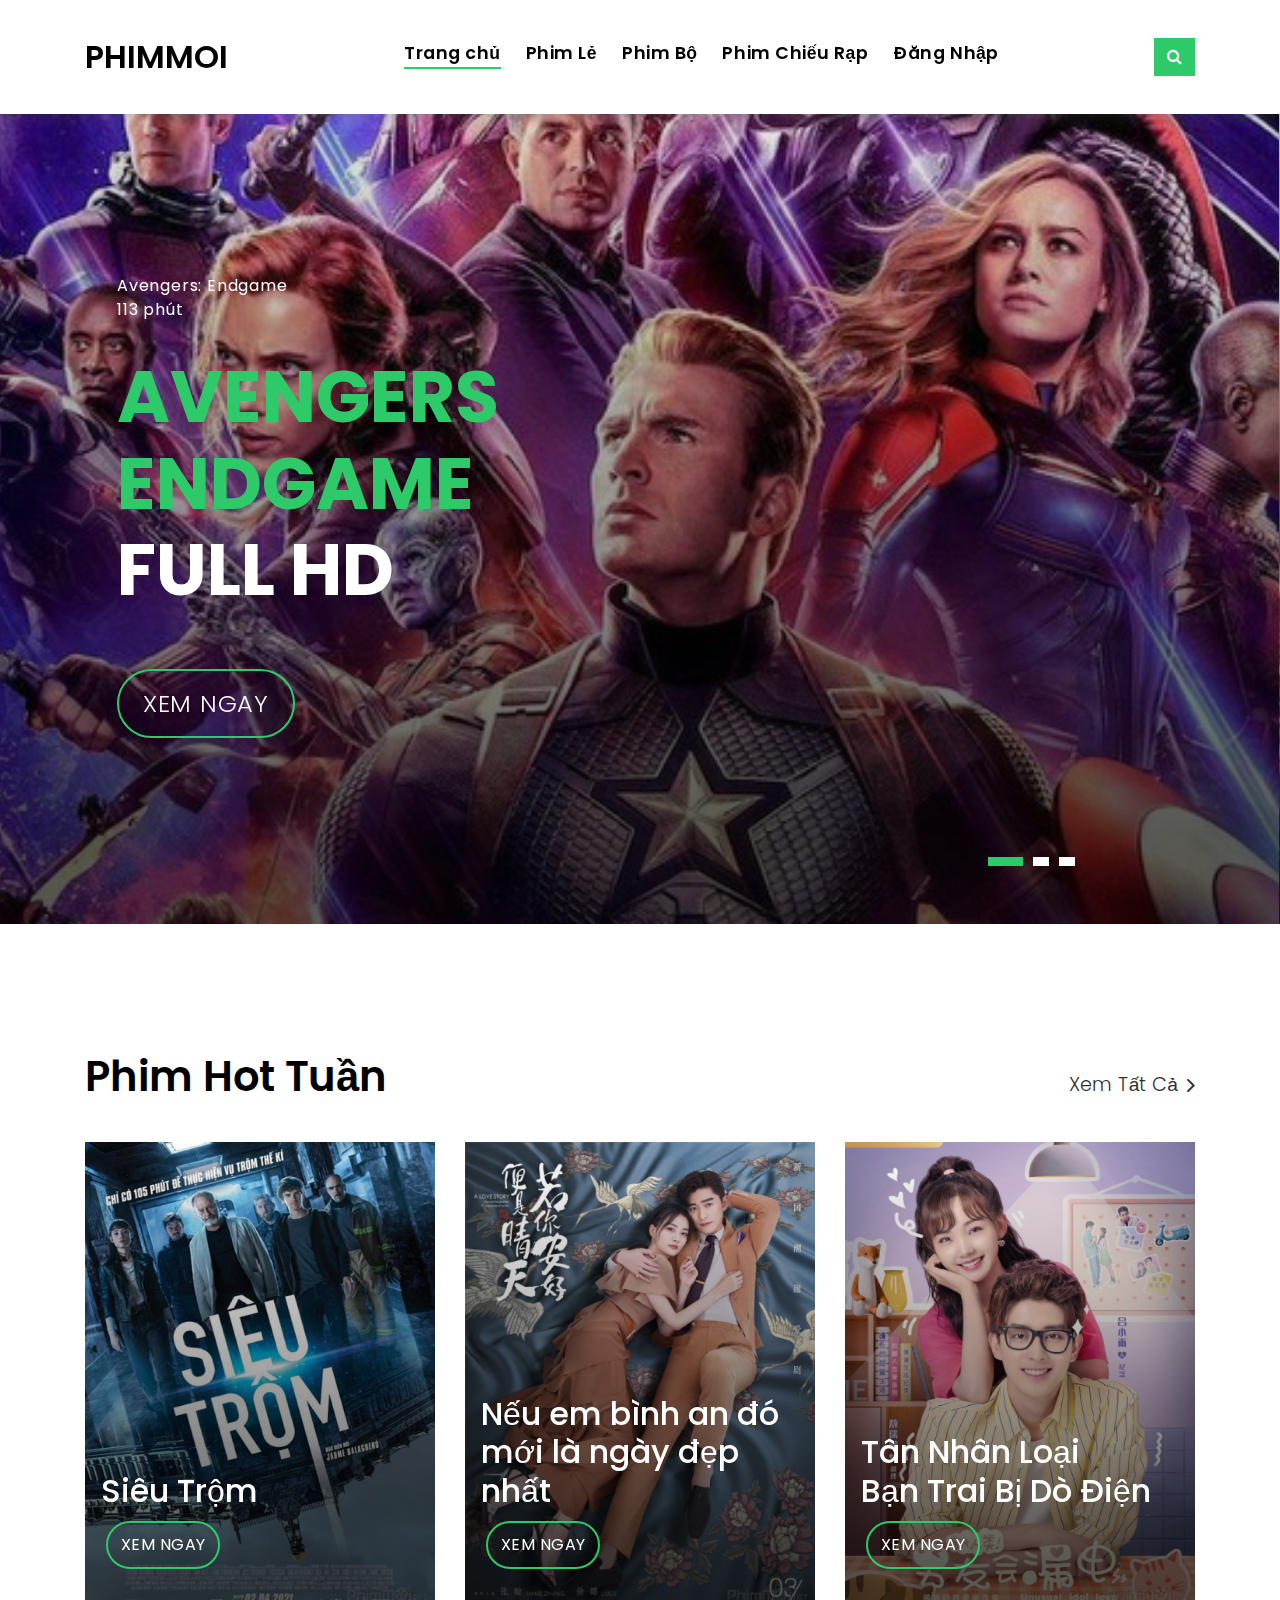
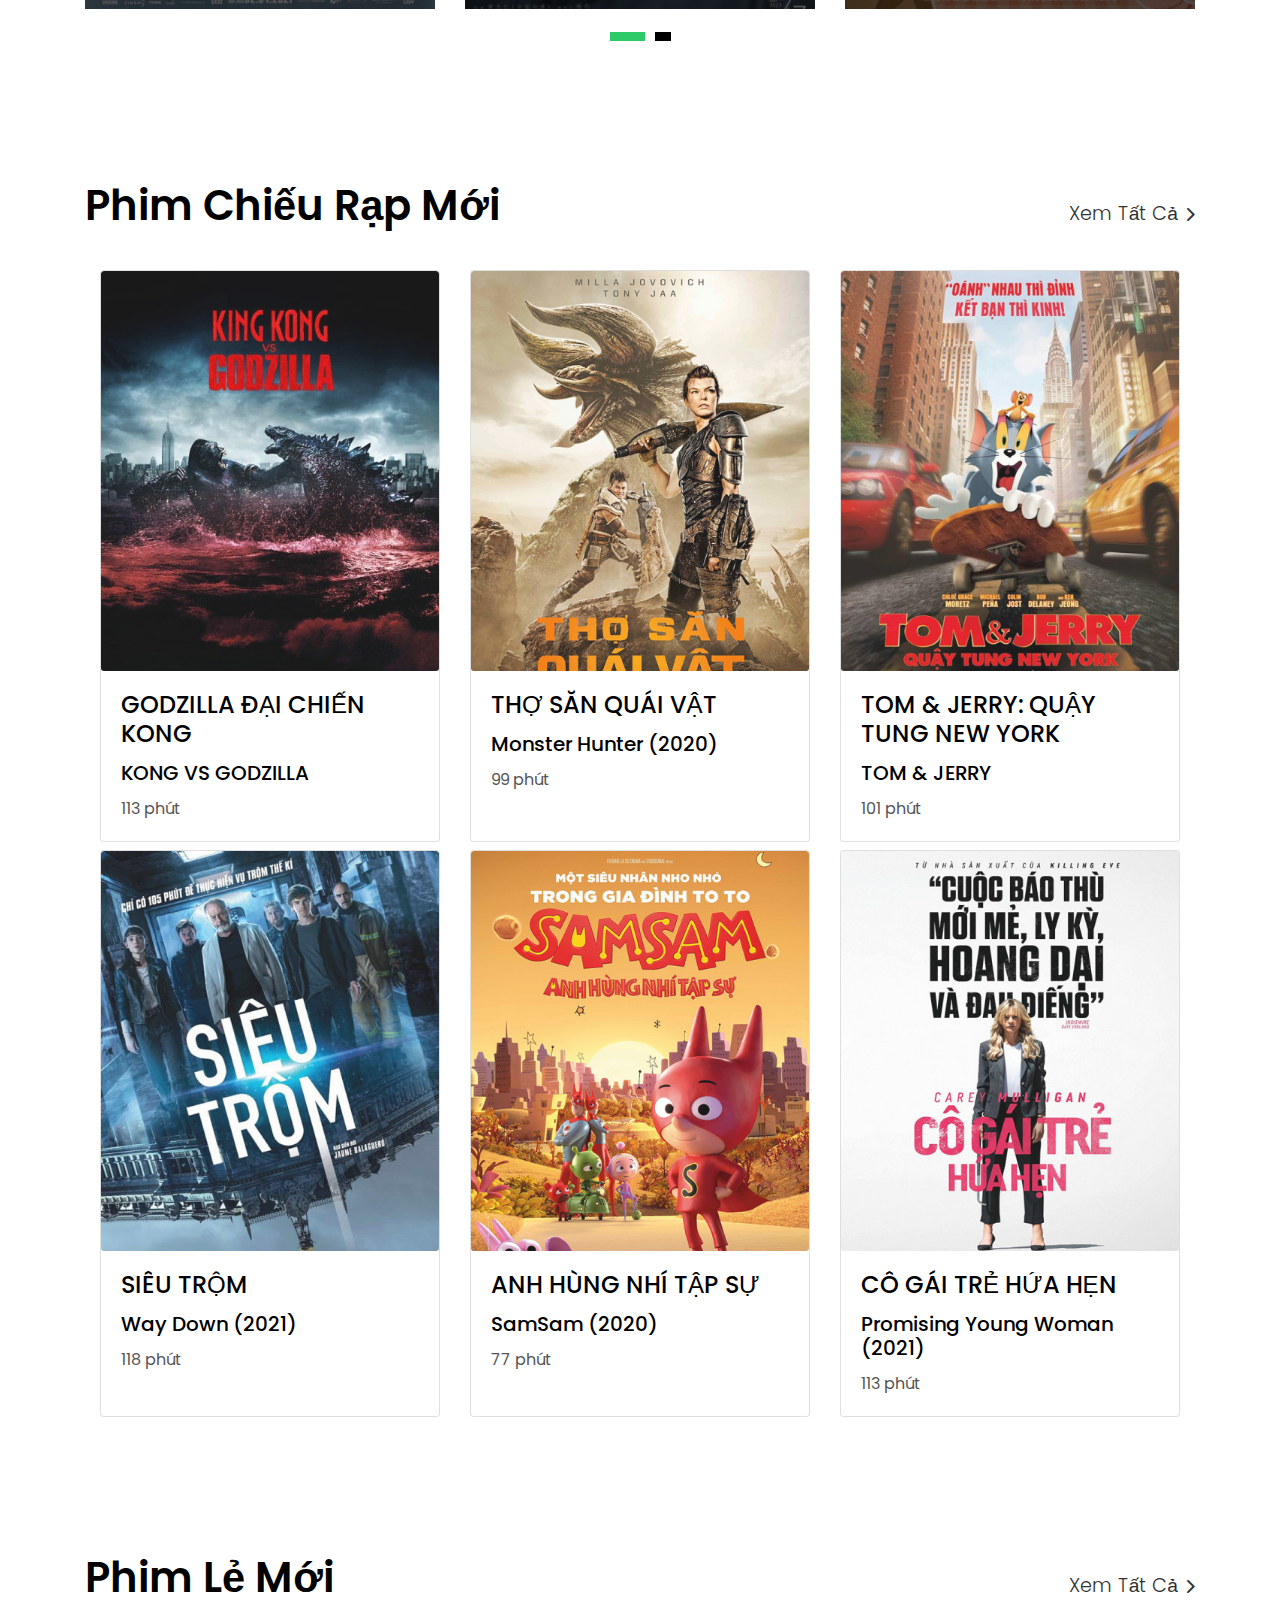
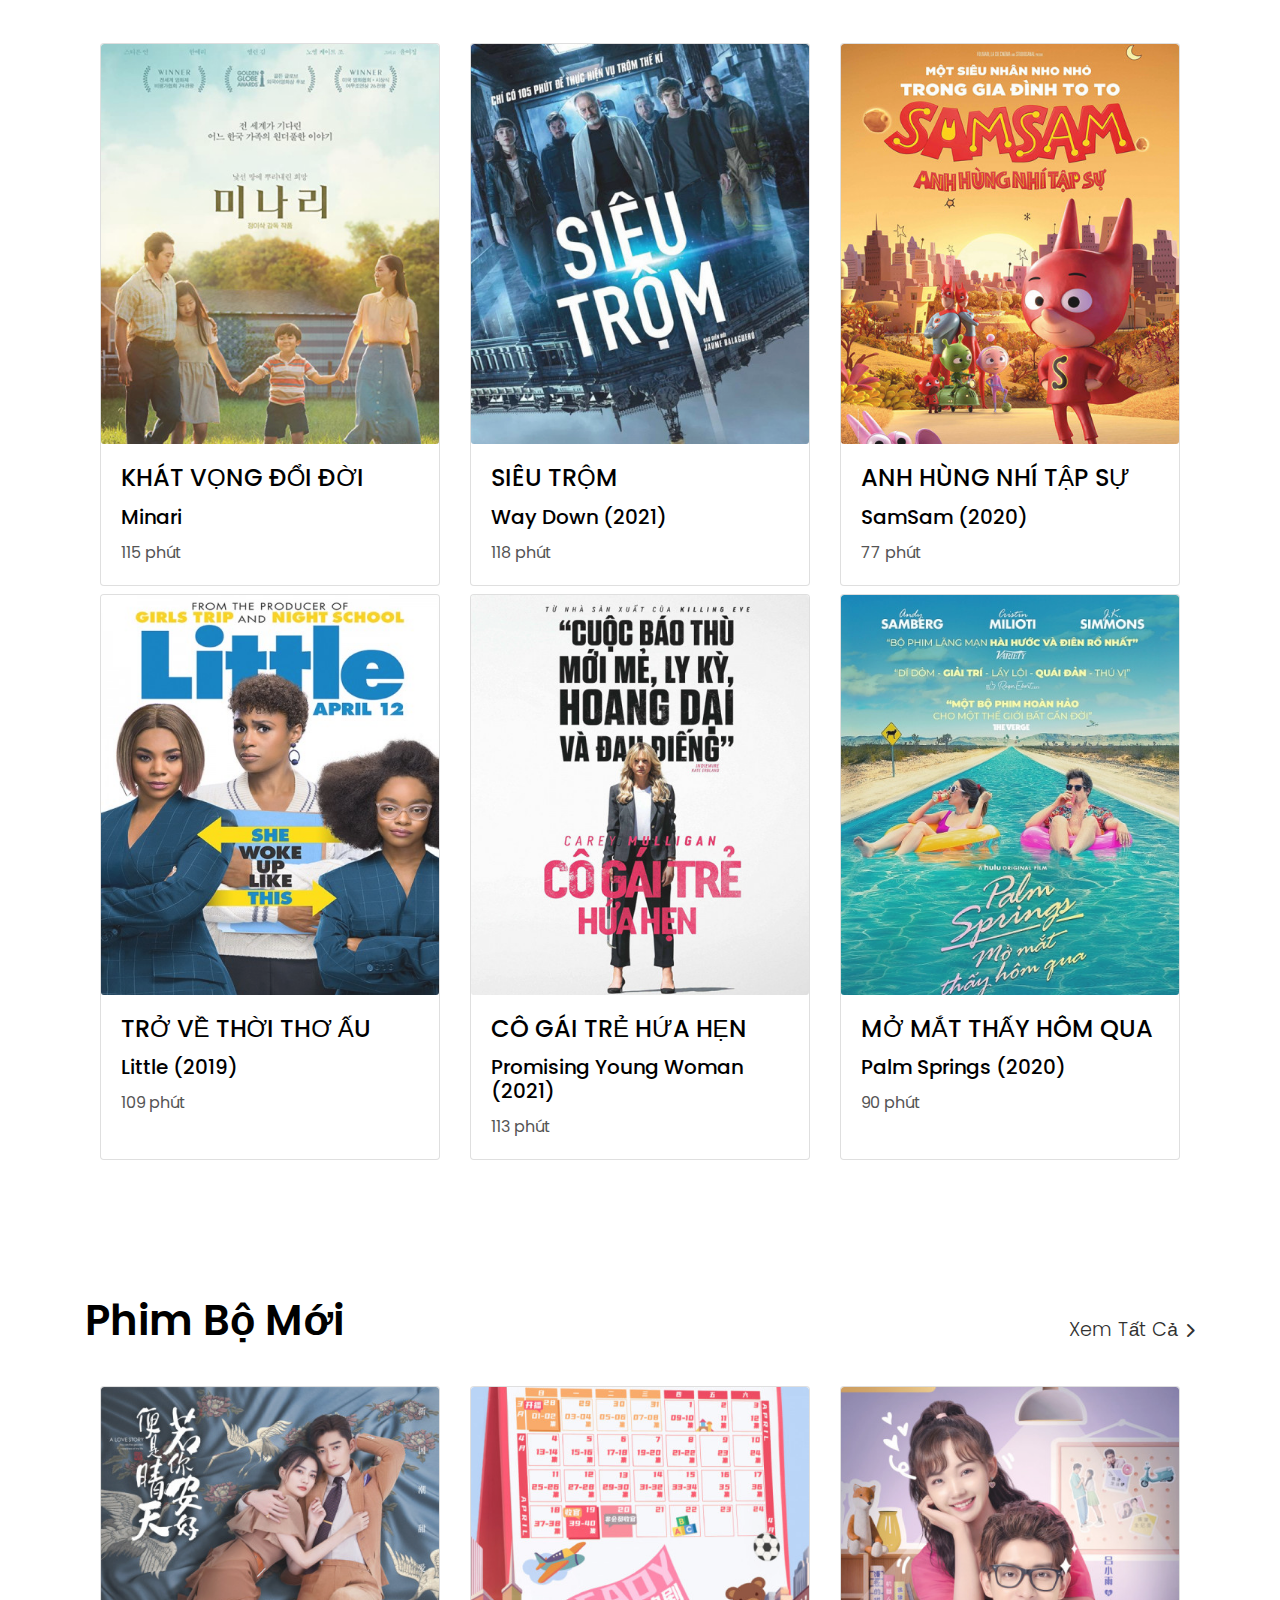
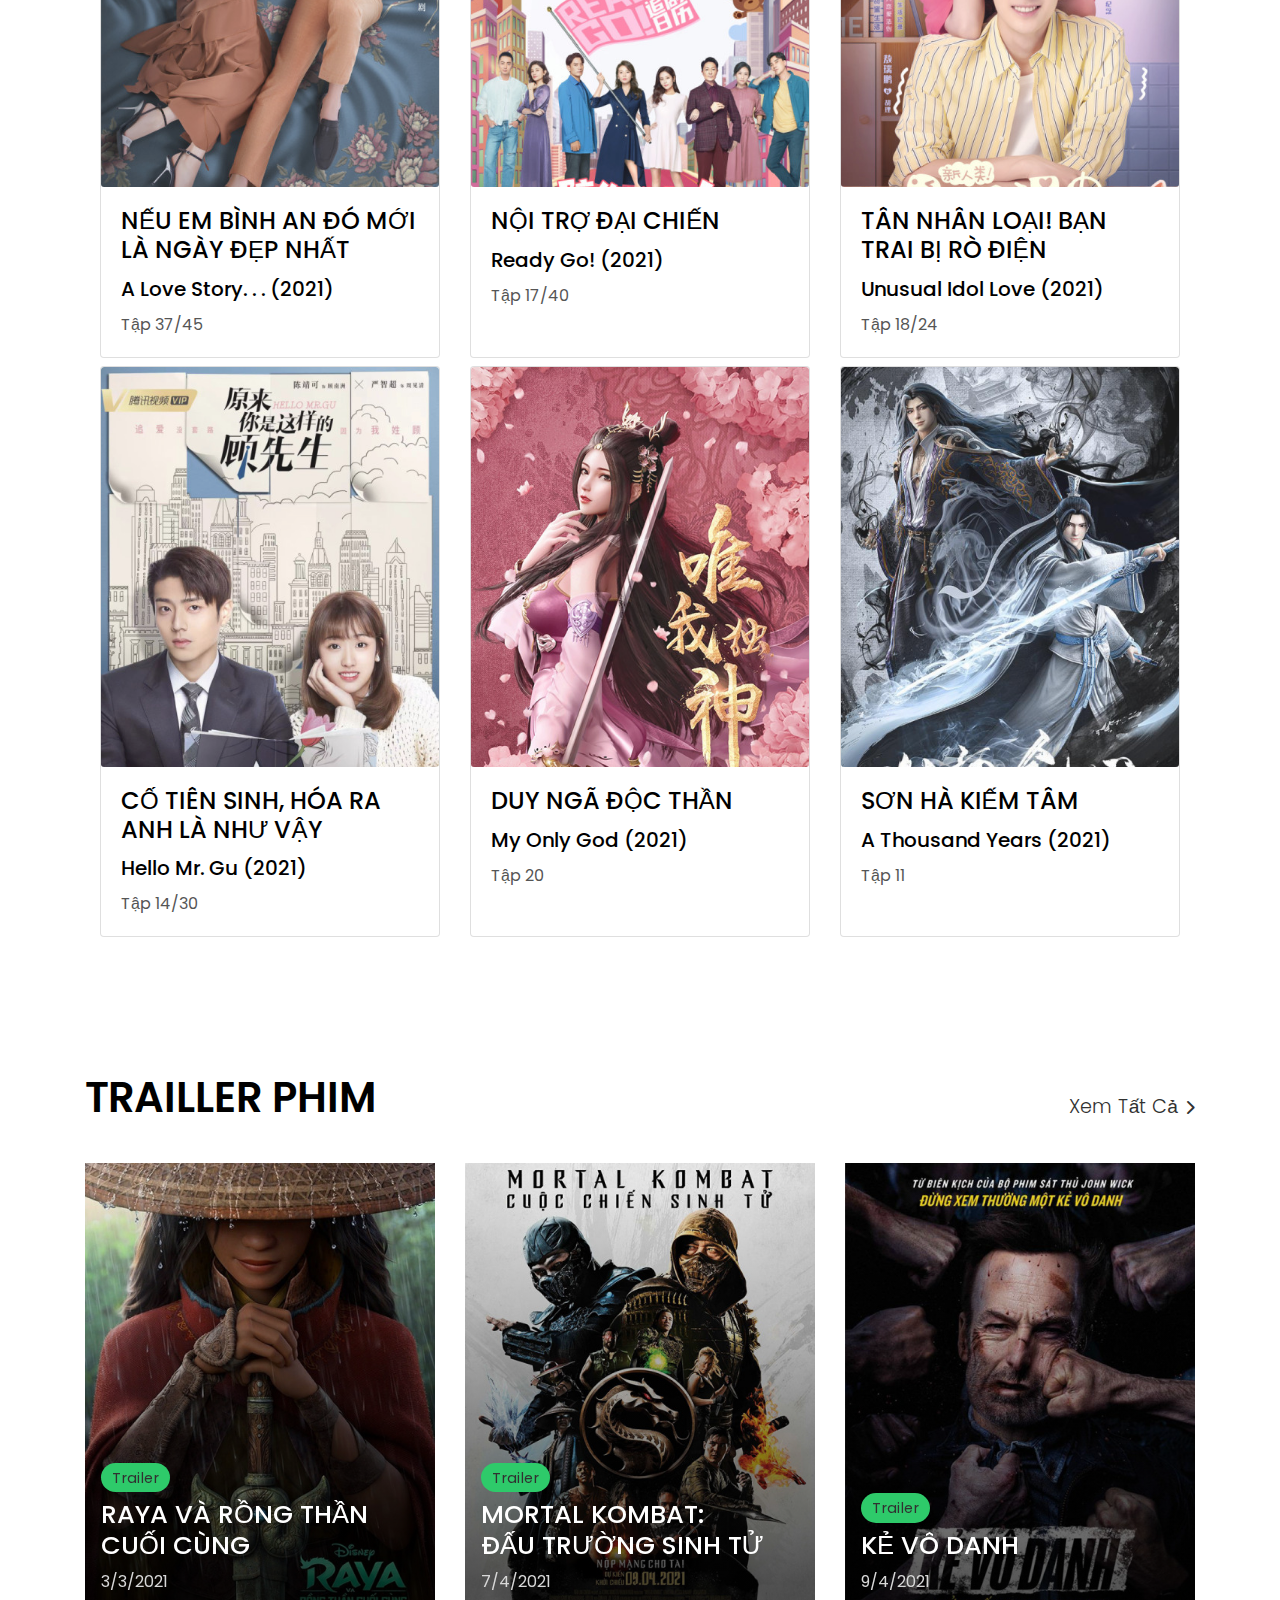
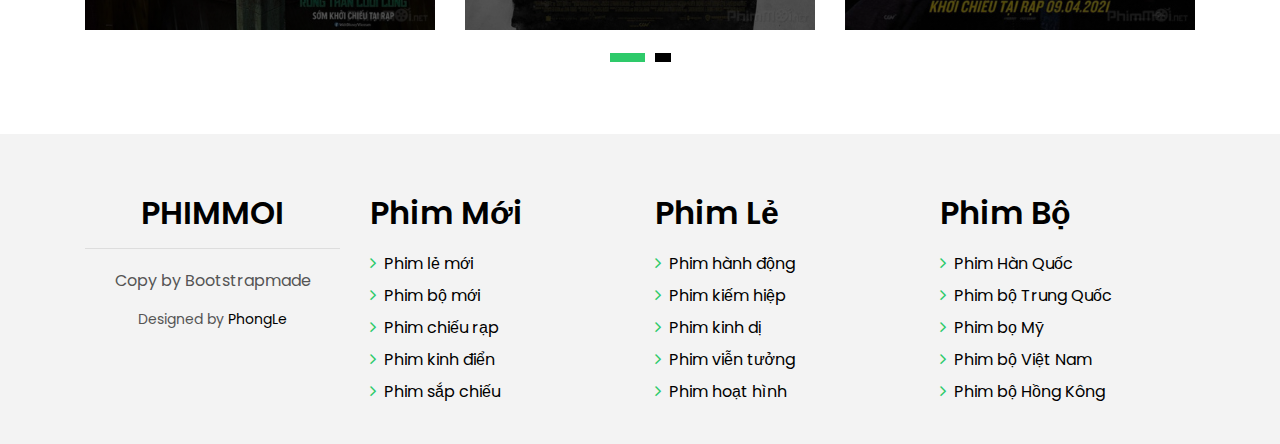
<file: index.html>
<!DOCTYPE html>
<html lang="en">

<head>
    <meta charset="utf-8">
    <meta content="width=device-width, initial-scale=1.0" name="viewport">

    <title>PHIMMOI</title>
    <meta content="" name="description">
    <meta content="" name="keywords">

    <!-- Favicons -->
    <link href="Logo/logo.jpg" rel="icon">
    <link href="Logo/logo.jpg" rel="apple-touch-icon">

    <!-- Google Fonts -->
    <link href="https://fonts.googleapis.com/css?family=Poppins:300,400,500,600,700" rel="stylesheet">

    <!-- Vendor CSS Files -->
    <link href="assets/vendor/bootstrap/css/bootstrap.min.css" rel="stylesheet">
    <link href="assets/vendor/ionicons/css/ionicons.min.css" rel="stylesheet">
    <link href="assets/vendor/animate.css/animate.min.css" rel="stylesheet">
    <link href="assets/vendor/font-awesome/css/font-awesome.min.css" rel="stylesheet">
    <link href="assets/vendor/owl.carousel/assets/owl.carousel.min.css" rel="stylesheet">
    <!-- Template Main CSS File -->
    <link href="assets/css/style.css" rel="stylesheet">

    <!-- =======================================================
  * Template Name: EstateAgency - v2.2.1
  * Template URL: https://bootstrapmade.com/real-estate-agency-bootstrap-template/
  * Author: BootstrapMade.com
  * License: https://bootstrapmade.com/license/
  ======================================================== -->
</head>

<body>

    <!-- ======= Property Search Section ======= -->
    <div class="click-closed"></div>
    <!--/ Form Search Star /-->
    <div class="box-collapse">
        <div class="title-box-d">
            <h3 class="title-d">Tìm Kiếm</h3>
        </div>
        <span class="close-box-collapse right-boxed ion-ios-close"></span>
        <div class="box-collapse-wrap form">
            <form class="form-a">
                <div class="row">
                    <div class="col-md-12 mb-2">
                        <div class="form-group">
                            <input type="text" class="form-control form-control-lg form-control-a" placeholder="Nhập tên phim....">
                        </div>
                    </div>
                    <div class="col-md-6 mb-2">
                        <div class="form-group">
                            <label for="city">Hình Thức</label>
                            <select class="form-control form-control-lg form-control-a" id="city">
                                <option>Tất Cả</option>
                                <option>Phim Lẻ</option>
                                <option>Phim Bộ</option>
                                <option>Phim Chiếu Rạp</option>
                                <option>Phim Kinh Điển</option>
                            </select>
                        </div>
                    </div>
                    <div class="col-md-6 mb-2">
                        <div class="form-group">
                            <label for="city">Ngôn Ngữ</label>
                            <select class="form-control form-control-lg form-control-a" id="city">
                                <option>Tất Cả</option>
                                <option>Tiếng Việt</option>
                                <option>Thuyết Minh</option>
                                <option>Lồng Tiếng</option>
                                <option>VietSub</option>
                            </select>
                        </div>
                    </div>
                    <div class="col-md-6 mb-2">
                        <div class="form-group">
                            <label for="city">Thể Loại</label>
                            <select class="form-control form-control-lg form-control-a" id="city">
                                <option>Tất Cả</option>
                                <option>Phim hành động</option>
                                <option>Phim viễn tưởng</option>
                                <option>Phim chiến tranh</option>
                                <option>Phim hình sự</option>
                                <option>Phim phiêu lưu</option>
                                <option>Phim hài hước</option>
                                <option>Phim võ thuật</option>
                                <option>Phim kinh dị</option>
                                <option>Phim hồi hộp-Gây cấn</option>
                                <option>Phim Bí ẩn-Siêu nhiên</option>
                                <option>Phim cổ trang</option>
                                <option>Phim thần thoại</option>
                                <option>Phim tâm lý</option>
                                <option>Phim tài liệu</option>
                                <option>Phim tình cảm-Lãng mạn</option>
                                <option>Phim chính kịch - Drama</option>
                                <option>Phim Thể thao-Âm nhạc</option>
                                <option>Phim gia đình</option>
                                <option>Phim hoạt hình</option>
                            </select>
                        </div>
                    </div>
                    <div class="col-md-6 mb-2">
                        <div class="form-group">
                            <label for="Type">Quốc Gia</label>
                            <select class="form-control form-control-lg form-control-a" id="Type">
                                <option>Tất Cả</option>
                                <option>Việt Nam</option>
                                <option>Trung Quốc</option>
                                <option>Mỹ</option>
                                <option>Hàn Quốc</option>
                                <option>Nhật Bản</option>
                                <option>Hồng Kông</option>
                                <option>Ấn Độ</option>
                                <option>Thái Lan</option>
                                <option>Pháp</option>
                                <option>Đài Loan</option>
                                <option>Úc</option>
                                <option>Anh</option>
                                <option>Canada</option>
                                <option>Quốc gia khác</option>
                            </select>
                        </div>
                    </div>
                    <div class="col-md-6 mb-2">
                        <div class="form-group">
                            <label for="city">Năm</label>
                            <select class="form-control form-control-lg form-control-a" id="city">
                                <option>Tất Cả</option>
                                <option>2021</option>
                                <option>2020</option>
                                <option>2019</option>
                                <option>2018</option>
                                <option>2017</option>
                                <option>2016</option>
                                <option>2015</option>
                                <option>201 trở về trước</option>
                            </select>
                        </div>
                    </div>

                    <div class="col-md-12">
                        <button type="submit" class="btn btn-b">Tìm Kiếm</button>
                    </div>
                </div>
            </form>
        </div>
    </div>
    <!-- End Property Search Section -->>

    <!-- ======= Header/Navbar ======= -->
    <nav class="navbar navbar-default navbar-trans navbar-expand-lg fixed-top">
        <div class="container">
            <button class="navbar-toggler collapsed" type="button" data-toggle="collapse" data-target="#navbarDefault" aria-controls="navbarDefault" aria-expanded="false" aria-label="Toggle navigation">
        <span></span>
        <span></span>
        <span></span>
      </button>
            <a class="navbar-brand text-brand" href="index.html">PHIMMOI
            </a>
            <button type="button" class="btn btn-link nav-search navbar-toggle-box-collapse d-md-none" data-toggle="collapse" data-target="#navbarTogglerDemo01" aria-expanded="false">
        <span class="fa fa-search" aria-hidden="true"></span>
      </button>
            <div class="navbar-collapse collapse justify-content-center" id="navbarDefault">
                <ul class="navbar-nav">
                    <li class="nav-item">
                        <a class="nav-link active" href="index.html">Trang chủ</a>
                    </li>
                    <li class="nav-item">
                        <a class="nav-link" href="Phimle.html">Phim Lẻ</a>
                    </li>
                    <li class="nav-item">
                        <a class="nav-link" href="PhimBo.html">Phim Bộ</a>
                    </li>
                    <li class="nav-item">
                        <a class="nav-link" href="PhimChieuRap.html">Phim Chiếu Rạp</a>
                    </li>

                    <li class="nav-item">
                        <a class="nav-link" href="login.html">Đăng Nhập</a>
                    </li>
                </ul>
            </div>
            <button type="button" class="btn btn-b-n navbar-toggle-box-collapse d-none d-md-block" data-toggle="collapse" data-target="#navbarTogglerDemo01" aria-expanded="false">
        <span class="fa fa-search" aria-hidden="true"></span>
      </button>
        </div>
    </nav>
    <!-- End Header/Navbar -->

    <!-- ======= Intro Section ======= -->
    <div class="intro intro-carousel">
        <div id="carousel" class="owl-carousel owl-theme">
            <div class="carousel-item-a intro-item bg-image" style="background-image: url(assets/img/endgame.jpg)">
                <div class="overlay overlay-a"></div>
                <div class="intro-content display-table">
                    <div class="table-cell">
                        <div class="container">
                            <div class="row">
                                <div class="col-lg-8">
                                    <div class="intro-body">
                                        <p class="intro-title-top">Avengers: Endgame
                                            <br>113 phút
                                        </p>
                                        <h1 class="intro-title mb-4">
                                            <span class="color-b">Avengers</span><span class="color-b"> Endgame</span>
                                            <br> FULL HD
                                        </h1>
                                        <p class="intro-subtitle intro-price">
                                            <a href="media.html"><span class="price-a">XEM NGAY</span></a>
                                        </p>
                                    </div>
                                </div>
                            </div>
                        </div>
                    </div>
                </div>
            </div>
            <div class="carousel-item-a intro-item bg-image" style="background-image: url(assets/img/kongvsgodzila.jpg)">
                <div class="overlay overlay-a"></div>
                <div class="intro-content display-table">
                    <div class="table-cell">
                        <div class="container">
                            <div class="row">
                                <div class="col-lg-8">
                                    <div class="intro-body">
                                        <p class="intro-title-top">KONg VS GODZILLA
                                            <br> 78345
                                        </p>
                                        <h1 class="intro-title mb-4">
                                            <span class="color-b">KONG </span> VS<span class="color-b">GODZILLA</span>
                                            <br>FULL HD
                                        </h1>
                                        <p class="intro-subtitle intro-price">
                                            <a href="media.html"><span class="price-a">XEM NGAY</span></a>
                                        </p>
                                    </div>
                                </div>
                            </div>
                        </div>
                    </div>
                </div>
            </div>
            <div class="carousel-item-a intro-item bg-image" style="background-image: url(assets/img/superman.jpg)">
                <div class="overlay overlay-a"></div>
                <div class="intro-content display-table">
                    <div class="table-cell">
                        <div class="container">
                            <div class="row">
                                <div class="col-lg-8">
                                    <div class="intro-body">
                                        <p class="intro-title-top">Siêu nhân
                                            <br>
                                        </p>
                                        <h1 class="intro-title mb-4">
                                            <span class="color-b">SUPERMAN</span>
                                            <br> Phần 1
                                        </h1>
                                        <p class="intro-subtitle intro-price">
                                            <a href="media.html"><span class="price-a">XEM NGAY</span></a>
                                        </p>
                                    </div>
                                </div>
                            </div>
                        </div>
                    </div>
                </div>
            </div>
        </div>
    </div>
    <!-- End Intro Section -->

    <main id="main">

        <!-- ======= Phim hot tuần ======= -->
        <section class="section-property section-t8">
            <div class="container">
                <div class="row">
                    <div class="col-md-12">
                        <div class="title-wrap d-flex justify-content-between">
                            <div class="title-box">
                                <h2 class="title-a">Phim Hot Tuần</h2>
                            </div>
                            <div class="title-link">
                                <a href="PhimChieuRap.html">Xem Tất Cả
                                  <span class="ion-ios-arrow-forward"></span>
                                </a>
                            </div>
                        </div>
                    </div>
                </div>
                <div id="property-carousel" class="owl-carousel owl-theme">
                    <div class="carousel-item-b">
                        <div class="card-box-a card-shadow">
                            <div class="img-box-a">
                                <img src="assets/img/sieutrom.jpg" alt="" class="img-a img-fluid">
                            </div>
                            <div class="card-overlay">
                                <div class="card-overlay-a-content">
                                    <div class="card-header-a">
                                        <h2 class="card-title-a">
                                            <a href="media.html">
                                                <br /> Siêu Trộm</a>
                                        </h2>
                                    </div>
                                    <div class="card-body-a">

                                        <a href="media.html" class="link-a">
                                            <div class="price-box d-flex">
                                                <span class="price-a">Xem Ngay</span>
                                            </div>
                                        </a>
                                    </div>
                                    <div class="card-footer-a">
                                        <ul class="card-info d-flex justify-content-around">
                                            <li>
                                                <h4 class="card-info-title">FullHD</h4>
                                                <span>
                                                118 phút
                                                </span>
                                            </li>
                                        </ul>
                                    </div>
                                </div>
                            </div>
                        </div>
                    </div>
                    <div class="carousel-item-b">
                        <div class="card-box-a card-shadow">
                            <div class="img-box-a">
                                <img src="assets/img/neuem.jpg" alt="" class="img-a img-fluid">
                            </div>
                            <div class="card-overlay">
                                <div class="card-overlay-a-content">
                                    <div class="card-header-a">
                                        <h2 class="card-title-a">
                                            <a href="media.html">
                                                <br />Nếu em bình an đó mới là ngày đẹp nhất</a>
                                        </h2>
                                    </div>
                                    <div class="card-body-a">

                                        <a href="media.html" class="link-a">
                                            <div class="price-box d-flex">
                                                <span class="price-a">Xem Ngay</span>
                                            </div>
                                        </a>
                                    </div>
                                    <div class="card-footer-a">
                                        <ul class="card-info d-flex justify-content-around">
                                            <li>
                                                <h4 class="card-info-title">Tập 34/47</h4>
                                                <span>
                                                A Love Story: You Are the . . . 
                                            </span>
                                            </li>
                                        </ul>
                                    </div>
                                </div>
                            </div>
                        </div>
                    </div>
                    <div class="carousel-item-b">
                        <div class="card-box-a card-shadow">
                            <div class="img-box-a">
                                <img src="assets/img/tannhanloai.jpg" alt="" class="img-a img-fluid">
                            </div>
                            <div class="card-overlay">
                                <div class="card-overlay-a-content">
                                    <div class="card-header-a">
                                        <h2 class="card-title-a">
                                            <a href="media.html">Tân Nhân Loại
                                        <br /> Bạn Trai Bị Dò Điện</a>
                                        </h2>
                                    </div>
                                    <div class="card-body-a">

                                        <a href="media.html" class="link-a">
                                            <div class="price-box d-flex">
                                                <span class="price-a">Xem Ngay</span>
                                            </div>
                                        </a>
                                    </div>
                                    <div class="card-footer-a">
                                        <ul class="card-info d-flex justify-content-around">
                                            <li>
                                                <h4 class="card-info-title">Tập 18/24</h4>
                                                <span>
                                                    Unusual Idol Love (2021)
                                            </span>
                                            </li>
                                        </ul>
                                    </div>
                                </div>
                            </div>
                        </div>
                    </div>
                    <div class="carousel-item-b">
                        <div class="card-box-a card-shadow">
                            <div class="img-box-a">
                                <img src="assets/img/tom&jerry.jpg" alt="" class="img-a img-fluid">
                            </div>
                            <div class="card-overlay">
                                <div class="card-overlay-a-content">
                                    <div class="card-header-a">
                                        <h2 class="card-title-a">
                                            <a href="media.html">TOM & JERRY: 
                                        <br />QUẬY TUNG NEW YORK</a>
                                        </h2>
                                    </div>
                                    <div class="card-body-a">

                                        <a href="media.html" class="link-a">
                                            <div class="price-box d-flex">
                                                <span class="price-a">Xem Ngay</span>
                                            </div>
                                        </a>
                                    </div>
                                    <div class="card-footer-a">
                                        <ul class="card-info d-flex justify-content-around">
                                            <li>
                                                <h4 class="card-info-title">FullHD</h4>
                                                <span>
                                            101 phút
                                            </span>
                                            </li>
                                        </ul>
                                    </div>
                                </div>
                            </div>
                        </div>
                    </div>
                    <div class="carousel-item-b">
                        <div class="card-box-a card-shadow">
                            <div class="img-box-a">
                                <img src="assets/img/thosanquaivat.jpg" alt="" class="img-a img-fluid">
                            </div>
                            <div class="card-overlay">
                                <div class="card-overlay-a-content">
                                    <div class="card-header-a">
                                        <h2 class="card-title-a">
                                            <a href="media.html">
                                                <br /> THỢ SĂN QUÁI VẬT</a>
                                        </h2>
                                    </div>
                                    <div class="card-body-a">

                                        <a href="media.html" class="link-a">
                                            <div class="price-box d-flex">
                                                <span class="price-a">Xem Ngay</span>
                                            </div>
                                        </a>
                                    </div>
                                    <div class="card-footer-a">
                                        <ul class="card-info d-flex justify-content-around">
                                            <li>
                                                <h4 class="card-info-title">FullHD</h4>
                                                <span>
                                          99 phút
                                          </span>
                                            </li>
                                        </ul>
                                    </div>
                                </div>
                            </div>
                        </div>
                    </div>
                </div>
            </div>
        </section>
        <!-- Phim Chiếu Rạp Mới -->
        <section class="section-property section-t8">
            <div class="container">
                <div class="row">
                    <div class="col-md-12">
                        <div class="title-wrap d-flex justify-content-between">
                            <div class="title-box">
                                <h2 class="title-a">Phim Chiếu Rạp Mới</h2>
                            </div>
                            <div class="title-link">
                                <a href="PhimChieuRap.html">Xem Tất Cả
                                <span class="ion-ios-arrow-forward"></span>
                              </a>
                            </div>
                        </div>
                    </div>
                </div>

                <div class="container mybg mt-23">
                    <div class="row row-cols-1 row-cols-md-3">
                        <!-- GODZILLA ĐẠI CHIẾN KONG -->
                        <div class="col mb-2">
                            <div class="card h-100">
                                <div class="card-img hovergallery">
                                    <a href="media.html"><img src="assets/img/GODZILLAvsKONG.jpg" class="card-img-top" alt="..."></a>
                                </div>
                                <div class="card-body">
                                    <a href="media.html" class="hovertext">
                                        <h4 class="card-title">GODZILLA ĐẠI CHIẾN KONG</h4>
                                    </a>
                                    <a href="media.html" class="hovertext">
                                        <h5 class="card-title">KONG VS GODZILLA</h5>
                                    </a>
                                    <p class="card-text">113 phút</p>
                                </div>
                            </div>
                        </div>
                        <!-- THỢ SĂN QUÁI VẬT -->
                        <div class="col mb-2">
                            <div class="card h-100">
                                <div class="card-img hovergallery">
                                    <a href="media.html"><img src="assets/img/thosanquaivat.jpg" class="card-img-top" alt="..."></a>
                                </div>
                                <div class="card-body">
                                    <a href="media.html" class="hovertext">
                                        <h4 class="card-title">THỢ SĂN QUÁI VẬT</h4>
                                    </a>
                                    <a href="media.html" class="hovertext">
                                        <h5 class="card-title">Monster Hunter (2020)</h5>
                                    </a>
                                    <p class="card-text">99 phút</p>
                                </div>
                            </div>
                        </div>
                        <!-- TOM & JERRY: QUẬY TUNG NEW YORK -->
                        <div class="col mb-2">
                            <div class="card h-100">
                                <div class="card-img hovergallery">
                                    <a href="media.html"><img src="assets/img/tom&jerry.jpg" class="card-img-top" alt="..."></a>
                                </div>
                                <div class="card-body">
                                    <a href="media.html" class="hovertext">
                                        <h4 class="card-title">TOM & JERRY: QUẬY TUNG NEW YORK</h4>
                                    </a>
                                    <a href="media.html" class="hovertext">
                                        <h5 class="card-title">TOM & JERRY</h5>
                                    </a>
                                    <p class="card-text">101 phút</p>
                                </div>
                            </div>
                        </div>
                        <div class="col mb-2">
                            <div class="card h-100">
                                <div class="card-img hovergallery">
                                    <a href="media.html"><img src="assets/img/sieutrom.jpg" class="card-img-top" alt="..."></a>
                                </div>
                                <div class="card-body">
                                    <a href="media.html" class="hovertext">
                                        <h4 class="card-title">SIÊU TRỘM</h4>
                                    </a>
                                    <a href="media.html" class="hovertext">
                                        <h5 class="card-title">Way Down (2021)</h5>
                                    </a>
                                    <p class="card-text">118 phút</p>
                                </div>
                            </div>
                        </div>
                        <div class="col mb-2">
                            <div class="card h-100">
                                <div class="card-img hovergallery">
                                    <a href="media.html"><img src="assets/img/anhhungnhitapsu.jpg" class="card-img-top" alt="..."></a>
                                </div>
                                <div class="card-body">
                                    <a href="media.html" class="hovertext">
                                        <h4 class="card-title">ANH HÙNG NHÍ TẬP SỰ</h4>
                                    </a>
                                    <a href="media.html" class="hovertext">
                                        <h5 class="card-title">SamSam (2020)</h5>
                                    </a>
                                    <p class="card-text">77 phút</p>
                                </div>
                            </div>
                        </div>
                        <div class="col mb-2">
                            <div class="card h-100">
                                <div class="card-img hovergallery">
                                    <a href="media.html"><img src="assets/img/cogaitrehuahen.jpg" class="card-img-top" alt="..."></a>
                                </div>
                                <div class="card-body">
                                    <a href="media.html" class="hovertext">
                                        <h4 class="card-title">CÔ GÁI TRẺ HỨA HẸN</h4>
                                    </a>
                                    <a href="media.html" class="hovertext">
                                        <h5 class="card-title">Promising Young Woman (2021)</h5>
                                    </a>
                                    <p class="card-text">113 phút</p>
                                </div>
                            </div>
                        </div>
                    </div>

                </div>

            </div>
        </section>
        <!-- Phim Lẻ Mới -->
        <section class="section-property section-t8">
            <div class="container">
                <div class="row">
                    <div class="col-md-12">
                        <div class="title-wrap d-flex justify-content-between">
                            <div class="title-box">
                                <h2 class="title-a">Phim Lẻ Mới</h2>
                            </div>
                            <div class="title-link">
                                <a href="Phimle.html">Xem Tất Cả
                                <span class="ion-ios-arrow-forward"></span>
                              </a>
                            </div>
                        </div>
                    </div>
                </div>

                <div class="container mybg mt-23">
                    <div class="row row-cols-1 row-cols-md-3">
                        <div class="col mb-2">
                            <div class="card h-100">
                                <div class="card-img hovergallery">
                                    <a href="media.html"><img src="assets/img/khatvongdoidoi.jpg" class="card-img-top" alt="..."></a>
                                </div>
                                <div class="card-body">
                                    <a href="media.html" class="hovertext">
                                        <h4 class="card-title">KHÁT VỌNG ĐỔI ĐỜI</h4>
                                    </a>
                                    <a href="media.html" class="hovertext">
                                        <h5 class="card-title">Minari</h5>
                                    </a>
                                    <p class="card-text">115 phút</p>
                                </div>
                            </div>
                        </div>
                        <div class="col mb-2">
                            <div class="card h-100">
                                <div class="card-img hovergallery">
                                    <a href="media.html"><img src="assets/img/sieutrom.jpg" class="card-img-top" alt="..."></a>
                                </div>
                                <div class="card-body">
                                    <a href="media.html" class="hovertext">
                                        <h4 class="card-title">SIÊU TRỘM</h4>
                                    </a>
                                    <a href="media.html" class="hovertext">
                                        <h5 class="card-title">Way Down (2021)</h5>
                                    </a>
                                    <p class="card-text">118 phút</p>
                                </div>
                            </div>
                        </div>
                        <div class="col mb-2">
                            <div class="card h-100">
                                <div class="card-img hovergallery">
                                    <a href="media.html"><img src="assets/img/anhhungnhitapsu.jpg" class="card-img-top" alt="..."></a>
                                </div>
                                <div class="card-body">
                                    <a href="media.html" class="hovertext">
                                        <h4 class="card-title">ANH HÙNG NHÍ TẬP SỰ</h4>
                                    </a>
                                    <a href="media.html" class="hovertext">
                                        <h5 class="card-title">SamSam (2020)</h5>
                                    </a>
                                    <p class="card-text">77 phút</p>
                                </div>
                            </div>
                        </div>
                        <div class="col mb-2">
                            <div class="card h-100">
                                <div class="card-img hovergallery">
                                    <a href="media.html"><img src="assets/img/trovethoithoau.jpg" class="card-img-top" alt="..."></a>
                                </div>
                                <div class="card-body">
                                    <a href="media.html" class="hovertext">
                                        <h4 class="card-title">TRỞ VỀ THỜI THƠ ẤU</h4>
                                    </a>
                                    <a href="media.html" class="hovertext">
                                        <h5 class="card-title">Little (2019)</h5>
                                    </a>
                                    <p class="card-text">109 phút</p>
                                </div>
                            </div>
                        </div>
                        <div class="col mb-2">
                            <div class="card h-100">
                                <div class="card-img hovergallery">
                                    <a href="media.html"><img src="assets/img/cogaitrehuahen.jpg" class="card-img-top" alt="..."></a>
                                </div>
                                <div class="card-body">
                                    <a href="media.html" class="hovertext">
                                        <h4 class="card-title">CÔ GÁI TRẺ HỨA HẸN</h4>
                                    </a>
                                    <a href="media.html" class="hovertext">
                                        <h5 class="card-title">Promising Young Woman (2021)</h5>
                                    </a>
                                    <p class="card-text">113 phút</p>
                                </div>
                            </div>
                        </div>
                        <div class="col mb-2">
                            <div class="card h-100">
                                <div class="card-img hovergallery">
                                    <a href="media.html"><img src="assets/img/momatthayhomqua.jpg" class="card-img-top" alt="..."></a>
                                </div>
                                <div class="card-body">
                                    <a href="media.html" class="hovertext">
                                        <h4 class="card-title">MỞ MẮT THẤY HÔM QUA</h4>
                                    </a>
                                    <a href="media.html" class="hovertext">
                                        <h5 class="card-title">Palm Springs (2020)</h5>
                                    </a>
                                    <p class="card-text">90 phút</p>
                                </div>
                            </div>
                        </div>
                    </div>

                </div>

            </div>
        </section>
        <!-- Phim Bộ Mới -->
        <section class="section-property section-t8">
            <div class="container">
                <div class="row">
                    <div class="col-md-12">
                        <div class="title-wrap d-flex justify-content-between">
                            <div class="title-box">
                                <h2 class="title-a">Phim Bộ Mới</h2>
                            </div>
                            <div class="title-link">
                                <a href="PhimBo.html">Xem Tất Cả
                                <span class="ion-ios-arrow-forward"></span>
                              </a>
                            </div>
                        </div>
                    </div>
                </div>

                <div class="container mybg mt-23">
                    <div class="row row-cols-1 row-cols-md-3">
                        <!-- NẾU EM BÌNH AN ĐÓ MỚI LÀ NGÀY ĐẸP NHẤT -->
                        <div class="col mb-2">
                            <div class="card h-100">
                                <div class="card-img hovergallery">
                                    <a href="media.html"><img src="assets/img/neuem.jpg" class="card-img-top" alt="..."></a>
                                </div>
                                <div class="card-body">
                                    <a href="media.html" class="hovertext">
                                        <h4 class="card-title">NẾU EM BÌNH AN ĐÓ MỚI LÀ NGÀY ĐẸP NHẤT</h4>
                                    </a>
                                    <a href="media.html" class="hovertext">
                                        <h5 class="card-title">A Love Story. . . (2021)</h5>
                                    </a>
                                    <p class="card-text">Tập 37/45</p>
                                </div>
                            </div>
                        </div>
                        <!-- NỘI TRỢ ĐẠI CHIẾN -->
                        <div class="col mb-2">
                            <div class="card h-100">
                                <div class="card-img hovergallery">
                                    <a href="media.html"><img src="assets/img/noitrodaichien.jpg" class="card-img-top" alt="..."></a>
                                </div>
                                <div class="card-body">
                                    <a href="media.html" class="hovertext">
                                        <h4 class="card-title">NỘI TRỢ ĐẠI CHIẾN</h4>
                                    </a>
                                    <a href="media.html" class="hovertext">
                                        <h5 class="card-title">Ready Go! (2021)</h5>
                                    </a>
                                    <p class="card-text">Tập 17/40</p>
                                </div>
                            </div>
                        </div>
                        <!-- TÂN NHÂN LOẠI! BẠN TRAI BỊ RÒ ĐIỆN -->
                        <div class="col mb-2">
                            <div class="card h-100">
                                <div class="card-img hovergallery">
                                    <a href="media.html"><img src="assets/img/tannhanloai.jpg" class="card-img-top" alt="..."></a>
                                </div>
                                <div class="card-body">
                                    <a href="media.html" class="hovertext">
                                        <h4 class="card-title">TÂN NHÂN LOẠI! BẠN TRAI BỊ RÒ ĐIỆN</h4>
                                    </a>
                                    <a href="media.html" class="hovertext">
                                        <h5 class="card-title">Unusual Idol Love (2021)</h5>
                                    </a>
                                    <p class="card-text">Tập 18/24</p>
                                </div>
                            </div>
                        </div>
                        <!-- CỐ TIÊN SINH, HÓA RA ANH LÀ NHƯ VẬY -->
                        <div class="col mb-2">
                            <div class="card h-100">
                                <div class="card-img hovergallery">
                                    <a href="media.html"><img src="assets/img/cotiensinh.jpg" class="card-img-top" alt="..."></a>
                                </div>
                                <div class="card-body">
                                    <a href="media.html" class="hovertext">
                                        <h4 class="card-title">CỐ TIÊN SINH, HÓA RA ANH LÀ NHƯ VẬY</h4>
                                    </a>
                                    <a href="media.html" class="hovertext">
                                        <h5 class="card-title">Hello Mr. Gu (2021)</h5>
                                    </a>
                                    <p class="card-text">Tập 14/30</p>
                                </div>
                            </div>
                        </div>
                        <!-- DUY NGÃ ĐỘC THẦN -->
                        <div class="col mb-2">
                            <div class="card h-100">
                                <div class="card-img hovergallery">
                                    <a href="media.html"><img src="assets/img/duyngadocthan.jpg" class="card-img-top" alt="..."></a>
                                </div>
                                <div class="card-body">
                                    <a href="media.html" class="hovertext">
                                        <h4 class="card-title">DUY NGÃ ĐỘC THẦN</h4>
                                    </a>
                                    <a href="media.html" class="hovertext">
                                        <h5 class="card-title">My Only God (2021)</h5>
                                    </a>
                                    <p class="card-text">Tập 20</p>
                                </div>
                            </div>
                        </div>
                        <!-- SƠN HÀ KIẾM TÂM -->
                        <div class="col mb-2">
                            <div class="card h-100">
                                <div class="card-img hovergallery">
                                    <a href="media.html"><img src="assets/img/sonhakiemtam.jpg" class="card-img-top" alt="..."></a>
                                </div>
                                <div class="card-body">
                                    <a href="media.html" class="hovertext">
                                        <h4 class="card-title">SƠN HÀ KIẾM TÂM</h4>
                                    </a>
                                    <a href="media.html" class="hovertext">
                                        <h5 class="card-title">A Thousand Years (2021)</h5>
                                    </a>
                                    <p class="card-text">Tập 11</p>
                                </div>
                            </div>
                        </div>
                    </div>

                </div>

            </div>
        </section>
        <!-- ======= Trailler phim ======= -->
        <section class="section-news section-t8">
            <div class="container">
                <div class="row">
                    <div class="col-md-12">
                        <div class="title-wrap d-flex justify-content-between">
                            <div class="title-box">
                                <h2 class="title-a">TRAILLER PHIM</h2>
                            </div>
                            <div class="title-link">
                                <a href="Trailler.html">Xem Tất Cả
                  <span class="ion-ios-arrow-forward"></span>
                </a>
                            </div>
                        </div>
                    </div>
                </div>
                <div id="new-carousel" class="owl-carousel owl-theme">
                    <div class="carousel-item-c">
                        <div class="card-box-b card-shadow news-box">
                            <div class="img-box-b">
                                <img src="assets/img/rayavarongthan.jpg" alt="" class="img-b img-fluid">
                            </div>
                            <div class="card-overlay">
                                <div class="card-header-b">
                                    <div class="card-category-b">
                                        <a href="#" class="category-b">Trailer</a>
                                    </div>
                                    <div class="card-title-b">
                                        <h2 class="title-2">
                                            <a href="blog-single.html">RAYA VÀ RỒNG THẦN CUỐI CÙNG 
                                            </a>
                                        </h2>
                                    </div>
                                    <div class="card-date">
                                        <span class="date-b">3/3/2021</span>
                                    </div>
                                </div>
                            </div>
                        </div>
                    </div>
                    <div class="carousel-item-c">
                        <div class="card-box-b card-shadow news-box">
                            <div class="img-box-b">
                                <img src="assets/img/mortalkombat.jpg" alt="" class="img-b img-fluid">
                            </div>
                            <div class="card-overlay">
                                <div class="card-header-b">
                                    <div class="card-category-b">
                                        <a href="#" class="category-b">Trailer</a>
                                    </div>
                                    <div class="card-title-b">
                                        <h2 class="title-2">
                                            <a href="blog-single.html">MORTAL KOMBAT: 
                                            <br>ĐẤU TRƯỜNG SINH TỬ </a>
                                        </h2>
                                    </div>
                                    <div class="card-date">
                                        <span class="date-b">7/4/2021</span>
                                    </div>
                                </div>
                            </div>
                        </div>
                    </div>
                    <div class="carousel-item-c">
                        <div class="card-box-b card-shadow news-box">
                            <div class="img-box-b">
                                <img src="assets/img/kevodanh.jpg" alt="" class="img-b img-fluid">
                            </div>
                            <div class="card-overlay">
                                <div class="card-header-b">
                                    <div class="card-category-b">
                                        <a href="#" class="category-b">Trailer</a>
                                    </div>
                                    <div class="card-title-b">
                                        <h2 class="title-2">
                                            <a href="blog-single.html">KẺ VÔ DANH
                                            </a>
                                        </h2>
                                    </div>
                                    <div class="card-date">
                                        <span class="date-b">9/4/2021</span>
                                    </div>
                                </div>
                            </div>
                        </div>
                    </div>
                    <div class="carousel-item-c">
                        <div class="card-box-b card-shadow news-box">
                            <div class="img-box-b">
                                <img src="assets/img/anquy.jpg" alt="" class="img-b img-fluid">
                            </div>
                            <div class="card-overlay">
                                <div class="card-header-b">
                                    <div class="card-category-b">
                                        <a href="#" class="category-b">Trailer</a>
                                    </div>
                                    <div class="card-title-b">
                                        <h2 class="title-2">
                                            <a href="blog-single.html">ẤN QUỶ
                                            </a>
                                        </h2>
                                    </div>
                                    <div class="card-date">
                                        <span class="date-b">31/3/2021</span>
                                    </div>
                                </div>
                            </div>
                        </div>
                    </div>
                </div>
            </div>
        </section>


    </main>
    <!-- End #main -->

    <!-- ======= Footer ======= -->
    <footer style="padding: 0; padding-bottom: 20px;">
        <section class="section-footer">
            <div class="container">
                <div class="row">
                    <div class="col-sm-12 col-md-3">
                        <div class="widget-a">
                            <div class="w-header-a">
                                <h3 class="w-title-a text-brand">PHIMMOI</h3>
                            </div>
                            <div class="copyright-footer">
                                <p class="copyright color-text-a">
                                    Copy by Bootstrapmade
                                </p>
                            </div>
                            <div class="credits">
                                Designed by <a href="https://www.facebook.com/profile.php?id=100033972576270">PhongLe</a>
                            </div>
                        </div>
                    </div>
                    <div class="col-sm-12 col-md-3 section-md-t3">
                        <div class="widget-a" style="text-align: left;">
                            <div class="w-header-a">
                                <h3 class="w-title-a text-brand">Phim Mới</h3>
                            </div>
                            <div class="w-body-a">
                                <div class="w-body-a">
                                    <ul class="list-unstyled">
                                        <li class="item-list-a">
                                            <i class="fa fa-angle-right"></i> <a href="Phimle.html">Phim lẻ mới</a>
                                        </li>
                                        <li class="item-list-a">
                                            <i class="fa fa-angle-right"></i> <a href="PhimBo.html">Phim bộ mới</a>
                                        </li>
                                        <li class="item-list-a">
                                            <i class="fa fa-angle-right"></i> <a href="PhimChieuRap.html">Phim chiếu rạp</a>
                                        </li>
                                        <li class="item-list-a">
                                            <i class="fa fa-angle-right"></i> <a href="PhimChieuRap.html">Phim kinh điển</a>
                                        </li>
                                        <li class="item-list-a">
                                            <i class="fa fa-angle-right"></i> <a href="Trailler.html">Phim sắp chiếu</a>
                                        </li>

                                    </ul>
                                </div>
                            </div>
                        </div>
                    </div>
                    <div class="col-sm-12 col-md-3 section-md-t3">
                        <div class="widget-a" style="text-align: left;">
                            <div class="w-header-a">
                                <h3 class="w-title-a text-brand">Phim Lẻ</h3>
                            </div>
                            <div class="w-body-a">
                                <ul class="list-unstyled">
                                    <li class="item-list-a">
                                        <i class="fa fa-angle-right"></i> <a href="#">Phim hành động</a>
                                    </li>
                                    <li class="item-list-a">
                                        <i class="fa fa-angle-right"></i> <a href="#">Phim kiếm hiệp</a>
                                    </li>
                                    <li class="item-list-a">
                                        <i class="fa fa-angle-right"></i> <a href="#">Phim kinh dị</a>
                                    </li>
                                    <li class="item-list-a">
                                        <i class="fa fa-angle-right"></i> <a href="#">Phim viễn tưởng</a>
                                    </li>
                                    <li class="item-list-a">
                                        <i class="fa fa-angle-right"></i> <a href="#">Phim hoạt hình</a>
                                    </li>
                                </ul>
                            </div>
                        </div>
                    </div>
                    <div class="col-sm-12 col-md-3 section-md-t3">
                        <div class="widget-a" style="text-align: left;">
                            <div class="w-header-a">
                                <h3 class="w-title-a text-brand">Phim Bộ</h3>
                            </div>
                            <div class="w-body-a">
                                <ul class="list-unstyled">
                                    <li class="item-list-a">
                                        <i class="fa fa-angle-right"></i> <a href="#">Phim Hàn Quốc</a>
                                    </li>
                                    <li class="item-list-a">
                                        <i class="fa fa-angle-right"></i> <a href="#">Phim bộ Trung Quốc</a>
                                    </li>
                                    <li class="item-list-a">
                                        <i class="fa fa-angle-right"></i> <a href="#">Phim bọ Mỹ</a>
                                    </li>
                                    <li class="item-list-a">
                                        <i class="fa fa-angle-right"></i> <a href="#">Phim bộ Việt Nam</a>
                                    </li>
                                    <li class="item-list-a">
                                        <i class="fa fa-angle-right"></i> <a href="#">Phim bộ Hồng Kông</a>
                                    </li>
                                </ul>
                            </div>
                        </div>
                    </div>
                </div>
            </div>
        </section>
    </footer>
    <!-- End  Footer -->

    <a href="#" class="back-to-top"><i class="fa fa-chevron-up"></i></a>
    <div id="preloader"></div>

    <!-- Vendor JS Files -->
    <script src="assets/vendor/jquery/jquery.min.js"></script>
    <script src="assets/vendor/bootstrap/js/bootstrap.bundle.min.js"></script>
    <script src="assets/vendor/jquery.easing/jquery.easing.min.js"></script>
    <script src="assets/vendor/php-email-form/validate.js"></script>
    <script src="assets/vendor/owl.carousel/owl.carousel.min.js"></script>
    <script src="assets/vendor/scrollreveal/scrollreveal.min.js"></script>

    <!-- Template Main JS File -->
    <script src="assets/js/main.js"></script>

</body>

</html>
</file>
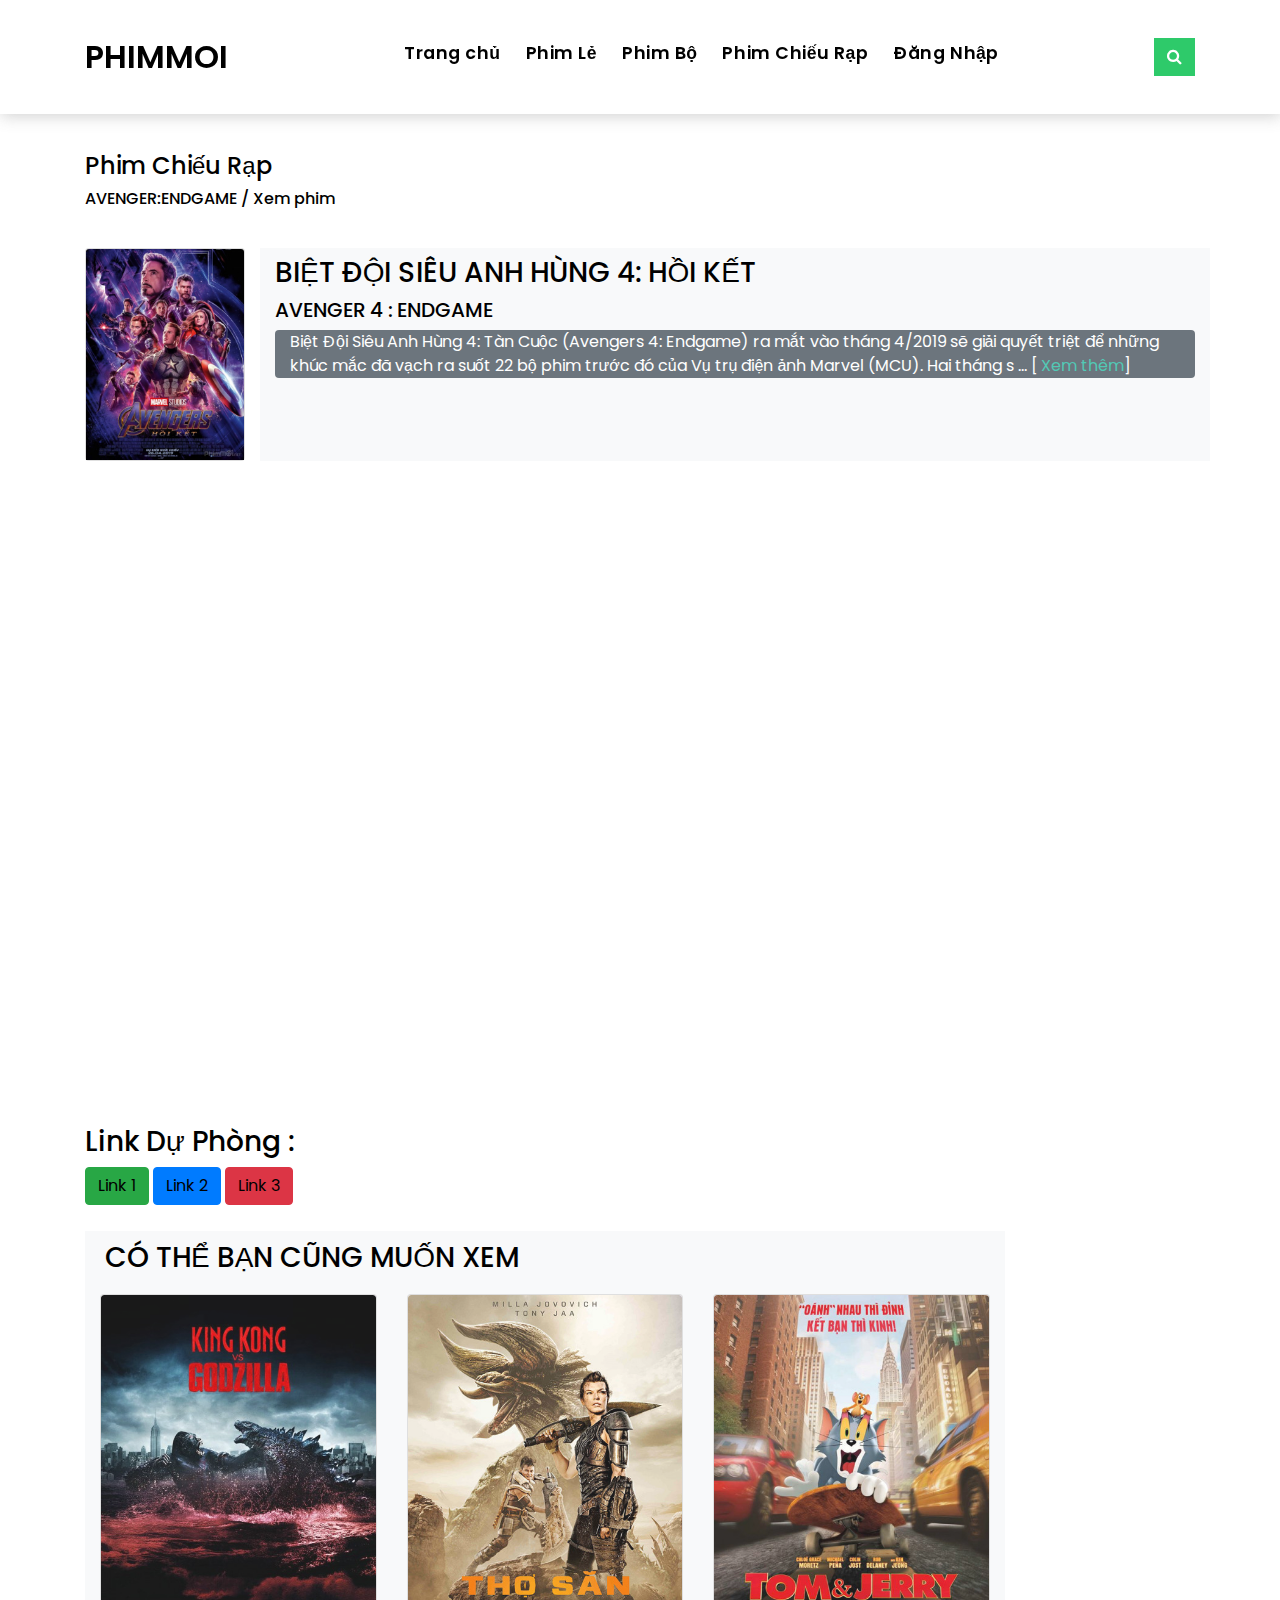
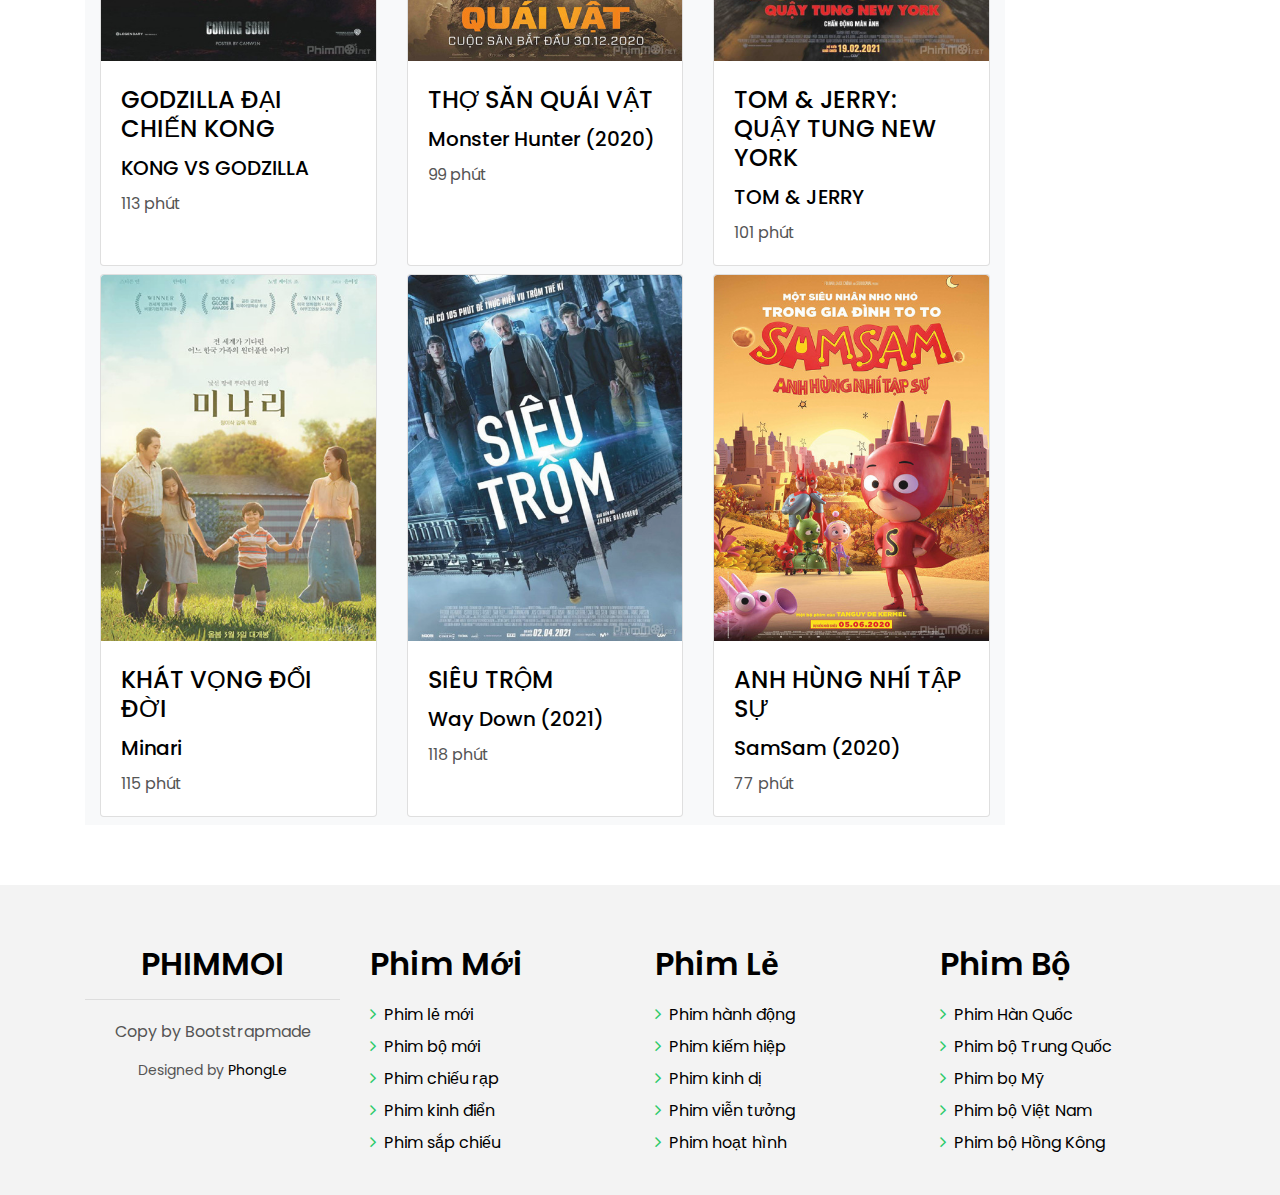
<file: AvengerEndgame.html>
<!DOCTYPE html>
<html lang="en">

<head>
    <meta charset="utf-8">
    <meta content="width=device-width, initial-scale=1.0" name="viewport">

    <title>AVENGER:ENDGAME</title>
    <meta content="" name="description">
    <meta content="" name="keywords">

    <!-- Favicons -->
    <link href="Logo/logo.jpg" rel="icon">
    <link href="Logo/logo.jpg" rel="apple-touch-icon">

    <!-- Google Fonts -->
    <link href="https://fonts.googleapis.com/css?family=Poppins:300,400,500,600,700" rel="stylesheet">

    <!-- Vendor CSS Files -->
    <link href="assets/vendor/bootstrap/css/bootstrap.min.css" rel="stylesheet">
    <link href="assets/vendor/ionicons/css/ionicons.min.css" rel="stylesheet">
    <link href="assets/vendor/animate.css/animate.min.css" rel="stylesheet">
    <link href="assets/vendor/font-awesome/css/font-awesome.min.css" rel="stylesheet">
    <link href="assets/vendor/owl.carousel/assets/owl.carousel.min.css" rel="stylesheet">

    <!-- Template Main CSS File -->
    <link href="assets/css/style.css" rel="stylesheet">
    <!-- =======================================================
  * Template Name: EstateAgency - v2.2.1
  * Template URL: https://bootstrapmade.com/real-estate-agency-bootstrap-template/
  * Author: BootstrapMade.com
  * License: https://bootstrapmade.com/license/
  ======================================================== -->
</head>

<body>

    <!-- ======= Property Search Section ======= -->
    <div class="click-closed"></div>
    <!--/ Form Search Star /-->
    <div class="box-collapse">
        <div class="title-box-d">
            <h3 class="title-d">Tìm Kiếm</h3>
        </div>
        <span class="close-box-collapse right-boxed ion-ios-close"></span>
        <div class="box-collapse-wrap form">
            <form class="form-a">
                <div class="row">
                    <div class="col-md-12 mb-2">
                        <div class="form-group">
                            <input type="text" class="form-control form-control-lg form-control-a" placeholder="Nhập tên phim....">
                        </div>
                    </div>
                    <div class="col-md-6 mb-2">
                        <div class="form-group">
                            <label for="city">Hình Thức</label>
                            <select class="form-control form-control-lg form-control-a" id="city">
                                <option>Tất Cả</option>
                                <option>Phim Lẻ</option>
                                <option>Phim Bộ</option>
                                <option>Phim Chiếu Rạp</option>
                                <option>Phim Kinh Điển</option>
                            </select>
                        </div>
                    </div>
                    <div class="col-md-6 mb-2">
                        <div class="form-group">
                            <label for="city">Ngôn Ngữ</label>
                            <select class="form-control form-control-lg form-control-a" id="city">
                                <option>Tất Cả</option>
                                <option>Tiếng Việt</option>
                                <option>Thuyết Minh</option>
                                <option>Lồng Tiếng</option>
                                <option>VietSub</option>
                            </select>
                        </div>
                    </div>
                    <div class="col-md-6 mb-2">
                        <div class="form-group">
                            <label for="city">Thể Loại</label>
                            <select class="form-control form-control-lg form-control-a" id="city">
                                <option>Tất Cả</option>
                                <option>Phim hành động</option>
                                <option>Phim viễn tưởng</option>
                                <option>Phim chiến tranh</option>
                                <option>Phim hình sự</option>
                                <option>Phim phiêu lưu</option>
                                <option>Phim hài hước</option>
                                <option>Phim võ thuật</option>
                                <option>Phim kinh dị</option>
                                <option>Phim hồi hộp-Gây cấn</option>
                                <option>Phim Bí ẩn-Siêu nhiên</option>
                                <option>Phim cổ trang</option>
                                <option>Phim thần thoại</option>
                                <option>Phim tâm lý</option>
                                <option>Phim tài liệu</option>
                                <option>Phim tình cảm-Lãng mạn</option>
                                <option>Phim chính kịch - Drama</option>
                                <option>Phim Thể thao-Âm nhạc</option>
                                <option>Phim gia đình</option>
                                <option>Phim hoạt hình</option>
                            </select>
                        </div>
                    </div>
                    <div class="col-md-6 mb-2">
                        <div class="form-group">
                            <label for="Type">Quốc Gia</label>
                            <select class="form-control form-control-lg form-control-a" id="Type">
                                <option>Tất Cả</option>
                                <option>Việt Nam</option>
                                <option>Trung Quốc</option>
                                <option>Mỹ</option>
                                <option>Hàn Quốc</option>
                                <option>Nhật Bản</option>
                                <option>Hồng Kông</option>
                                <option>Ấn Độ</option>
                                <option>Thái Lan</option>
                                <option>Pháp</option>
                                <option>Đài Loan</option>
                                <option>Úc</option>
                                <option>Anh</option>
                                <option>Canada</option>
                                <option>Quốc gia khác</option>
                            </select>
                        </div>
                    </div>
                    <div class="col-md-6 mb-2">
                        <div class="form-group">
                            <label for="city">Năm</label>
                            <select class="form-control form-control-lg form-control-a" id="city">
                                <option>Tất Cả</option>
                                <option>2021</option>
                                <option>2020</option>
                                <option>2019</option>
                                <option>2018</option>
                                <option>2017</option>
                                <option>2016</option>
                                <option>2015</option>
                                <option>201 trở về trước</option>
                            </select>
                        </div>
                    </div>

                    <div class="col-md-12">
                        <button type="submit" class="btn btn-b">Tìm Kiếm</button>
                    </div>
                </div>
            </form>
        </div>
    </div>
    <!-- End Property Search Section -->>

    <!-- ======= Header/Navbar ======= -->
    <nav class="navbar navbar-default navbar-trans navbar-expand-lg fixed-top">
        <div class="container">
            <button class="navbar-toggler collapsed" type="button" data-toggle="collapse" data-target="#navbarDefault" aria-controls="navbarDefault" aria-expanded="false" aria-label="Toggle navigation">
        <span></span>
        <span></span>
        <span></span>
      </button>
            <a class="navbar-brand text-brand" href="index.html">PHIMMOI
            </a>
            <button type="button" class="btn btn-link nav-search navbar-toggle-box-collapse d-md-none" data-toggle="collapse" data-target="#navbarTogglerDemo01" aria-expanded="false">
        <span class="fa fa-search" aria-hidden="true"></span>
      </button>
            <div class="navbar-collapse collapse justify-content-center" id="navbarDefault">
                <ul class="navbar-nav">
                    <li class="nav-item">
                        <a class="nav-link" href="index.html">Trang chủ</a>
                    </li>
                    <li class="nav-item">
                        <a class="nav-link" href="Phimle.html">Phim Lẻ</a>
                    </li>
                    <li class="nav-item">
                        <a class="nav-link" href="PhimBo.html">Phim Bộ</a>
                    </li>
                    <li class="nav-item">
                        <a class="nav-link" href="PhimChieuRap.html">Phim Chiếu Rạp</a>
                    </li>
                    <li class="nav-item">
                        <a class="nav-link" href="login.html">Đăng Nhập</a>
                    </li>
                </ul>
            </div>
            <button type="button" class="btn btn-b-n navbar-toggle-box-collapse d-none d-md-block" data-toggle="collapse" data-target="#navbarTogglerDemo01" aria-expanded="false">
        <span class="fa fa-search" aria-hidden="true"></span>
      </button>
        </div>
    </nav>
    <!-- End Header/Navbar -->

    <main id="main">
        <section class="section-property section-t8">
            <div class="container">
                <div class="row">
                    <div class="col-md-12">
                        <div class="title-wrap d-flex justify-content-between">
                            <div class="title-box">
                                <h4><a href="PhimChieuRap.html">Phim Chiếu Rạp</a></h4>
                                <h6> AVENGER:ENDGAME / Xem phim</h6>
                            </div>
                        </div>
                    </div>
                </div>
                <!-- xem phim -->
                <div class="row">
                    <div class="col-md-2">
                        <div class="card">
                            <a href="#"><img src="assets/img/avengerendgame.jpg" class="card-img-top" alt="..."></a>
                        </div>
                    </div>
                    <div class="col-md-10 bg-light">
                        <div class="mt-2 ndphim">
                            <h3 class="active"><a href="">BIỆT ĐỘI SIÊU ANH HÙNG 4: HỒI KẾT</a></h3>
                            <h5>AVENGER 4 : ENDGAME</h5>
                            <div class="col-md-12 bg-secondary text-white rounded">
                                Biệt Đội Siêu Anh Hùng 4: Tàn Cuộc (Avengers 4: Endgame) ra mắt vào tháng 4/2019 sẽ giải quyết triệt để những khúc mắc đã vạch ra suốt 22 bộ phim trước đó của Vụ trụ điện ảnh Marvel (MCU). Hai tháng s ... [
                                <a href="media.html" style="color: rgb(82, 201, 181);">Xem thêm</a>]
                            </div>

                        </div>
                    </div>
                    <div class="col-md-12 mt-3">
                        <div class="embed-responsive embed-responsive-16by9">
                            <iframe src="https://www.youtube.com/embed/IjepPbvOEn0" title="YouTube video player" frameborder="0" allow="accelerometer; autoplay; clipboard-write; encrypted-media; gyroscope; picture-in-picture" allowfullscreen></iframe>
                        </div>
                    </div>
                    <div class="col-md-5 mt-4">
                        <h3>Link Dự Phòng :</h3>
                        <button type="button " class="btn btn-success "><a href="#">Link 1</a></button>
                        <button type="button " class="btn btn-primary "><a href="#">Link 2</a></button>
                        <button type="button " class="btn btn-danger "><a href="#">Link 3</a></button>
                    </div>
                </div>
                <!-- GỢI Ý PHIM -->
                <div class="row ">
                    <div class="col-md-10 mt-3 ">
                        <div class="bg-light ">
                            <h3 style="margin: 10px; padding: 10px;">CÓ THỂ BẠN CŨNG MUỐN XEM</h3>
                            <div class="container mybg mt-23">
                                <div class="row row-cols-1 row-cols-md-3">
                                    <!-- GODZILLA ĐẠI CHIẾN KONG -->
                                    <div class="col mb-2">
                                        <div class="card h-100">
                                            <div class="card-img hovergallery">
                                                <a href="#"><img src="assets/img/GODZILLAvsKONG.jpg" class="card-img-top" alt="..."></a>
                                            </div>
                                            <div class="card-body">
                                                <a href="#" class="hovertext">
                                                    <h4 class="card-title">GODZILLA ĐẠI CHIẾN KONG</h4>
                                                </a>
                                                <a href="#" class="hovertext">
                                                    <h5 class="card-title">KONG VS GODZILLA</h5>
                                                </a>
                                                <p class="card-text">113 phút</p>
                                            </div>
                                        </div>
                                    </div>
                                    <!-- THỢ SĂN QUÁI VẬT -->
                                    <div class="col mb-2">
                                        <div class="card h-100">
                                            <div class="card-img hovergallery">
                                                <a href="#"><img src="assets/img/thosanquaivat.jpg" class="card-img-top" alt="..."></a>
                                            </div>
                                            <div class="card-body">
                                                <a href="#" class="hovertext">
                                                    <h4 class="card-title">THỢ SĂN QUÁI VẬT</h4>
                                                </a>
                                                <a href="#" class="hovertext">
                                                    <h5 class="card-title">Monster Hunter (2020)</h5>
                                                </a>
                                                <p class="card-text">99 phút</p>
                                            </div>
                                        </div>
                                    </div>
                                    <!-- TOM & JERRY: QUẬY TUNG NEW YORK -->
                                    <div class="col mb-2">
                                        <div class="card h-100">
                                            <div class="card-img hovergallery">
                                                <a href="#"><img src="assets/img/tom&jerry.jpg" class="card-img-top" alt="..."></a>
                                            </div>
                                            <div class="card-body">
                                                <a href="#" class="hovertext">
                                                    <h4 class="card-title">TOM & JERRY: QUẬY TUNG NEW YORK</h4>
                                                </a>
                                                <a href="#" class="hovertext">
                                                    <h5 class="card-title">TOM & JERRY</h5>
                                                </a>
                                                <p class="card-text">101 phút</p>
                                            </div>
                                        </div>
                                    </div>
                                    <!-- KHÁT VỌNG ĐỔI ĐỜI -->
                                    <div class="col mb-2">
                                        <div class="card h-100">
                                            <div class="card-img hovergallery">
                                                <a href="#"><img src="assets/img/khatvongdoidoi.jpg" class="card-img-top" alt="..."></a>
                                            </div>
                                            <div class="card-body">
                                                <a href="#" class="hovertext">
                                                    <h4 class="card-title">KHÁT VỌNG ĐỔI ĐỜI</h4>
                                                </a>
                                                <a href="#" class="hovertext">
                                                    <h5 class="card-title">Minari</h5>
                                                </a>
                                                <p class="card-text">115 phút</p>
                                            </div>
                                        </div>
                                    </div>
                                    <!-- SIÊU TRỘM -->
                                    <div class="col mb-2">
                                        <div class="card h-100">
                                            <div class="card-img hovergallery">
                                                <a href="#"><img src="assets/img/sieutrom.jpg" class="card-img-top" alt="..."></a>
                                            </div>
                                            <div class="card-body">
                                                <a href="#" class="hovertext">
                                                    <h4 class="card-title">SIÊU TRỘM</h4>
                                                </a>
                                                <a href="#" class="hovertext">
                                                    <h5 class="card-title">Way Down (2021)</h5>
                                                </a>
                                                <p class="card-text">118 phút</p>
                                            </div>
                                        </div>
                                    </div>
                                    <!-- ANH HÙNG NHÍ TẬP SỰ -->
                                    <div class="col mb-2">
                                        <div class="card h-100">
                                            <div class="card-img hovergallery">
                                                <a href="#"><img src="assets/img/anhhungnhitapsu.jpg" class="card-img-top" alt="..."></a>
                                            </div>
                                            <div class="card-body">
                                                <a href="#" class="hovertext">
                                                    <h4 class="card-title">ANH HÙNG NHÍ TẬP SỰ</h4>
                                                </a>
                                                <a href="#" class="hovertext">
                                                    <h5 class="card-title">SamSam (2020)</h5>
                                                </a>
                                                <p class="card-text">77 phút</p>
                                            </div>
                                        </div>
                                    </div>
                                    <!-- TRỞ VỀ THỜI THƠ ẤU -->
                                </div>

                            </div>
                        </div>
                    </div>
                </div>
            </div>

        </section>
    </main>
    <!-- End #main -->

    <!-- ======= Footer ======= -->
    <footer style="padding: 0; padding-bottom: 20px; ">
        <section class="section-footer ">
            <div class="container ">
                <div class="row ">
                    <div class="col-sm-12 col-md-3 ">
                        <div class="widget-a ">
                            <div class="w-header-a ">
                                <h3 class="w-title-a text-brand ">PHIMMOI</h3>
                            </div>
                            <div class="copyright-footer ">
                                <p class="copyright color-text-a ">
                                    Copy by Bootstrapmade
                                </p>
                            </div>
                            <div class="credits ">
                                Designed by <a href="https://www.facebook.com/profile.php?id=100033972576270 ">PhongLe</a>
                            </div>
                        </div>
                    </div>
                    <div class="col-sm-12 col-md-3 section-md-t3 ">
                        <div class="widget-a " style="text-align: left; ">
                            <div class="w-header-a ">
                                <h3 class="w-title-a text-brand ">Phim Mới</h3>
                            </div>
                            <div class="w-body-a ">
                                <div class="w-body-a ">
                                    <ul class="list-unstyled ">
                                        <li class="item-list-a">
                                            <i class="fa fa-angle-right"></i> <a href="Phimle.html">Phim lẻ mới</a>
                                        </li>
                                        <li class="item-list-a">
                                            <i class="fa fa-angle-right"></i> <a href="PhimBo.html">Phim bộ mới</a>
                                        </li>
                                        <li class="item-list-a">
                                            <i class="fa fa-angle-right"></i> <a href="PhimChieuRap.html">Phim chiếu rạp</a>
                                        </li>
                                        <li class="item-list-a">
                                            <i class="fa fa-angle-right"></i> <a href="PhimChieuRap.html">Phim kinh điển</a>
                                        </li>
                                        <li class="item-list-a">
                                            <i class="fa fa-angle-right"></i> <a href="Trailler.html">Phim sắp chiếu</a>
                                        </li>

                                    </ul>
                                </div>
                            </div>
                        </div>
                    </div>
                    <div class="col-sm-12 col-md-3 section-md-t3 ">
                        <div class="widget-a " style="text-align: left; ">
                            <div class="w-header-a ">
                                <h3 class="w-title-a text-brand ">Phim Lẻ</h3>
                            </div>
                            <div class="w-body-a ">
                                <ul class="list-unstyled ">
                                    <li class="item-list-a ">
                                        <i class="fa fa-angle-right "></i> <a href="# ">Phim hành động</a>
                                    </li>
                                    <li class="item-list-a ">
                                        <i class="fa fa-angle-right "></i> <a href="# ">Phim kiếm hiệp</a>
                                    </li>
                                    <li class="item-list-a ">
                                        <i class="fa fa-angle-right "></i> <a href="# ">Phim kinh dị</a>
                                    </li>
                                    <li class="item-list-a ">
                                        <i class="fa fa-angle-right "></i> <a href="# ">Phim viễn tưởng</a>
                                    </li>
                                    <li class="item-list-a ">
                                        <i class="fa fa-angle-right "></i> <a href="# ">Phim hoạt hình</a>
                                    </li>
                                </ul>
                            </div>
                        </div>
                    </div>
                    <div class="col-sm-12 col-md-3 section-md-t3 ">
                        <div class="widget-a " style="text-align: left; ">
                            <div class="w-header-a ">
                                <h3 class="w-title-a text-brand ">Phim Bộ</h3>
                            </div>
                            <div class="w-body-a ">
                                <ul class="list-unstyled ">
                                    <li class="item-list-a ">
                                        <i class="fa fa-angle-right "></i> <a href="# ">Phim Hàn Quốc</a>
                                    </li>
                                    <li class="item-list-a ">
                                        <i class="fa fa-angle-right "></i> <a href="# ">Phim bộ Trung Quốc</a>
                                    </li>
                                    <li class="item-list-a ">
                                        <i class="fa fa-angle-right "></i> <a href="# ">Phim bọ Mỹ</a>
                                    </li>
                                    <li class="item-list-a ">
                                        <i class="fa fa-angle-right "></i> <a href="# ">Phim bộ Việt Nam</a>
                                    </li>
                                    <li class="item-list-a ">
                                        <i class="fa fa-angle-right "></i> <a href="# ">Phim bộ Hồng Kông</a>
                                    </li>
                                </ul>
                            </div>
                        </div>
                    </div>
                </div>
            </div>
        </section>
    </footer>
    <!-- End  Footer -->

    <a href="# " class="back-to-top "><i class="fa fa-chevron-up "></i></a>
    <div id="preloader "></div>

    <!-- Vendor JS Files -->
    <script src="assets/vendor/jquery/jquery.min.js "></script>
    <script src="assets/vendor/bootstrap/js/bootstrap.bundle.min.js "></script>
    <script src="assets/vendor/jquery.easing/jquery.easing.min.js "></script>
    <script src="assets/vendor/php-email-form/validate.js "></script>
    <script src="assets/vendor/owl.carousel/owl.carousel.min.js "></script>
    <script src="assets/vendor/scrollreveal/scrollreveal.min.js "></script>

    <!-- Template Main JS File -->
    <script src="assets/js/main.js "></script>
</body>

</html>
</file>
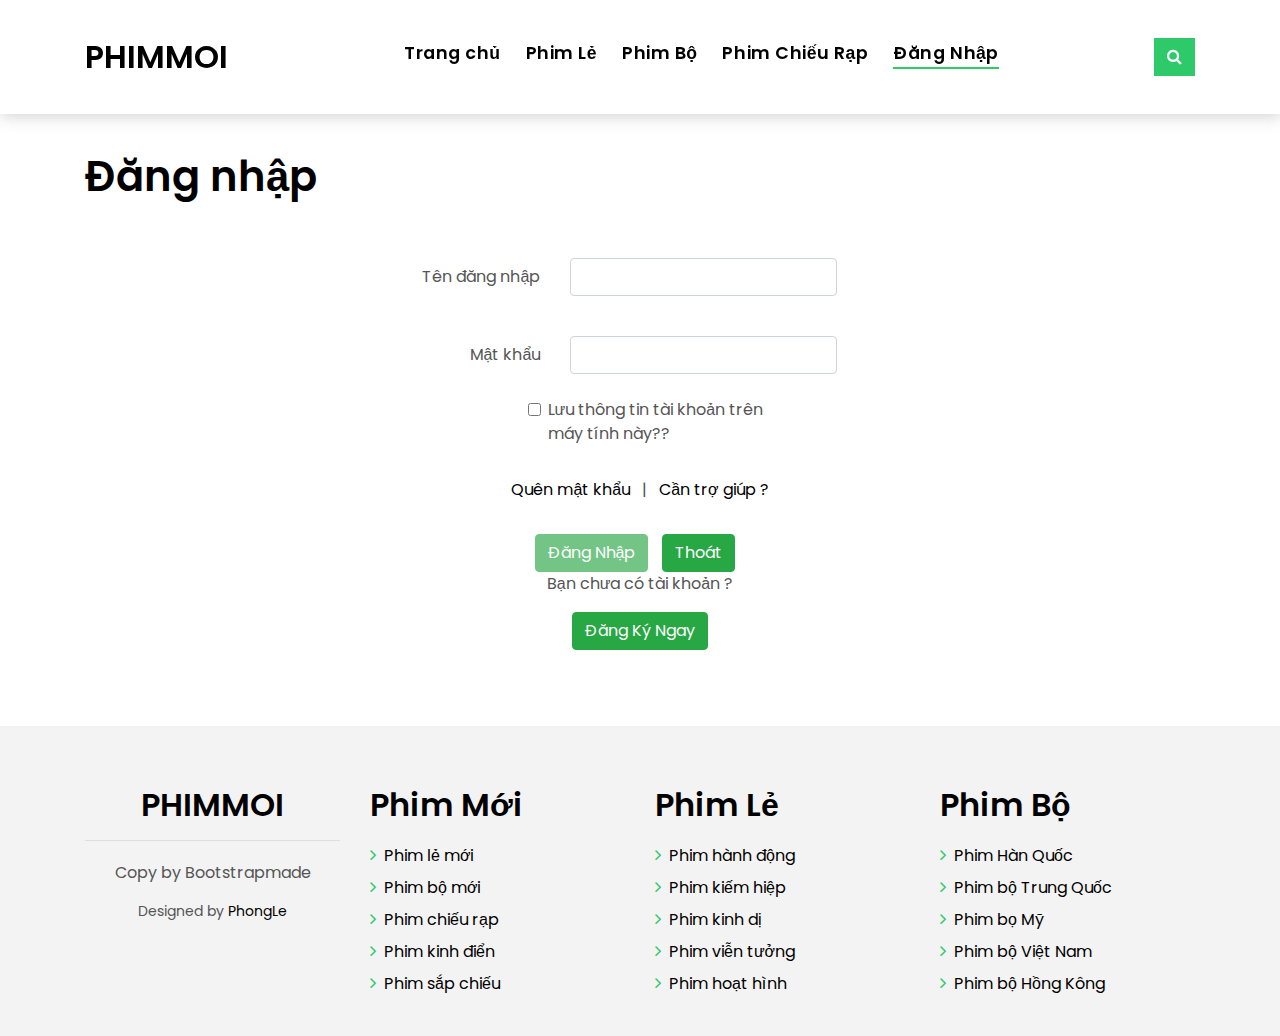
<file: login.html>
<!DOCTYPE html>
<html lang="en">

<head>
    <meta charset="utf-8">
    <meta content="width=device-width, initial-scale=1.0" name="viewport">

    <title>PHIMMOI</title>
    <meta content="" name="description">
    <meta content="" name="keywords">

    <!-- Favicons -->
    <link href="Logo/logo.jpg" rel="icon">
    <link href="Logo/logo.jpg" rel="apple-touch-icon">

    <!-- Google Fonts -->
    <link href="https://fonts.googleapis.com/css?family=Poppins:300,400,500,600,700" rel="stylesheet">

    <!-- Vendor CSS Files -->
    <link href="assets/vendor/bootstrap/css/bootstrap.min.css" rel="stylesheet">
    <link href="assets/vendor/ionicons/css/ionicons.min.css" rel="stylesheet">
    <link href="assets/vendor/animate.css/animate.min.css" rel="stylesheet">
    <link href="assets/vendor/font-awesome/css/font-awesome.min.css" rel="stylesheet">
    <link href="assets/vendor/owl.carousel/assets/owl.carousel.min.css" rel="stylesheet">

    <!-- Template Main CSS File -->
    <link href="assets/css/style.css" rel="stylesheet">
    <link href="assets/css/login.css" rel="stylesheet">
    <!-- =======================================================
  * Template Name: EstateAgency - v2.2.1
  * Template URL: https://bootstrapmade.com/real-estate-agency-bootstrap-template/
  * Author: BootstrapMade.com
  * License: https://bootstrapmade.com/license/
  ======================================================== -->
</head>

<body>

    <!-- ======= Property Search Section ======= -->
    <div class="click-closed"></div>
    <!--/ Form Search Star /-->
    <div class="box-collapse">
        <div class="title-box-d">
            <h3 class="title-d">Tìm Kiếm</h3>
        </div>
        <span class="close-box-collapse right-boxed ion-ios-close"></span>
        <div class="box-collapse-wrap form">
            <form class="form-a">
                <div class="row">
                    <div class="col-md-12 mb-2">
                        <div class="form-group">
                            <input type="text" class="form-control form-control-lg form-control-a" placeholder="Nhập tên phim....">
                        </div>
                    </div>
                    <div class="col-md-6 mb-2">
                        <div class="form-group">
                            <label for="city">Hình Thức</label>
                            <select class="form-control form-control-lg form-control-a" id="city">
                                <option>Tất Cả</option>
                                <option>Phim Lẻ</option>
                                <option>Phim Bộ</option>
                                <option>Phim Chiếu Rạp</option>
                                <option>Phim Kinh Điển</option>
                            </select>
                        </div>
                    </div>
                    <div class="col-md-6 mb-2">
                        <div class="form-group">
                            <label for="city">Ngôn Ngữ</label>
                            <select class="form-control form-control-lg form-control-a" id="city">
                                <option>Tất Cả</option>
                                <option>Tiếng Việt</option>
                                <option>Thuyết Minh</option>
                                <option>Lồng Tiếng</option>
                                <option>VietSub</option>
                            </select>
                        </div>
                    </div>
                    <div class="col-md-6 mb-2">
                        <div class="form-group">
                            <label for="city">Thể Loại</label>
                            <select class="form-control form-control-lg form-control-a" id="city">
                                <option>Tất Cả</option>
                                <option>Phim hành động</option>
                                <option>Phim viễn tưởng</option>
                                <option>Phim chiến tranh</option>
                                <option>Phim hình sự</option>
                                <option>Phim phiêu lưu</option>
                                <option>Phim hài hước</option>
                                <option>Phim võ thuật</option>
                                <option>Phim kinh dị</option>
                                <option>Phim hồi hộp-Gây cấn</option>
                                <option>Phim Bí ẩn-Siêu nhiên</option>
                                <option>Phim cổ trang</option>
                                <option>Phim thần thoại</option>
                                <option>Phim tâm lý</option>
                                <option>Phim tài liệu</option>
                                <option>Phim tình cảm-Lãng mạn</option>
                                <option>Phim chính kịch - Drama</option>
                                <option>Phim Thể thao-Âm nhạc</option>
                                <option>Phim gia đình</option>
                                <option>Phim hoạt hình</option>
                            </select>
                        </div>
                    </div>
                    <div class="col-md-6 mb-2">
                        <div class="form-group">
                            <label for="Type">Quốc Gia</label>
                            <select class="form-control form-control-lg form-control-a" id="Type">
                                <option>Tất Cả</option>
                                <option>Việt Nam</option>
                                <option>Trung Quốc</option>
                                <option>Mỹ</option>
                                <option>Hàn Quốc</option>
                                <option>Nhật Bản</option>
                                <option>Hồng Kông</option>
                                <option>Ấn Độ</option>
                                <option>Thái Lan</option>
                                <option>Pháp</option>
                                <option>Đài Loan</option>
                                <option>Úc</option>
                                <option>Anh</option>
                                <option>Canada</option>
                                <option>Quốc gia khác</option>
                            </select>
                        </div>
                    </div>
                    <div class="col-md-6 mb-2">
                        <div class="form-group">
                            <label for="city">Năm</label>
                            <select class="form-control form-control-lg form-control-a" id="city">
                                <option>Tất Cả</option>
                                <option>2021</option>
                                <option>2020</option>
                                <option>2019</option>
                                <option>2018</option>
                                <option>2017</option>
                                <option>2016</option>
                                <option>2015</option>
                                <option>201 trở về trước</option>
                            </select>
                        </div>
                    </div>

                    <div class="col-md-12">
                        <button type="submit" class="btn btn-b">Tìm Kiếm</button>
                    </div>
                </div>
            </form>
        </div>
    </div>
    <!-- End Property Search Section -->>

    <!-- ======= Header/Navbar ======= -->
    <nav class="navbar navbar-default navbar-trans navbar-expand-lg fixed-top">
        <div class="container">
            <button class="navbar-toggler collapsed" type="button" data-toggle="collapse" data-target="#navbarDefault" aria-controls="navbarDefault" aria-expanded="false" aria-label="Toggle navigation">
        <span></span>
        <span></span>
        <span></span>
      </button>
            <a class="navbar-brand text-brand" href="index.html">PHIMMOI
            </a>
            <button type="button" class="btn btn-link nav-search navbar-toggle-box-collapse d-md-none" data-toggle="collapse" data-target="#navbarTogglerDemo01" aria-expanded="false">
        <span class="fa fa-search" aria-hidden="true"></span>
      </button>
            <div class="navbar-collapse collapse justify-content-center" id="navbarDefault">
                <ul class="navbar-nav">
                    <li class="nav-item">
                        <a class="nav-link" href="index.html">Trang chủ</a>
                    </li>
                    <li class="nav-item">
                        <a class="nav-link" href="Phimle.html">Phim Lẻ</a>
                    </li>
                    <li class="nav-item">
                        <a class="nav-link" href="PhimBo.html">Phim Bộ</a>
                    </li>
                    <li class="nav-item">
                        <a class="nav-link" href="PhimChieuRap.html">Phim Chiếu Rạp</a>
                    </li>
                    <li class="nav-item">
                        <a class="nav-link active" href="login.html">Đăng Nhập</a>
                    </li>
                </ul>
            </div>
            <button type="button" class="btn btn-b-n navbar-toggle-box-collapse d-none d-md-block" data-toggle="collapse" data-target="#navbarTogglerDemo01" aria-expanded="false">
        <span class="fa fa-search" aria-hidden="true"></span>
      </button>
        </div>
    </nav>
    <!-- End Header/Navbar -->

    <main id="main">
        <section class="section-property section-t8">
            <div class="container">
                <div class="row">
                    <div class="col-md-12">
                        <div class="title-wrap d-flex justify-content-between">
                            <div class="title-box">
                                <h2 class="title-a">Đăng nhập</h2>
                            </div>
                        </div>
                    </div>
                </div>
                <div class="container-sm">

                    <div class="col-md-6 offset-md-3">
                        <form name="frmLogin" action="" method="">
                            <div class="row p-3">
                                <label class="col-md-4 col-form-label text-right " for="txtName">Tên đăng nhập</label>
                                <div class="col-md-7">
                                    <input type="text" class="form-control" id="txtName" onkeyup="checkValidLogin2(this.form)" onClick="setKeyWordName(this.form, true)" onblur="setKeyWordName(this.form, false)">
                                    <div class="mt-2 position:absolute" id="viewErrorName"></div>
                                </div>

                            </div>
                            <div class="row p-3">
                                <label class="col-md-4 col-form-label text-right" for="txtPass">Mật khẩu</label>
                                <div class="col-md-7">
                                    <input type="text" class="form-control" id="txtPass" onkeyup="checkValidLogin2(this.form)" onclick="setKeyWordPass(this.form, true)" onblur="setKeyWordPass(this.form, false)">
                                    <!-- placeholder="password" -->
                                    <div class="mt-2" id="viewErrorPass"></div>
                                </div>

                            </div>
                            <div class="form-group">
                                <div class="col-md-7 offset-md-3">
                                    <div class="form-check">
                                        <input type="checkbox" class="form-check-input" id="ckSave" onclick="checkValidLogin2(this.form)" />
                                        <label class="form-check-label" for="ckSave">Lưu thông tin tài khoản trên máy tính này??</label>
                                    </div>
                                </div>
                            </div>
                            <div class="row p-3">
                                <div class="col-md-12 text-center">
                                    <a href=#>Quên mật khẩu</a> &nbsp;&nbsp;|&nbsp;&nbsp;
                                    <a href=#>Cần trợ giúp ?</a>
                                </div>
                            </div>
                            <div class="row p-3">
                                <div class="col-md-12 text-center">
                                    <button type="button" disabled id="btnLogin" class="btn btn-success" style="margin-right: 10px;">Đăng Nhập</button>
                                    <button type="button" class="btn btn-success" style="margin-right: 10px;"><a href="index.html" style="color: white;">Thoát</a></button>
                                    <p>Bạn chưa có tài khoản ?</p>
                                    <button type="button" class="btn btn-success"><a href="Signup.html" style="color:white;">Đăng Ký Ngay</a></button>
                                </div>

                            </div>
                        </form>

                    </div>



                </div>
            </div>
        </section>

    </main>
    <!-- End #main -->

    <!-- ======= Footer ======= -->
    <footer style="padding: 0; padding-bottom: 20px;">
        <section class="section-footer">
            <div class="container">
                <div class="row">
                    <div class="col-sm-12 col-md-3">
                        <div class="widget-a">
                            <div class="w-header-a">
                                <h3 class="w-title-a text-brand">PHIMMOI</h3>
                            </div>
                            <div class="copyright-footer">
                                <p class="copyright color-text-a">
                                    Copy by Bootstrapmade
                                </p>
                            </div>
                            <div class="credits">
                                Designed by <a href="https://www.facebook.com/profile.php?id=100033972576270">PhongLe</a>
                            </div>
                        </div>
                    </div>
                    <div class="col-sm-12 col-md-3 section-md-t3">
                        <div class="widget-a" style="text-align: left;">
                            <div class="w-header-a">
                                <h3 class="w-title-a text-brand">Phim Mới</h3>
                            </div>
                            <div class="w-body-a">
                                <div class="w-body-a">
                                    <ul class="list-unstyled">
                                        <li class="item-list-a">
                                            <i class="fa fa-angle-right"></i> <a href="Phimle.html">Phim lẻ mới</a>
                                        </li>
                                        <li class="item-list-a">
                                            <i class="fa fa-angle-right"></i> <a href="PhimBo.html">Phim bộ mới</a>
                                        </li>
                                        <li class="item-list-a">
                                            <i class="fa fa-angle-right"></i> <a href="PhimChieuRap.html">Phim chiếu rạp</a>
                                        </li>
                                        <li class="item-list-a">
                                            <i class="fa fa-angle-right"></i> <a href="PhimChieuRap.html">Phim kinh điển</a>
                                        </li>
                                        <li class="item-list-a">
                                            <i class="fa fa-angle-right"></i> <a href="Trailler.html">Phim sắp chiếu</a>
                                        </li>

                                    </ul>
                                </div>
                            </div>
                        </div>
                    </div>
                    <div class="col-sm-12 col-md-3 section-md-t3">
                        <div class="widget-a" style="text-align: left;">
                            <div class="w-header-a">
                                <h3 class="w-title-a text-brand">Phim Lẻ</h3>
                            </div>
                            <div class="w-body-a">
                                <ul class="list-unstyled">
                                    <li class="item-list-a">
                                        <i class="fa fa-angle-right"></i> <a href="#">Phim hành động</a>
                                    </li>
                                    <li class="item-list-a">
                                        <i class="fa fa-angle-right"></i> <a href="#">Phim kiếm hiệp</a>
                                    </li>
                                    <li class="item-list-a">
                                        <i class="fa fa-angle-right"></i> <a href="#">Phim kinh dị</a>
                                    </li>
                                    <li class="item-list-a">
                                        <i class="fa fa-angle-right"></i> <a href="#">Phim viễn tưởng</a>
                                    </li>
                                    <li class="item-list-a">
                                        <i class="fa fa-angle-right"></i> <a href="#">Phim hoạt hình</a>
                                    </li>
                                </ul>
                            </div>
                        </div>
                    </div>
                    <div class="col-sm-12 col-md-3 section-md-t3">
                        <div class="widget-a" style="text-align: left;">
                            <div class="w-header-a">
                                <h3 class="w-title-a text-brand">Phim Bộ</h3>
                            </div>
                            <div class="w-body-a">
                                <ul class="list-unstyled">
                                    <li class="item-list-a">
                                        <i class="fa fa-angle-right"></i> <a href="#">Phim Hàn Quốc</a>
                                    </li>
                                    <li class="item-list-a">
                                        <i class="fa fa-angle-right"></i> <a href="#">Phim bộ Trung Quốc</a>
                                    </li>
                                    <li class="item-list-a">
                                        <i class="fa fa-angle-right"></i> <a href="#">Phim bọ Mỹ</a>
                                    </li>
                                    <li class="item-list-a">
                                        <i class="fa fa-angle-right"></i> <a href="#">Phim bộ Việt Nam</a>
                                    </li>
                                    <li class="item-list-a">
                                        <i class="fa fa-angle-right"></i> <a href="#">Phim bộ Hồng Kông</a>
                                    </li>
                                </ul>
                            </div>
                        </div>
                    </div>
                </div>
            </div>
        </section>
    </footer>
    <!-- End  Footer -->

    <a href="#" class="back-to-top"><i class="fa fa-chevron-up"></i></a>
    <div id="preloader"></div>

    <!-- Vendor JS Files -->
    <script src="assets/vendor/jquery/jquery.min.js"></script>
    <script src="assets/vendor/bootstrap/js/bootstrap.bundle.min.js"></script>
    <script src="assets/vendor/jquery.easing/jquery.easing.min.js"></script>
    <script src="assets/vendor/php-email-form/validate.js"></script>
    <script src="assets/vendor/owl.carousel/owl.carousel.min.js"></script>
    <script src="assets/vendor/scrollreveal/scrollreveal.min.js"></script>

    <!-- Template Main JS File -->
    <script src="assets/js/main.js"></script>
    <script src="assets/js/login.js"></script>
</body>

</html>
</file>
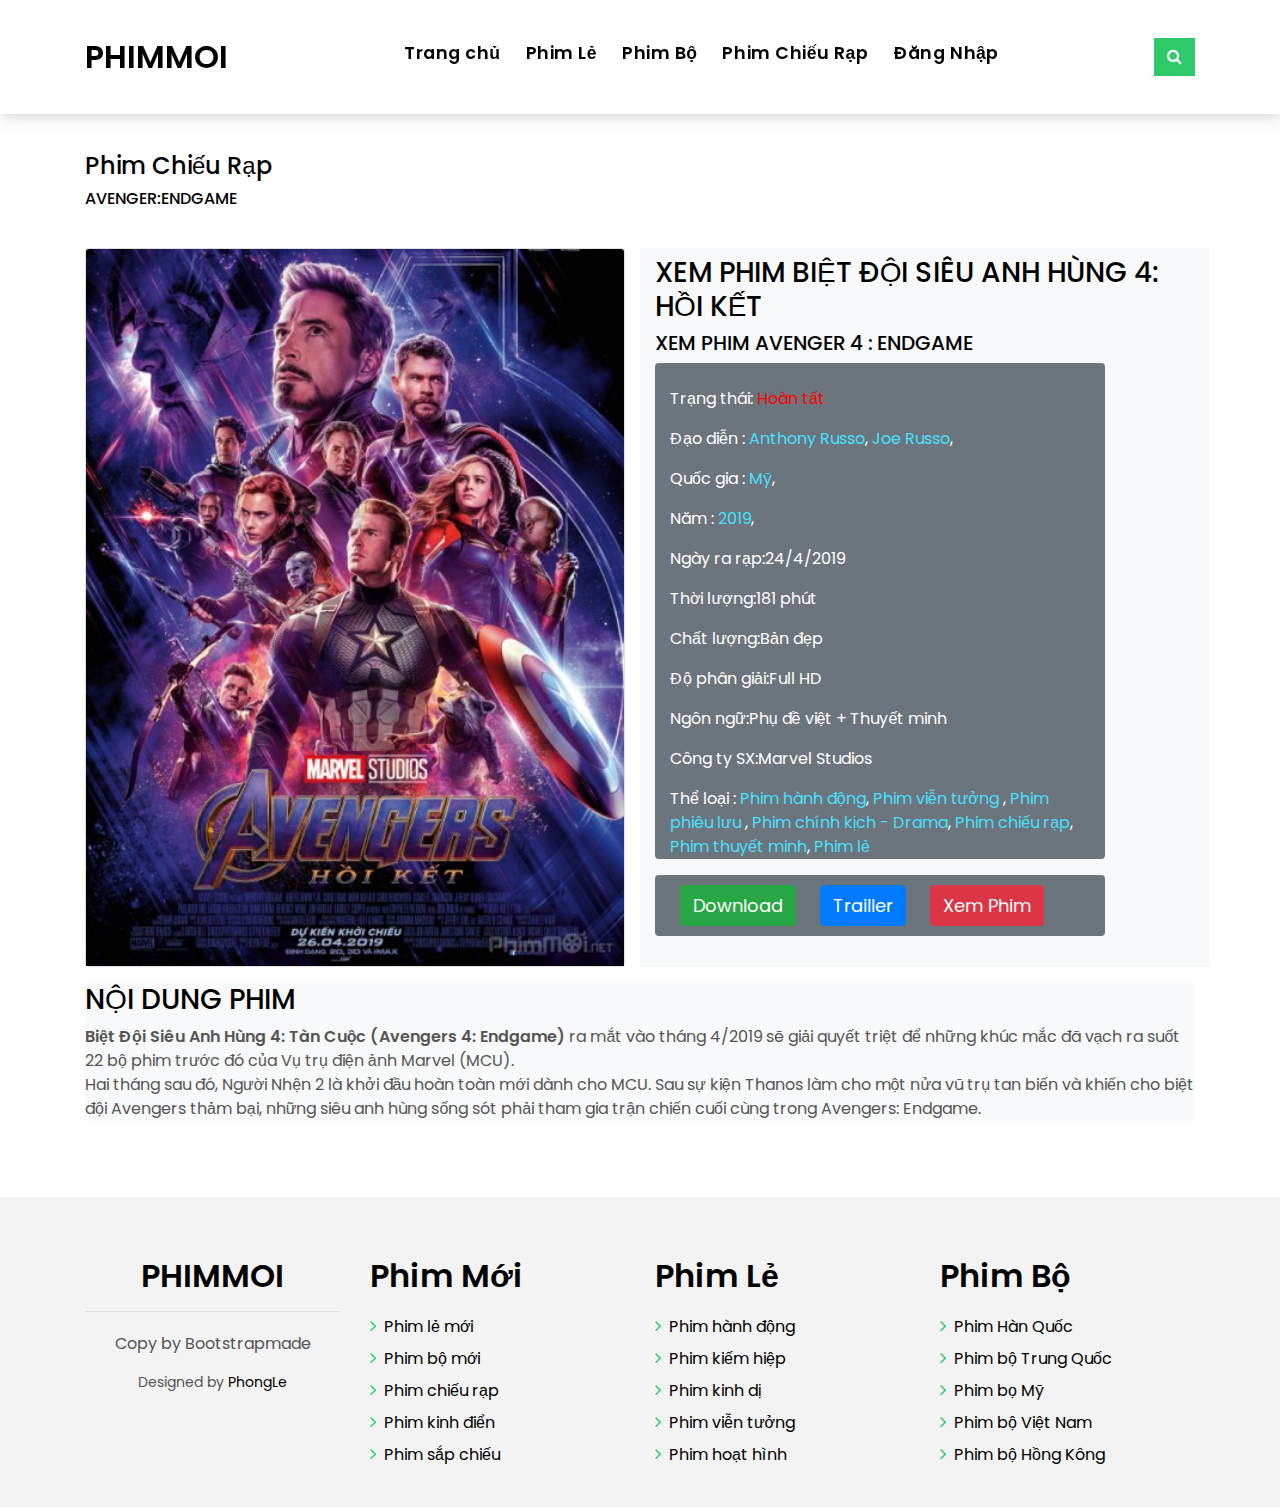
<file: media.html>
<!DOCTYPE html>
<html lang="en">

<head>
    <meta charset="utf-8">
    <meta content="width=device-width, initial-scale=1.0" name="viewport">

    <title>PHIMMOI</title>
    <meta content="" name="description">
    <meta content="" name="keywords">

    <!-- Favicons -->
    <link href="Logo/logo.jpg" rel="icon">
    <link href="Logo/logo.jpg" rel="apple-touch-icon">

    <!-- Google Fonts -->
    <link href="https://fonts.googleapis.com/css?family=Poppins:300,400,500,600,700" rel="stylesheet">

    <!-- Vendor CSS Files -->
    <link href="assets/vendor/bootstrap/css/bootstrap.min.css" rel="stylesheet">
    <link href="assets/vendor/ionicons/css/ionicons.min.css" rel="stylesheet">
    <link href="assets/vendor/animate.css/animate.min.css" rel="stylesheet">
    <link href="assets/vendor/font-awesome/css/font-awesome.min.css" rel="stylesheet">
    <link href="assets/vendor/owl.carousel/assets/owl.carousel.min.css" rel="stylesheet">

    <!-- Template Main CSS File -->
    <link href="assets/css/style.css" rel="stylesheet">
    <!-- =======================================================
  * Template Name: EstateAgency - v2.2.1
  * Template URL: https://bootstrapmade.com/real-estate-agency-bootstrap-template/
  * Author: BootstrapMade.com
  * License: https://bootstrapmade.com/license/
  ======================================================== -->
</head>

<body>

    <!-- ======= Property Search Section ======= -->
    <div class="click-closed"></div>
    <!--/ Form Search Star /-->
    <div class="box-collapse">
        <div class="title-box-d">
            <h3 class="title-d">Tìm Kiếm</h3>
        </div>
        <span class="close-box-collapse right-boxed ion-ios-close"></span>
        <div class="box-collapse-wrap form">
            <form class="form-a">
                <div class="row">
                    <div class="col-md-12 mb-2">
                        <div class="form-group">
                            <input type="text" class="form-control form-control-lg form-control-a" placeholder="Nhập tên phim....">
                        </div>
                    </div>
                    <div class="col-md-6 mb-2">
                        <div class="form-group">
                            <label for="city">Hình Thức</label>
                            <select class="form-control form-control-lg form-control-a" id="city">
                                <option>Tất Cả</option>
                                <option>Phim Lẻ</option>
                                <option>Phim Bộ</option>
                                <option>Phim Chiếu Rạp</option>
                                <option>Phim Kinh Điển</option>
                            </select>
                        </div>
                    </div>
                    <div class="col-md-6 mb-2">
                        <div class="form-group">
                            <label for="city">Ngôn Ngữ</label>
                            <select class="form-control form-control-lg form-control-a" id="city">
                                <option>Tất Cả</option>
                                <option>Tiếng Việt</option>
                                <option>Thuyết Minh</option>
                                <option>Lồng Tiếng</option>
                                <option>VietSub</option>
                            </select>
                        </div>
                    </div>
                    <div class="col-md-6 mb-2">
                        <div class="form-group">
                            <label for="city">Thể Loại</label>
                            <select class="form-control form-control-lg form-control-a" id="city">
                                <option>Tất Cả</option>
                                <option>Phim hành động</option>
                                <option>Phim viễn tưởng</option>
                                <option>Phim chiến tranh</option>
                                <option>Phim hình sự</option>
                                <option>Phim phiêu lưu</option>
                                <option>Phim hài hước</option>
                                <option>Phim võ thuật</option>
                                <option>Phim kinh dị</option>
                                <option>Phim hồi hộp-Gây cấn</option>
                                <option>Phim Bí ẩn-Siêu nhiên</option>
                                <option>Phim cổ trang</option>
                                <option>Phim thần thoại</option>
                                <option>Phim tâm lý</option>
                                <option>Phim tài liệu</option>
                                <option>Phim tình cảm-Lãng mạn</option>
                                <option>Phim chính kịch - Drama</option>
                                <option>Phim Thể thao-Âm nhạc</option>
                                <option>Phim gia đình</option>
                                <option>Phim hoạt hình</option>
                            </select>
                        </div>
                    </div>
                    <div class="col-md-6 mb-2">
                        <div class="form-group">
                            <label for="Type">Quốc Gia</label>
                            <select class="form-control form-control-lg form-control-a" id="Type">
                                <option>Tất Cả</option>
                                <option>Việt Nam</option>
                                <option>Trung Quốc</option>
                                <option>Mỹ</option>
                                <option>Hàn Quốc</option>
                                <option>Nhật Bản</option>
                                <option>Hồng Kông</option>
                                <option>Ấn Độ</option>
                                <option>Thái Lan</option>
                                <option>Pháp</option>
                                <option>Đài Loan</option>
                                <option>Úc</option>
                                <option>Anh</option>
                                <option>Canada</option>
                                <option>Quốc gia khác</option>
                            </select>
                        </div>
                    </div>
                    <div class="col-md-6 mb-2">
                        <div class="form-group">
                            <label for="city">Năm</label>
                            <select class="form-control form-control-lg form-control-a" id="city">
                                <option>Tất Cả</option>
                                <option>2021</option>
                                <option>2020</option>
                                <option>2019</option>
                                <option>2018</option>
                                <option>2017</option>
                                <option>2016</option>
                                <option>2015</option>
                                <option>201 trở về trước</option>
                            </select>
                        </div>
                    </div>

                    <div class="col-md-12">
                        <button type="submit" class="btn btn-b">Tìm Kiếm</button>
                    </div>
                </div>
            </form>
        </div>
    </div>
    <!-- End Property Search Section -->>

    <!-- ======= Header/Navbar ======= -->
    <nav class="navbar navbar-default navbar-trans navbar-expand-lg fixed-top">
        <div class="container">
            <button class="navbar-toggler collapsed" type="button" data-toggle="collapse" data-target="#navbarDefault" aria-controls="navbarDefault" aria-expanded="false" aria-label="Toggle navigation">
        <span></span>
        <span></span>
        <span></span>
      </button>
            <a class="navbar-brand text-brand" href="index.html">PHIMMOI
            </a>
            <button type="button" class="btn btn-link nav-search navbar-toggle-box-collapse d-md-none" data-toggle="collapse" data-target="#navbarTogglerDemo01" aria-expanded="false">
        <span class="fa fa-search" aria-hidden="true"></span>
      </button>
            <div class="navbar-collapse collapse justify-content-center" id="navbarDefault">
                <ul class="navbar-nav">
                    <li class="nav-item">
                        <a class="nav-link" href="index.html">Trang chủ</a>
                    </li>
                    <li class="nav-item">
                        <a class="nav-link" href="Phimle.html">Phim Lẻ</a>
                    </li>
                    <li class="nav-item">
                        <a class="nav-link" href="PhimBo.html">Phim Bộ</a>
                    </li>
                    <li class="nav-item">
                        <a class="nav-link" href="PhimChieuRap.html">Phim Chiếu Rạp</a>
                    </li>
                    <li class="nav-item">
                        <a class="nav-link" href="login.html">Đăng Nhập</a>
                    </li>
                </ul>
            </div>
            <button type="button" class="btn btn-b-n navbar-toggle-box-collapse d-none d-md-block" data-toggle="collapse" data-target="#navbarTogglerDemo01" aria-expanded="false">
        <span class="fa fa-search" aria-hidden="true"></span>
      </button>
        </div>
    </nav>
    <!-- End Header/Navbar -->

    <main id="main">
        <section class="section-property section-t8">
            <div class="container">
                <div class="row">
                    <div class="col-md-12">
                        <div class="title-wrap d-flex justify-content-between">
                            <div class="title-box">
                                <h4><a href="PhimChieuRap.html">Phim Chiếu Rạp</a></h4>
                                <h6> AVENGER:ENDGAME</h6>
                            </div>
                        </div>
                    </div>
                </div>
                <!-- xem phim -->
                <div class="row">
                    <div class="col-md-6">
                        <div class="card">
                            <a href="#"><img src="assets/img/avengerendgame.jpg" class="card-img-top" alt="..."></a>
                        </div>
                    </div>
                    <div class="col-md-6 bg-light">
                        <div class="mt-2 ndphim">
                            <h3 class="active"><a href="">XEM PHIM BIỆT ĐỘI SIÊU ANH HÙNG 4: HỒI KẾT</a></h3>
                            <h5>XEM PHIM AVENGER 4 : ENDGAME</h5>
                            <div class="col-md-10 bg-secondary text-white rounded">
                                <br>
                                <p>Trạng thái:
                                    <x style="color: red;">Hoàn tất</x>
                                </p>
                                <p>Đạo diễn :
                                    <x>Anthony Russo</x>,
                                    <x>Joe Russo</x>,
                                </p>
                                <p>Quốc gia :
                                    <x>Mỹ</x>,
                                </p>
                                <p>Năm :
                                    <x>2019</x>,
                                </p>
                                <p>Ngày ra rạp:24/4/2019</p>
                                <p>Thời lượng:181 phút</p>
                                <p>Chất lượng:Bản đẹp</p>
                                <p>Độ phân giải:Full HD</p>
                                <p>Ngôn ngữ:Phụ đề việt + Thuyết minh</p>
                                <p>Công ty SX:Marvel Studios</p>
                                <p>Thể loại :
                                    <x>Phim hành động</x>,
                                    <x>Phim viễn tưởng</x> ,
                                    <x>Phim phiêu lưu</x> ,
                                    <x>Phim chính kịch - Drama</x>,
                                    <x>Phim chiếu rạp</x>,
                                    <x>Phim thuyết minh</x>,
                                    <x>Phim lẻ</x>
                                </p>
                            </div>
                            <div class="col-md-10 bg-secondary text-white buttonxem rounded ">
                                <button type="button " class="btn btn-success "><a href="AvengerEndgame.html">Download</a></button>
                                <button type="button " class="btn btn-primary "><a href="AvengerEndgame.html">Trailler</a></button>
                                <button type="button " class="btn btn-danger "><a href="AvengerEndgame.html">Xem Phim</a></button>
                            </div>
                        </div>
                    </div>

                </div>
                <!-- nội dung phim -->
                <div class="row ">
                    <div class="col-md-12 mt-3 ">
                        <div class="bg-light ">
                            <h3>NỘI DUNG PHIM</h3>
                            <p>
                                <x style="font-weight: 600">Biệt Đội Siêu Anh Hùng 4: Tàn Cuộc (Avengers 4: Endgame)</x> ra mắt vào tháng 4/2019 sẽ giải quyết triệt để những khúc mắc đã vạch ra suốt 22 bộ phim trước đó của Vụ trụ điện ảnh Marvel (MCU).
                                <br>Hai tháng sau đó, Người Nhện 2 là khởi đầu hoàn toàn mới dành cho MCU. Sau sự kiện Thanos làm cho một nửa vũ trụ tan biến và khiến cho biệt đội Avengers thảm bại, những siêu anh hùng sống sót phải tham gia trận chiến
                                cuối cùng trong Avengers: Endgame.</p>
                        </div>
                    </div>
                </div>
            </div>

        </section>
    </main>
    <!-- End #main -->

    <!-- ======= Footer ======= -->
    <footer style="padding: 0; padding-bottom: 20px; ">
        <section class="section-footer ">
            <div class="container ">
                <div class="row ">
                    <div class="col-sm-12 col-md-3 ">
                        <div class="widget-a ">
                            <div class="w-header-a ">
                                <h3 class="w-title-a text-brand ">PHIMMOI</h3>
                            </div>
                            <div class="copyright-footer ">
                                <p class="copyright color-text-a ">
                                    Copy by Bootstrapmade
                                </p>
                            </div>
                            <div class="credits ">
                                Designed by <a href="https://www.facebook.com/profile.php?id=100033972576270 ">PhongLe</a>
                            </div>
                        </div>
                    </div>
                    <div class="col-sm-12 col-md-3 section-md-t3 ">
                        <div class="widget-a " style="text-align: left; ">
                            <div class="w-header-a ">
                                <h3 class="w-title-a text-brand ">Phim Mới</h3>
                            </div>
                            <div class="w-body-a ">
                                <div class="w-body-a ">
                                    <ul class="list-unstyled ">
                                        <li class="item-list-a">
                                            <i class="fa fa-angle-right"></i> <a href="Phimle.html">Phim lẻ mới</a>
                                        </li>
                                        <li class="item-list-a">
                                            <i class="fa fa-angle-right"></i> <a href="PhimBo.html">Phim bộ mới</a>
                                        </li>
                                        <li class="item-list-a">
                                            <i class="fa fa-angle-right"></i> <a href="PhimChieuRap.html">Phim chiếu rạp</a>
                                        </li>
                                        <li class="item-list-a">
                                            <i class="fa fa-angle-right"></i> <a href="PhimChieuRap.html">Phim kinh điển</a>
                                        </li>
                                        <li class="item-list-a">
                                            <i class="fa fa-angle-right"></i> <a href="Trailler.html">Phim sắp chiếu</a>
                                        </li>

                                    </ul>
                                </div>
                            </div>
                        </div>
                    </div>
                    <div class="col-sm-12 col-md-3 section-md-t3 ">
                        <div class="widget-a " style="text-align: left; ">
                            <div class="w-header-a ">
                                <h3 class="w-title-a text-brand ">Phim Lẻ</h3>
                            </div>
                            <div class="w-body-a ">
                                <ul class="list-unstyled ">
                                    <li class="item-list-a ">
                                        <i class="fa fa-angle-right "></i> <a href="# ">Phim hành động</a>
                                    </li>
                                    <li class="item-list-a ">
                                        <i class="fa fa-angle-right "></i> <a href="# ">Phim kiếm hiệp</a>
                                    </li>
                                    <li class="item-list-a ">
                                        <i class="fa fa-angle-right "></i> <a href="# ">Phim kinh dị</a>
                                    </li>
                                    <li class="item-list-a ">
                                        <i class="fa fa-angle-right "></i> <a href="# ">Phim viễn tưởng</a>
                                    </li>
                                    <li class="item-list-a ">
                                        <i class="fa fa-angle-right "></i> <a href="# ">Phim hoạt hình</a>
                                    </li>
                                </ul>
                            </div>
                        </div>
                    </div>
                    <div class="col-sm-12 col-md-3 section-md-t3 ">
                        <div class="widget-a " style="text-align: left; ">
                            <div class="w-header-a ">
                                <h3 class="w-title-a text-brand ">Phim Bộ</h3>
                            </div>
                            <div class="w-body-a ">
                                <ul class="list-unstyled ">
                                    <li class="item-list-a ">
                                        <i class="fa fa-angle-right "></i> <a href="# ">Phim Hàn Quốc</a>
                                    </li>
                                    <li class="item-list-a ">
                                        <i class="fa fa-angle-right "></i> <a href="# ">Phim bộ Trung Quốc</a>
                                    </li>
                                    <li class="item-list-a ">
                                        <i class="fa fa-angle-right "></i> <a href="# ">Phim bọ Mỹ</a>
                                    </li>
                                    <li class="item-list-a ">
                                        <i class="fa fa-angle-right "></i> <a href="# ">Phim bộ Việt Nam</a>
                                    </li>
                                    <li class="item-list-a ">
                                        <i class="fa fa-angle-right "></i> <a href="# ">Phim bộ Hồng Kông</a>
                                    </li>
                                </ul>
                            </div>
                        </div>
                    </div>
                </div>
            </div>
        </section>
    </footer>
    <!-- End  Footer -->

    <a href="# " class="back-to-top "><i class="fa fa-chevron-up "></i></a>
    <div id="preloader "></div>

    <!-- Vendor JS Files -->
    <script src="assets/vendor/jquery/jquery.min.js "></script>
    <script src="assets/vendor/bootstrap/js/bootstrap.bundle.min.js "></script>
    <script src="assets/vendor/jquery.easing/jquery.easing.min.js "></script>
    <script src="assets/vendor/php-email-form/validate.js "></script>
    <script src="assets/vendor/owl.carousel/owl.carousel.min.js "></script>
    <script src="assets/vendor/scrollreveal/scrollreveal.min.js "></script>

    <!-- Template Main JS File -->
    <script src="assets/js/main.js "></script>
</body>

</html>
</file>
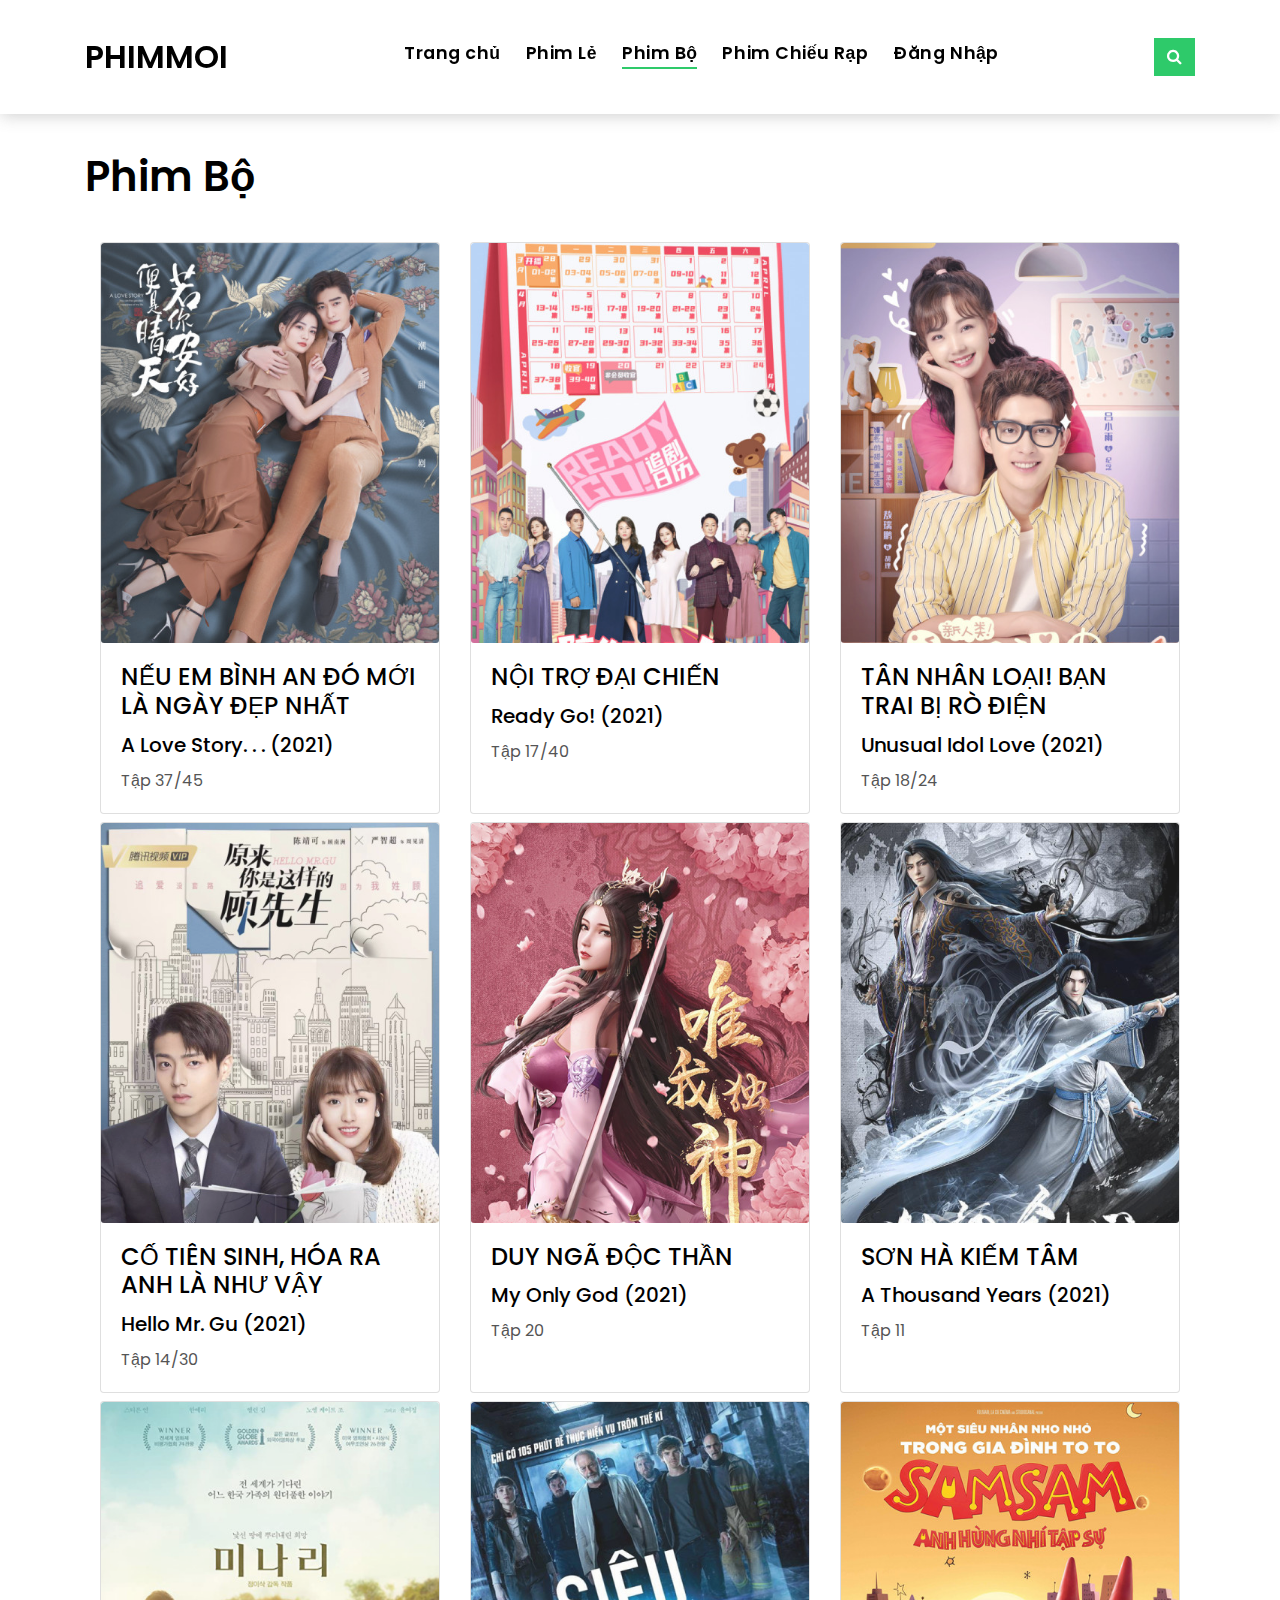
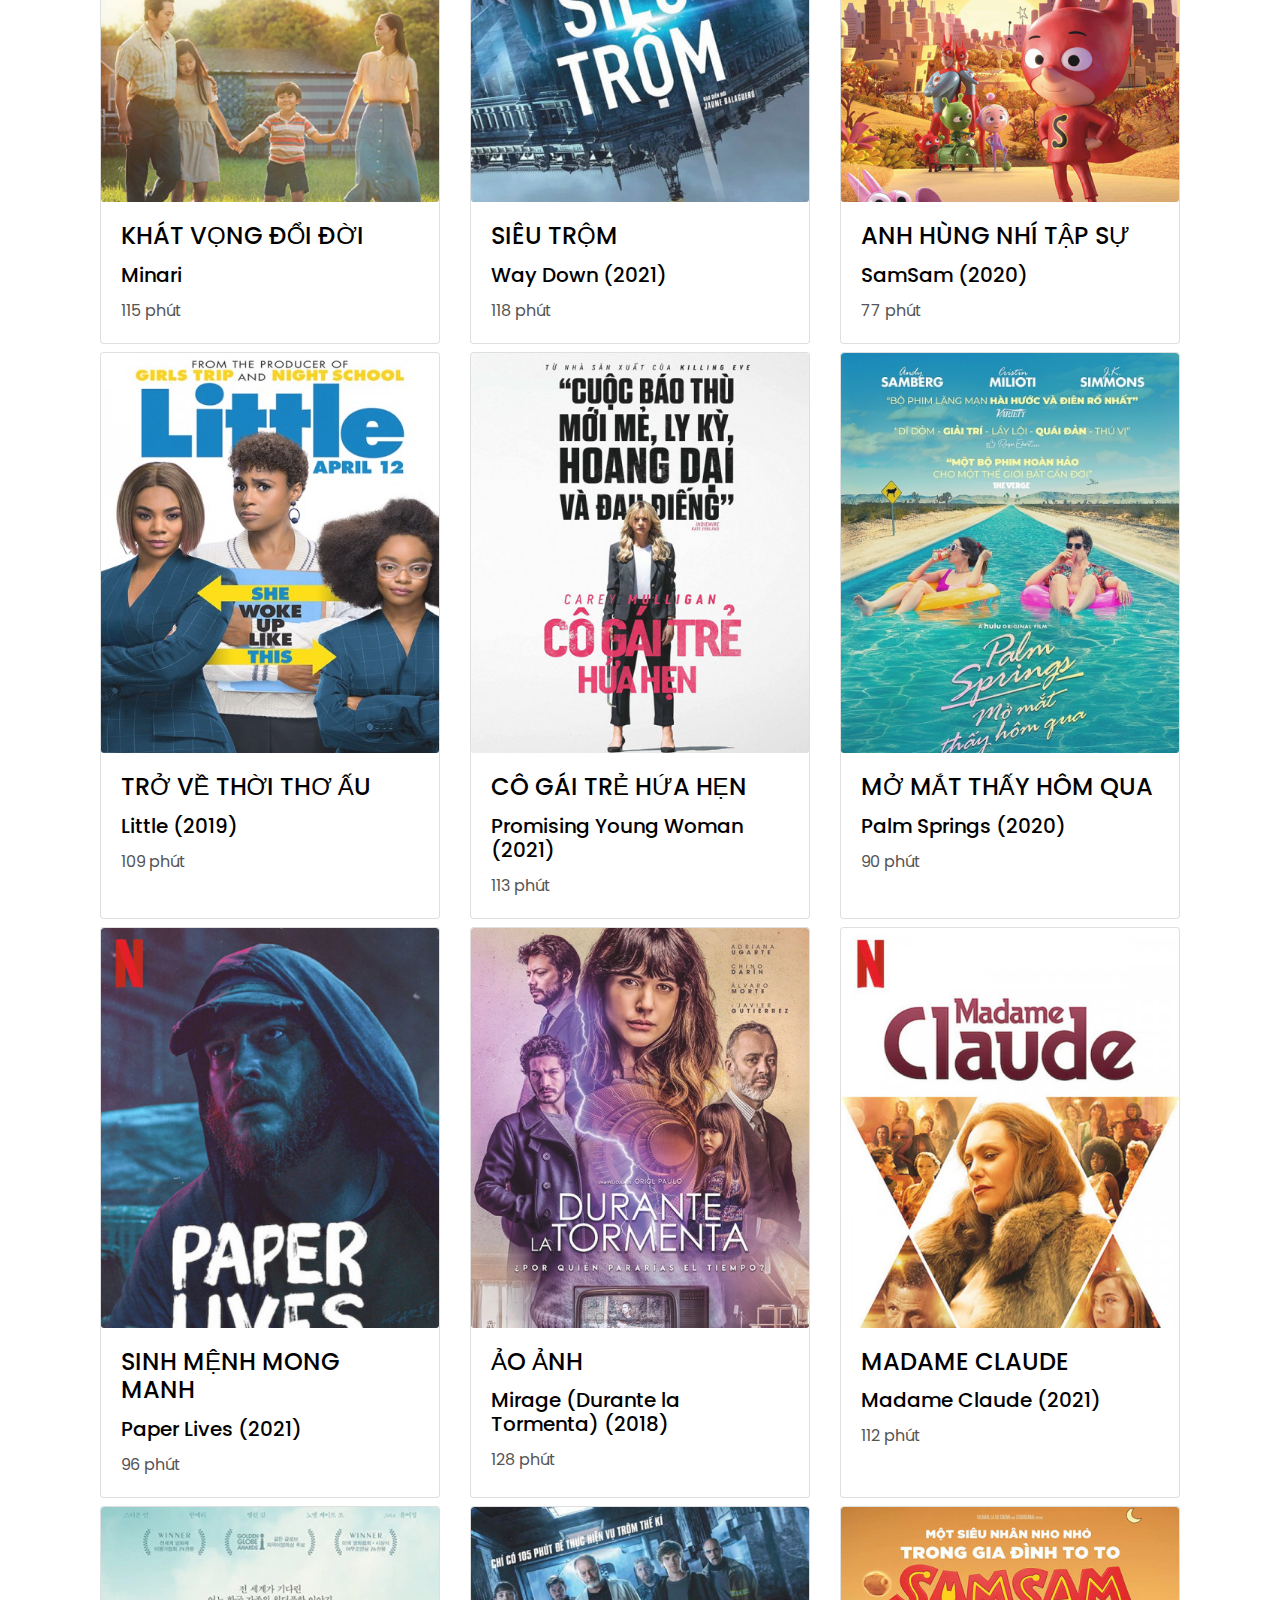
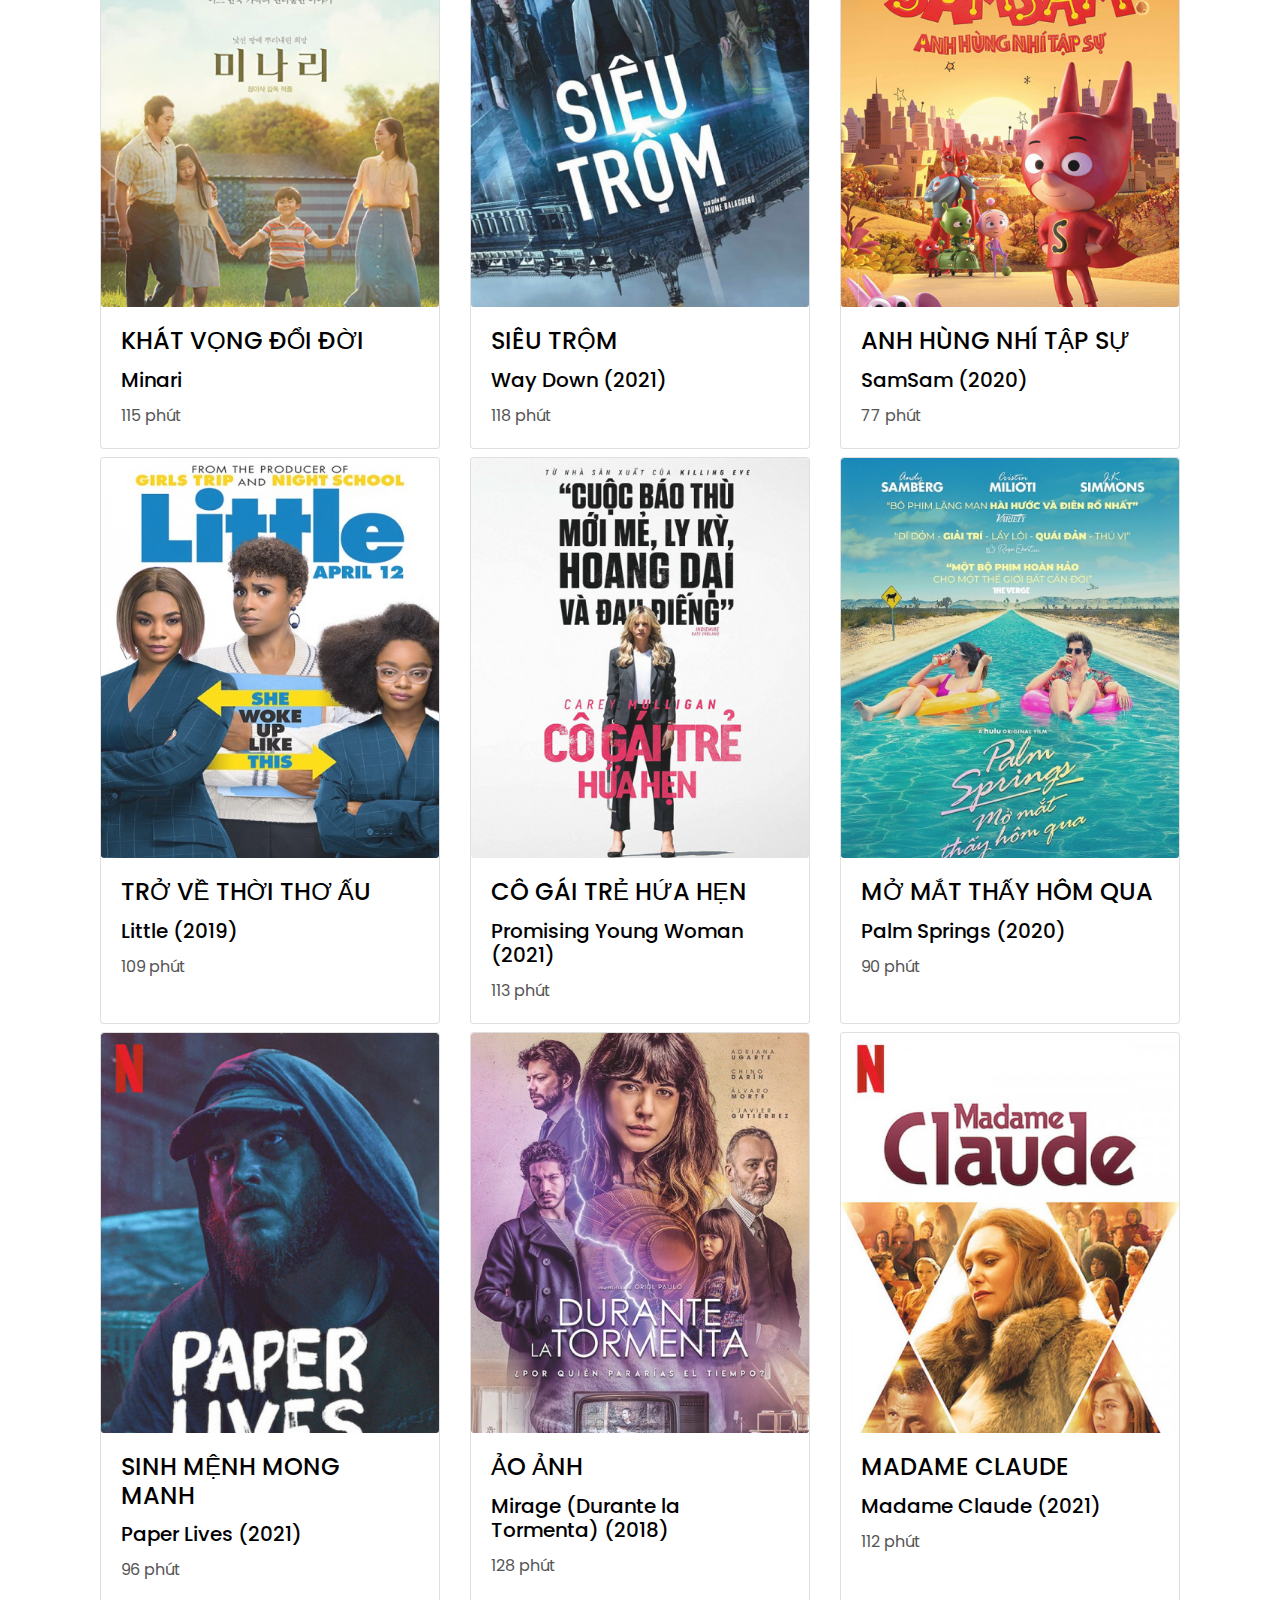
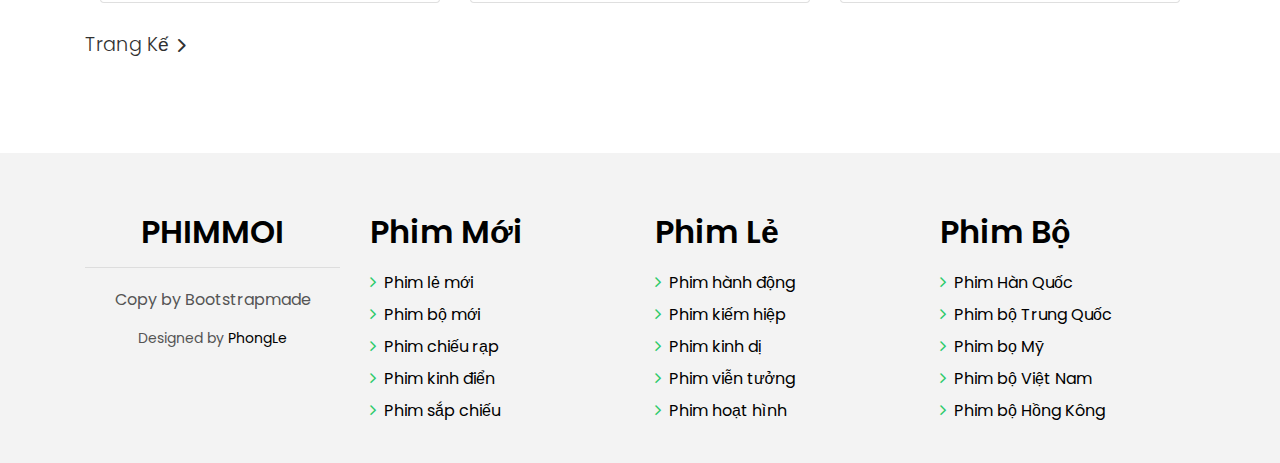
<file: PhimBo.html>
<!DOCTYPE html>
<html lang="en">

<head>
    <meta charset="utf-8">
    <meta content="width=device-width, initial-scale=1.0" name="viewport">

    <title>PHIMMOI</title>
    <meta content="" name="description">
    <meta content="" name="keywords">

    <!-- Favicons -->
    <link href="Logo/logo.jpg" rel="icon">
    <link href="Logo/logo.jpg" rel="apple-touch-icon">

    <!-- Google Fonts -->
    <link href="https://fonts.googleapis.com/css?family=Poppins:300,400,500,600,700" rel="stylesheet">

    <!-- Vendor CSS Files -->
    <link href="assets/vendor/bootstrap/css/bootstrap.min.css" rel="stylesheet">
    <link href="assets/vendor/ionicons/css/ionicons.min.css" rel="stylesheet">
    <link href="assets/vendor/animate.css/animate.min.css" rel="stylesheet">
    <link href="assets/vendor/font-awesome/css/font-awesome.min.css" rel="stylesheet">
    <link href="assets/vendor/owl.carousel/assets/owl.carousel.min.css" rel="stylesheet">
    <!-- Template Main CSS File -->
    <link href="assets/css/style.css" rel="stylesheet">

    <!-- =======================================================
  * Template Name: EstateAgency - v2.2.1
  * Template URL: https://bootstrapmade.com/real-estate-agency-bootstrap-template/
  * Author: BootstrapMade.com
  * License: https://bootstrapmade.com/license/
  ======================================================== -->
</head>

<body>

    <!-- ======= Property Search Section ======= -->
    <div class="click-closed"></div>
    <!--/ Form Search Star /-->
    <div class="box-collapse">
        <div class="title-box-d">
            <h3 class="title-d">Tìm Kiếm</h3>
        </div>
        <span class="close-box-collapse right-boxed ion-ios-close"></span>
        <div class="box-collapse-wrap form">
            <form class="form-a">
                <div class="row">
                    <div class="col-md-12 mb-2">
                        <div class="form-group">
                            <input type="text" class="form-control form-control-lg form-control-a" placeholder="Nhập tên phim....">
                        </div>
                    </div>
                    <div class="col-md-6 mb-2">
                        <div class="form-group">
                            <label for="city">Hình Thức</label>
                            <select class="form-control form-control-lg form-control-a" id="city">
                                <option>Tất Cả</option>
                                <option>Phim Lẻ</option>
                                <option>Phim Bộ</option>
                                <option>Phim Chiếu Rạp</option>
                                <option>Phim Kinh Điển</option>
                            </select>
                        </div>
                    </div>
                    <div class="col-md-6 mb-2">
                        <div class="form-group">
                            <label for="city">Ngôn Ngữ</label>
                            <select class="form-control form-control-lg form-control-a" id="city">
                                <option>Tất Cả</option>
                                <option>Tiếng Việt</option>
                                <option>Thuyết Minh</option>
                                <option>Lồng Tiếng</option>
                                <option>VietSub</option>
                            </select>
                        </div>
                    </div>
                    <div class="col-md-6 mb-2">
                        <div class="form-group">
                            <label for="city">Thể Loại</label>
                            <select class="form-control form-control-lg form-control-a" id="city">
                                <option>Tất Cả</option>
                                <option>Phim hành động</option>
                                <option>Phim viễn tưởng</option>
                                <option>Phim chiến tranh</option>
                                <option>Phim hình sự</option>
                                <option>Phim phiêu lưu</option>
                                <option>Phim hài hước</option>
                                <option>Phim võ thuật</option>
                                <option>Phim kinh dị</option>
                                <option>Phim hồi hộp-Gây cấn</option>
                                <option>Phim Bí ẩn-Siêu nhiên</option>
                                <option>Phim cổ trang</option>
                                <option>Phim thần thoại</option>
                                <option>Phim tâm lý</option>
                                <option>Phim tài liệu</option>
                                <option>Phim tình cảm-Lãng mạn</option>
                                <option>Phim chính kịch - Drama</option>
                                <option>Phim Thể thao-Âm nhạc</option>
                                <option>Phim gia đình</option>
                                <option>Phim hoạt hình</option>
                            </select>
                        </div>
                    </div>
                    <div class="col-md-6 mb-2">
                        <div class="form-group">
                            <label for="Type">Quốc Gia</label>
                            <select class="form-control form-control-lg form-control-a" id="Type">
                                <option>Tất Cả</option>
                                <option>Việt Nam</option>
                                <option>Trung Quốc</option>
                                <option>Mỹ</option>
                                <option>Hàn Quốc</option>
                                <option>Nhật Bản</option>
                                <option>Hồng Kông</option>
                                <option>Ấn Độ</option>
                                <option>Thái Lan</option>
                                <option>Pháp</option>
                                <option>Đài Loan</option>
                                <option>Úc</option>
                                <option>Anh</option>
                                <option>Canada</option>
                                <option>Quốc gia khác</option>
                            </select>
                        </div>
                    </div>
                    <div class="col-md-6 mb-2">
                        <div class="form-group">
                            <label for="city">Năm</label>
                            <select class="form-control form-control-lg form-control-a" id="city">
                                <option>Tất Cả</option>
                                <option>2021</option>
                                <option>2020</option>
                                <option>2019</option>
                                <option>2018</option>
                                <option>2017</option>
                                <option>2016</option>
                                <option>2015</option>
                                <option>201 trở về trước</option>
                            </select>
                        </div>
                    </div>

                    <div class="col-md-12">
                        <button type="submit" class="btn btn-b">Tìm Kiếm</button>
                    </div>
                </div>
            </form>
        </div>
    </div>
    <!-- End Property Search Section -->>

    <!-- ======= Header/Navbar ======= -->
    <nav class="navbar navbar-default navbar-trans navbar-expand-lg fixed-top">
        <div class="container">
            <button class="navbar-toggler collapsed" type="button" data-toggle="collapse" data-target="#navbarDefault" aria-controls="navbarDefault" aria-expanded="false" aria-label="Toggle navigation">
        <span></span>
        <span></span>
        <span></span>
      </button>
            <a class="navbar-brand text-brand" href="index.html">PHIMMOI
            </a>
            <button type="button" class="btn btn-link nav-search navbar-toggle-box-collapse d-md-none" data-toggle="collapse" data-target="#navbarTogglerDemo01" aria-expanded="false">
        <span class="fa fa-search" aria-hidden="true"></span>
      </button>
            <div class="navbar-collapse collapse justify-content-center" id="navbarDefault">
                <ul class="navbar-nav">
                    <li class="nav-item">
                        <a class="nav-link" href="index.html">Trang chủ</a>
                    </li>
                    <li class="nav-item">
                        <a class="nav-link" href="Phimle.html">Phim Lẻ</a>
                    </li>
                    <li class="nav-item">
                        <a class="nav-link active" href="PhimBo.html">Phim Bộ</a>
                    </li>
                    <li class="nav-item">
                        <a class="nav-link" href="PhimChieuRap.html">Phim Chiếu Rạp</a>
                    </li>
                    <li class="nav-item">
                        <a class="nav-link" href="login.html">Đăng Nhập</a>
                    </li>
                </ul>
            </div>
            <button type="button" class="btn btn-b-n navbar-toggle-box-collapse d-none d-md-block" data-toggle="collapse" data-target="#navbarTogglerDemo01" aria-expanded="false">
        <span class="fa fa-search" aria-hidden="true"></span>
      </button>
        </div>
    </nav>
    <!-- End Header/Navbar -->

    <main id="main">


        <!-- Phim Bộ -->
        <section class="section-property section-t8">
            <div class="container">
                <div class="row">
                    <div class="col-md-12">
                        <div class="title-wrap d-flex justify-content-between">
                            <div class="title-box">
                                <h2 class="title-a">Phim Bộ</h2>
                            </div>
                        </div>
                    </div>
                </div>

                <div class="container mybg mt-23">
                    <div class="row row-cols-1 row-cols-md-3">
                        <!-- NẾU EM BÌNH AN ĐÓ MỚI LÀ NGÀY ĐẸP NHẤT -->
                        <div class="col mb-2">
                            <div class="card h-100">
                                <div class="card-img hovergallery">
                                    <a href="media.html"><img src="assets/img/neuem.jpg" class="card-img-top" alt="..."></a>
                                </div>
                                <div class="card-body">
                                    <a href="media.html" class="hovertext">
                                        <h4 class="card-title">NẾU EM BÌNH AN ĐÓ MỚI LÀ NGÀY ĐẸP NHẤT</h4>
                                    </a>
                                    <a href="media.html" class="hovertext">
                                        <h5 class="card-title">A Love Story. . . (2021)</h5>
                                    </a>
                                    <p class="card-text">Tập 37/45</p>
                                </div>
                            </div>
                        </div>
                        <!-- NỘI TRỢ ĐẠI CHIẾN -->
                        <div class="col mb-2">
                            <div class="card h-100">
                                <div class="card-img hovergallery">
                                    <a href="media.html"><img src="assets/img/noitrodaichien.jpg" class="card-img-top" alt="..."></a>
                                </div>
                                <div class="card-body">
                                    <a href="media.html" class="hovertext">
                                        <h4 class="card-title">NỘI TRỢ ĐẠI CHIẾN</h4>
                                    </a>
                                    <a href="media.html" class="hovertext">
                                        <h5 class="card-title">Ready Go! (2021)</h5>
                                    </a>
                                    <p class="card-text">Tập 17/40</p>
                                </div>
                            </div>
                        </div>
                        <!-- TÂN NHÂN LOẠI! BẠN TRAI BỊ RÒ ĐIỆN -->
                        <div class="col mb-2">
                            <div class="card h-100">
                                <div class="card-img hovergallery">
                                    <a href="media.html"><img src="assets/img/tannhanloai.jpg" class="card-img-top" alt="..."></a>
                                </div>
                                <div class="card-body">
                                    <a href="media.html" class="hovertext">
                                        <h4 class="card-title">TÂN NHÂN LOẠI! BẠN TRAI BỊ RÒ ĐIỆN</h4>
                                    </a>
                                    <a href="media.html" class="hovertext">
                                        <h5 class="card-title">Unusual Idol Love (2021)</h5>
                                    </a>
                                    <p class="card-text">Tập 18/24</p>
                                </div>
                            </div>
                        </div>
                        <!-- CỐ TIÊN SINH, HÓA RA ANH LÀ NHƯ VẬY -->
                        <div class="col mb-2">
                            <div class="card h-100">
                                <div class="card-img hovergallery">
                                    <a href="media.html"><img src="assets/img/cotiensinh.jpg" class="card-img-top" alt="..."></a>
                                </div>
                                <div class="card-body">
                                    <a href="media.html" class="hovertext">
                                        <h4 class="card-title">CỐ TIÊN SINH, HÓA RA ANH LÀ NHƯ VẬY</h4>
                                    </a>
                                    <a href="media.html" class="hovertext">
                                        <h5 class="card-title">Hello Mr. Gu (2021)</h5>
                                    </a>
                                    <p class="card-text">Tập 14/30</p>
                                </div>
                            </div>
                        </div>
                        <!-- DUY NGÃ ĐỘC THẦN -->
                        <div class="col mb-2">
                            <div class="card h-100">
                                <div class="card-img hovergallery">
                                    <a href="media.html"><img src="assets/img/duyngadocthan.jpg" class="card-img-top" alt="..."></a>
                                </div>
                                <div class="card-body">
                                    <a href="media.html" class="hovertext">
                                        <h4 class="card-title">DUY NGÃ ĐỘC THẦN</h4>
                                    </a>
                                    <a href="media.html" class="hovertext">
                                        <h5 class="card-title">My Only God (2021)</h5>
                                    </a>
                                    <p class="card-text">Tập 20</p>
                                </div>
                            </div>
                        </div>
                        <!-- SƠN HÀ KIẾM TÂM -->
                        <div class="col mb-2">
                            <div class="card h-100">
                                <div class="card-img hovergallery">
                                    <a href="media.html"><img src="assets/img/sonhakiemtam.jpg" class="card-img-top" alt="..."></a>
                                </div>
                                <div class="card-body">
                                    <a href="media.html" class="hovertext">
                                        <h4 class="card-title">SƠN HÀ KIẾM TÂM</h4>
                                    </a>
                                    <a href="media.html" class="hovertext">
                                        <h5 class="card-title">A Thousand Years (2021)</h5>
                                    </a>
                                    <p class="card-text">Tập 11</p>
                                </div>
                            </div>
                        </div>
                        <!-- KHÁT VỌNG ĐỔI ĐỜI -->
                        <div class="col mb-2">
                            <div class="card h-100">
                                <div class="card-img hovergallery">
                                    <a href="media.html"><img src="assets/img/khatvongdoidoi.jpg" class="card-img-top" alt="..."></a>
                                </div>
                                <div class="card-body">
                                    <a href="media.html" class="hovertext">
                                        <h4 class="card-title">KHÁT VỌNG ĐỔI ĐỜI</h4>
                                    </a>
                                    <a href="media.html" class="hovertext">
                                        <h5 class="card-title">Minari</h5>
                                    </a>
                                    <p class="card-text">115 phút</p>
                                </div>
                            </div>
                        </div>
                        <!-- SIÊU TRỘM -->
                        <div class="col mb-2">
                            <div class="card h-100">
                                <div class="card-img hovergallery">
                                    <a href="media.html"><img src="assets/img/sieutrom.jpg" class="card-img-top" alt="..."></a>
                                </div>
                                <div class="card-body">
                                    <a href="media.html" class="hovertext">
                                        <h4 class="card-title">SIÊU TRỘM</h4>
                                    </a>
                                    <a href="media.html" class="hovertext">
                                        <h5 class="card-title">Way Down (2021)</h5>
                                    </a>
                                    <p class="card-text">118 phút</p>
                                </div>
                            </div>
                        </div>
                        <!-- ANH HÙNG NHÍ TẬP SỰ -->
                        <div class="col mb-2">
                            <div class="card h-100">
                                <div class="card-img hovergallery">
                                    <a href="media.html"><img src="assets/img/anhhungnhitapsu.jpg" class="card-img-top" alt="..."></a>
                                </div>
                                <div class="card-body">
                                    <a href="media.html" class="hovertext">
                                        <h4 class="card-title">ANH HÙNG NHÍ TẬP SỰ</h4>
                                    </a>
                                    <a href="media.html" class="hovertext">
                                        <h5 class="card-title">SamSam (2020)</h5>
                                    </a>
                                    <p class="card-text">77 phút</p>
                                </div>
                            </div>
                        </div>
                        <!-- TRỞ VỀ THỜI THƠ ẤU -->
                        <div class="col mb-2">
                            <div class="card h-100">
                                <div class="card-img hovergallery">
                                    <a href="media.html"><img src="assets/img/trovethoithoau.jpg" class="card-img-top" alt="..."></a>
                                </div>
                                <div class="card-body">
                                    <a href="media.html" class="hovertext">
                                        <h4 class="card-title">TRỞ VỀ THỜI THƠ ẤU</h4>
                                    </a>
                                    <a href="media.html" class="hovertext">
                                        <h5 class="card-title">Little (2019)</h5>
                                    </a>
                                    <p class="card-text">109 phút</p>
                                </div>
                            </div>
                        </div>
                        <!-- CÔ GÁI TRẺ HỨA HẸN -->
                        <div class="col mb-2">
                            <div class="card h-100">
                                <div class="card-img hovergallery">
                                    <a href="media.html"><img src="assets/img/cogaitrehuahen.jpg" class="card-img-top" alt="..."></a>
                                </div>
                                <div class="card-body">
                                    <a href="media.html" class="hovertext">
                                        <h4 class="card-title">CÔ GÁI TRẺ HỨA HẸN</h4>
                                    </a>
                                    <a href="media.html" class="hovertext">
                                        <h5 class="card-title">Promising Young Woman (2021)</h5>
                                    </a>
                                    <p class="card-text">113 phút</p>
                                </div>
                            </div>
                        </div>
                        <!-- MỞ MẮT THẤY HÔM QUA -->
                        <div class="col mb-2">
                            <div class="card h-100">
                                <div class="card-img hovergallery">
                                    <a href="media.html"><img src="assets/img/momatthayhomqua.jpg" class="card-img-top" alt="..."></a>
                                </div>
                                <div class="card-body">
                                    <a href="media.html" class="hovertext">
                                        <h4 class="card-title">MỞ MẮT THẤY HÔM QUA</h4>
                                    </a>
                                    <a href="media.html" class="hovertext">
                                        <h5 class="card-title">Palm Springs (2020)</h5>
                                    </a>
                                    <p class="card-text">90 phút</p>
                                </div>
                            </div>
                        </div>
                        <!-- SINH MỆNH MONG MANH -->
                        <div class="col mb-2">
                            <div class="card h-100">
                                <div class="card-img hovergallery">
                                    <a href="media.html"><img src="assets/img/sinhmenhmongmanh.jpg" class="card-img-top" alt="..."></a>
                                </div>
                                <div class="card-body">
                                    <a href="media.html" class="hovertext">
                                        <h4 class="card-title">SINH MỆNH MONG MANH</h4>
                                    </a>
                                    <a href="media.html" class="hovertext">
                                        <h5 class="card-title">Paper Lives (2021)</h5>
                                    </a>
                                    <p class="card-text">96 phút</p>
                                </div>
                            </div>
                        </div>
                        <!-- ẢO ẢNH -->
                        <div class="col mb-2">
                            <div class="card h-100">
                                <div class="card-img hovergallery">
                                    <a href="media.html"><img src="assets/img/aoanh.jpg" class="card-img-top" alt="..."></a>
                                </div>
                                <div class="card-body">
                                    <a href="media.html" class="hovertext">
                                        <h4 class="card-title">ẢO ẢNH</h4>
                                    </a>
                                    <a href="media.html" class="hovertext">
                                        <h5 class="card-title">Mirage (Durante la Tormenta) (2018)</h5>
                                    </a>
                                    <p class="card-text">128 phút</p>
                                </div>
                            </div>
                        </div>
                        <!-- MADAME CLAUDE -->
                        <div class="col mb-2">
                            <div class="card h-100">
                                <div class="card-img hovergallery">
                                    <a href="media.html"><img src="assets/img/MADAMECLAUDE.jpg" class="card-img-top" alt="..."></a>
                                </div>
                                <div class="card-body">
                                    <a href="media.html" class="hovertext">
                                        <h4 class="card-title">MADAME CLAUDE</h4>
                                    </a>
                                    <a href="media.html" class="hovertext">
                                        <h5 class="card-title">Madame Claude (2021)</h5>
                                    </a>
                                    <p class="card-text">112 phút</p>
                                </div>
                            </div>
                        </div>
                        <!-- KHÁT VỌNG ĐỔI ĐỜI -->
                        <div class="col mb-2">
                            <div class="card h-100">
                                <div class="card-img hovergallery">
                                    <a href="media.html"><img src="assets/img/khatvongdoidoi.jpg" class="card-img-top" alt="..."></a>
                                </div>
                                <div class="card-body">
                                    <a href="media.html" class="hovertext">
                                        <h4 class="card-title">KHÁT VỌNG ĐỔI ĐỜI</h4>
                                    </a>
                                    <a href="media.html" class="hovertext">
                                        <h5 class="card-title">Minari</h5>
                                    </a>
                                    <p class="card-text">115 phút</p>
                                </div>
                            </div>
                        </div>
                        <!-- SIÊU TRỘM -->
                        <div class="col mb-2">
                            <div class="card h-100">
                                <div class="card-img hovergallery">
                                    <a href="media.html"><img src="assets/img/sieutrom.jpg" class="card-img-top" alt="..."></a>
                                </div>
                                <div class="card-body">
                                    <a href="media.html" class="hovertext">
                                        <h4 class="card-title">SIÊU TRỘM</h4>
                                    </a>
                                    <a href="media.html" class="hovertext">
                                        <h5 class="card-title">Way Down (2021)</h5>
                                    </a>
                                    <p class="card-text">118 phút</p>
                                </div>
                            </div>
                        </div>
                        <!-- ANH HÙNG NHÍ TẬP SỰ -->
                        <div class="col mb-2">
                            <div class="card h-100">
                                <div class="card-img hovergallery">
                                    <a href="media.html"><img src="assets/img/anhhungnhitapsu.jpg" class="card-img-top" alt="..."></a>
                                </div>
                                <div class="card-body">
                                    <a href="media.html" class="hovertext">
                                        <h4 class="card-title">ANH HÙNG NHÍ TẬP SỰ</h4>
                                    </a>
                                    <a href="media.html" class="hovertext">
                                        <h5 class="card-title">SamSam (2020)</h5>
                                    </a>
                                    <p class="card-text">77 phút</p>
                                </div>
                            </div>
                        </div>
                        <!-- TRỞ VỀ THỜI THƠ ẤU -->
                        <div class="col mb-2">
                            <div class="card h-100">
                                <div class="card-img hovergallery">
                                    <a href="media.html"><img src="assets/img/trovethoithoau.jpg" class="card-img-top" alt="..."></a>
                                </div>
                                <div class="card-body">
                                    <a href="media.html" class="hovertext">
                                        <h4 class="card-title">TRỞ VỀ THỜI THƠ ẤU</h4>
                                    </a>
                                    <a href="media.html" class="hovertext">
                                        <h5 class="card-title">Little (2019)</h5>
                                    </a>
                                    <p class="card-text">109 phút</p>
                                </div>
                            </div>
                        </div>
                        <!-- CÔ GÁI TRẺ HỨA HẸN -->
                        <div class="col mb-2">
                            <div class="card h-100">
                                <div class="card-img hovergallery">
                                    <a href="media.html"><img src="assets/img/cogaitrehuahen.jpg" class="card-img-top" alt="..."></a>
                                </div>
                                <div class="card-body">
                                    <a href="media.html" class="hovertext">
                                        <h4 class="card-title">CÔ GÁI TRẺ HỨA HẸN</h4>
                                    </a>
                                    <a href="media.html" class="hovertext">
                                        <h5 class="card-title">Promising Young Woman (2021)</h5>
                                    </a>
                                    <p class="card-text">113 phút</p>
                                </div>
                            </div>
                        </div>
                        <!-- MỞ MẮT THẤY HÔM QUA -->
                        <div class="col mb-2">
                            <div class="card h-100">
                                <div class="card-img hovergallery">
                                    <a href="media.html"><img src="assets/img/momatthayhomqua.jpg" class="card-img-top" alt="..."></a>
                                </div>
                                <div class="card-body">
                                    <a href="media.html" class="hovertext">
                                        <h4 class="card-title">MỞ MẮT THẤY HÔM QUA</h4>
                                    </a>
                                    <a href="media.html" class="hovertext">
                                        <h5 class="card-title">Palm Springs (2020)</h5>
                                    </a>
                                    <p class="card-text">90 phút</p>
                                </div>
                            </div>
                        </div>
                        <!-- SINH MỆNH MONG MANH -->
                        <div class="col mb-2">
                            <div class="card h-100">
                                <div class="card-img hovergallery">
                                    <a href="media.html"><img src="assets/img/sinhmenhmongmanh.jpg" class="card-img-top" alt="..."></a>
                                </div>
                                <div class="card-body">
                                    <a href="media.html" class="hovertext">
                                        <h4 class="card-title">SINH MỆNH MONG MANH</h4>
                                    </a>
                                    <a href="media.html" class="hovertext">
                                        <h5 class="card-title">Paper Lives (2021)</h5>
                                    </a>
                                    <p class="card-text">96 phút</p>
                                </div>
                            </div>
                        </div>
                        <!-- ẢO ẢNH -->
                        <div class="col mb-2">
                            <div class="card h-100">
                                <div class="card-img hovergallery">
                                    <a href="media.html"><img src="assets/img/aoanh.jpg" class="card-img-top" alt="..."></a>
                                </div>
                                <div class="card-body">
                                    <a href="media.html" class="hovertext">
                                        <h4 class="card-title">ẢO ẢNH</h4>
                                    </a>
                                    <a href="media.html" class="hovertext">
                                        <h5 class="card-title">Mirage (Durante la Tormenta) (2018)</h5>
                                    </a>
                                    <p class="card-text">128 phút</p>
                                </div>
                            </div>
                        </div>
                        <!-- MADAME CLAUDE -->
                        <div class="col mb-2">
                            <div class="card h-100">
                                <div class="card-img hovergallery">
                                    <a href="media.html"><img src="assets/img/MADAMECLAUDE.jpg" class="card-img-top" alt="..."></a>
                                </div>
                                <div class="card-body">
                                    <a href="media.html" class="hovertext">
                                        <h4 class="card-title">MADAME CLAUDE</h4>
                                    </a>
                                    <a href="media.html" class="hovertext">
                                        <h5 class="card-title">Madame Claude (2021)</h5>
                                    </a>
                                    <p class="card-text">112 phút</p>
                                </div>
                            </div>
                        </div>
                    </div>

                </div>
                <div class="row">
                    <div class="col-md-12">
                        <div class="title-wrap d-flex justify-content-between">
                            <div class="title-link active">
                                <a href="PhimBo.html">Trang Kế
                                  <span class="ion-ios-arrow-forward"></span>
                                </a>
                            </div>
                        </div>
                    </div>
                </div>
            </div>
        </section>
    </main>
    <!-- End media.htmlmain -->

    <!-- ======= Footer ======= -->
    <footer style="padding: 0; padding-bottom: 20px;">
        <section class="section-footer">
            <div class="container">
                <div class="row">
                    <div class="col-sm-12 col-md-3">
                        <div class="widget-a">
                            <div class="w-header-a">
                                <h3 class="w-title-a text-brand">PHIMMOI</h3>
                            </div>
                            <div class="copyright-footer">
                                <p class="copyright color-text-a">
                                    Copy by Bootstrapmade
                                </p>
                            </div>
                            <div class="credits">
                                Designed by <a href="https://www.facebook.com/profile.php?id=100033972576270">PhongLe</a>
                            </div>
                        </div>
                    </div>
                    <div class="col-sm-12 col-md-3 section-md-t3">
                        <div class="widget-a" style="text-align: left;">
                            <div class="w-header-a">
                                <h3 class="w-title-a text-brand">Phim Mới</h3>
                            </div>
                            <div class="w-body-a">
                                <div class="w-body-a">
                                    <ul class="list-unstyled">
                                        <li class="item-list-a">
                                            <i class="fa fa-angle-right"></i> <a href="Phimle.html">Phim lẻ mới</a>
                                        </li>
                                        <li class="item-list-a">
                                            <i class="fa fa-angle-right"></i> <a href="PhimBo.html">Phim bộ mới</a>
                                        </li>
                                        <li class="item-list-a">
                                            <i class="fa fa-angle-right"></i> <a href="PhimChieuRap.html">Phim chiếu rạp</a>
                                        </li>
                                        <li class="item-list-a">
                                            <i class="fa fa-angle-right"></i> <a href="PhimChieuRap.html">Phim kinh điển</a>
                                        </li>
                                        <li class="item-list-a">
                                            <i class="fa fa-angle-right"></i> <a href="Trailler.html">Phim sắp chiếu</a>
                                        </li>

                                    </ul>
                                </div>
                            </div>
                        </div>
                    </div>
                    <div class="col-sm-12 col-md-3 section-md-t3">
                        <div class="widget-a" style="text-align: left;">
                            <div class="w-header-a">
                                <h3 class="w-title-a text-brand">Phim Lẻ</h3>
                            </div>
                            <div class="w-body-a">
                                <ul class="list-unstyled">
                                    <li class="item-list-a">
                                        <i class="fa fa-angle-right"></i> <a href="#">Phim hành động</a>
                                    </li>
                                    <li class="item-list-a">
                                        <i class="fa fa-angle-right"></i> <a href="#">Phim kiếm hiệp</a>
                                    </li>
                                    <li class="item-list-a">
                                        <i class="fa fa-angle-right"></i> <a href="#">Phim kinh dị</a>
                                    </li>
                                    <li class="item-list-a">
                                        <i class="fa fa-angle-right"></i> <a href="#">Phim viễn tưởng</a>
                                    </li>
                                    <li class="item-list-a">
                                        <i class="fa fa-angle-right"></i> <a href="#">Phim hoạt hình</a>
                                    </li>
                                </ul>
                            </div>
                        </div>
                    </div>
                    <div class="col-sm-12 col-md-3 section-md-t3">
                        <div class="widget-a" style="text-align: left;">
                            <div class="w-header-a">
                                <h3 class="w-title-a text-brand">Phim Bộ</h3>
                            </div>
                            <div class="w-body-a">
                                <ul class="list-unstyled">
                                    <li class="item-list-a">
                                        <i class="fa fa-angle-right"></i> <a href="#">Phim Hàn Quốc</a>
                                    </li>
                                    <li class="item-list-a">
                                        <i class="fa fa-angle-right"></i> <a href="#">Phim bộ Trung Quốc</a>
                                    </li>
                                    <li class="item-list-a">
                                        <i class="fa fa-angle-right"></i> <a href="#">Phim bọ Mỹ</a>
                                    </li>
                                    <li class="item-list-a">
                                        <i class="fa fa-angle-right"></i> <a href="#">Phim bộ Việt Nam</a>
                                    </li>
                                    <li class="item-list-a">
                                        <i class="fa fa-angle-right"></i> <a href="#">Phim bộ Hồng Kông</a>
                                    </li>
                                </ul>
                            </div>
                        </div>
                    </div>
                </div>
            </div>
        </section>
    </footer>
    <!-- End  Footer -->

    <a href="#" class="back-to-top"><i class="fa fa-chevron-up"></i></a>
    <div id="preloader"></div>

    <!-- Vendor JS Files -->
    <script src="assets/vendor/jquery/jquery.min.js"></script>
    <script src="assets/vendor/bootstrap/js/bootstrap.bundle.min.js"></script>
    <script src="assets/vendor/jquery.easing/jquery.easing.min.js"></script>
    <script src="assets/vendor/php-email-form/validate.js"></script>
    <script src="assets/vendor/owl.carousel/owl.carousel.min.js"></script>
    <script src="assets/vendor/scrollreveal/scrollreveal.min.js"></script>

    <!-- Template Main JS File -->
    <script src="assets/js/main.js"></script>

</body>

</html>
</file>
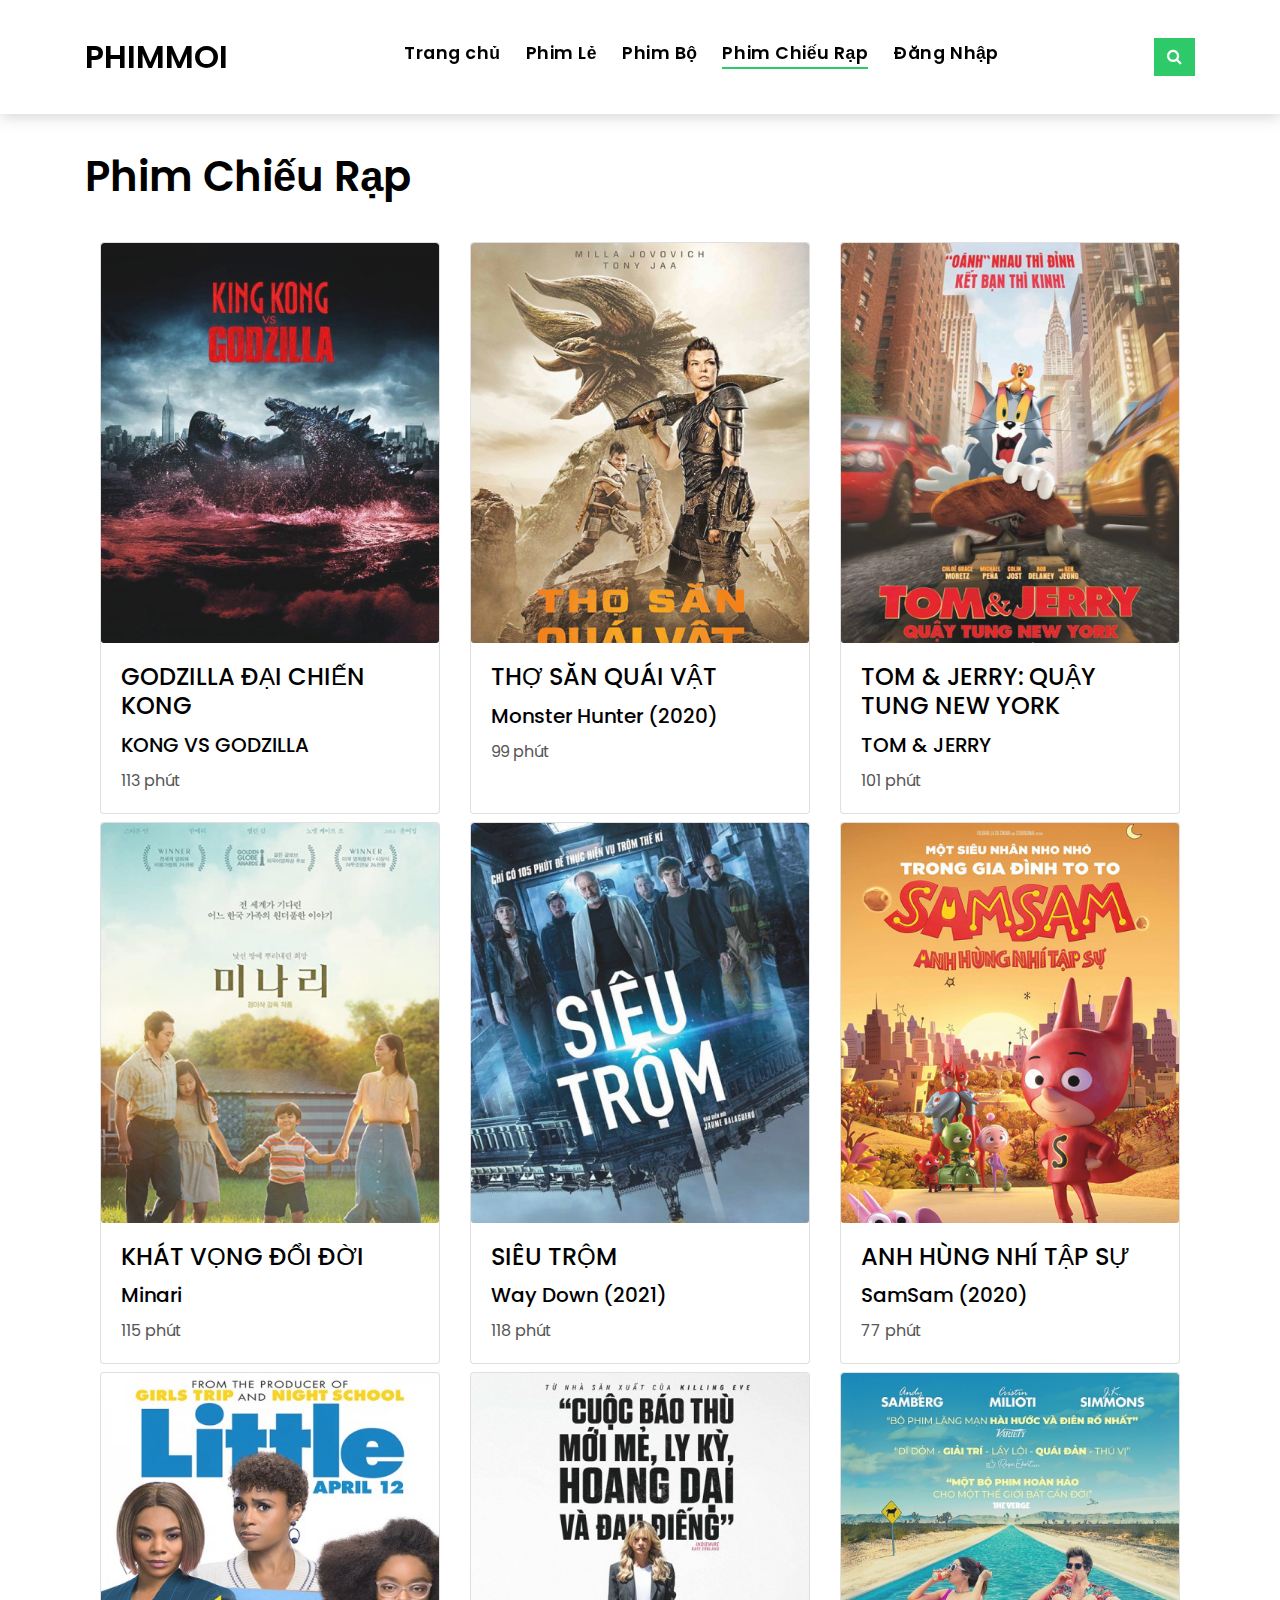
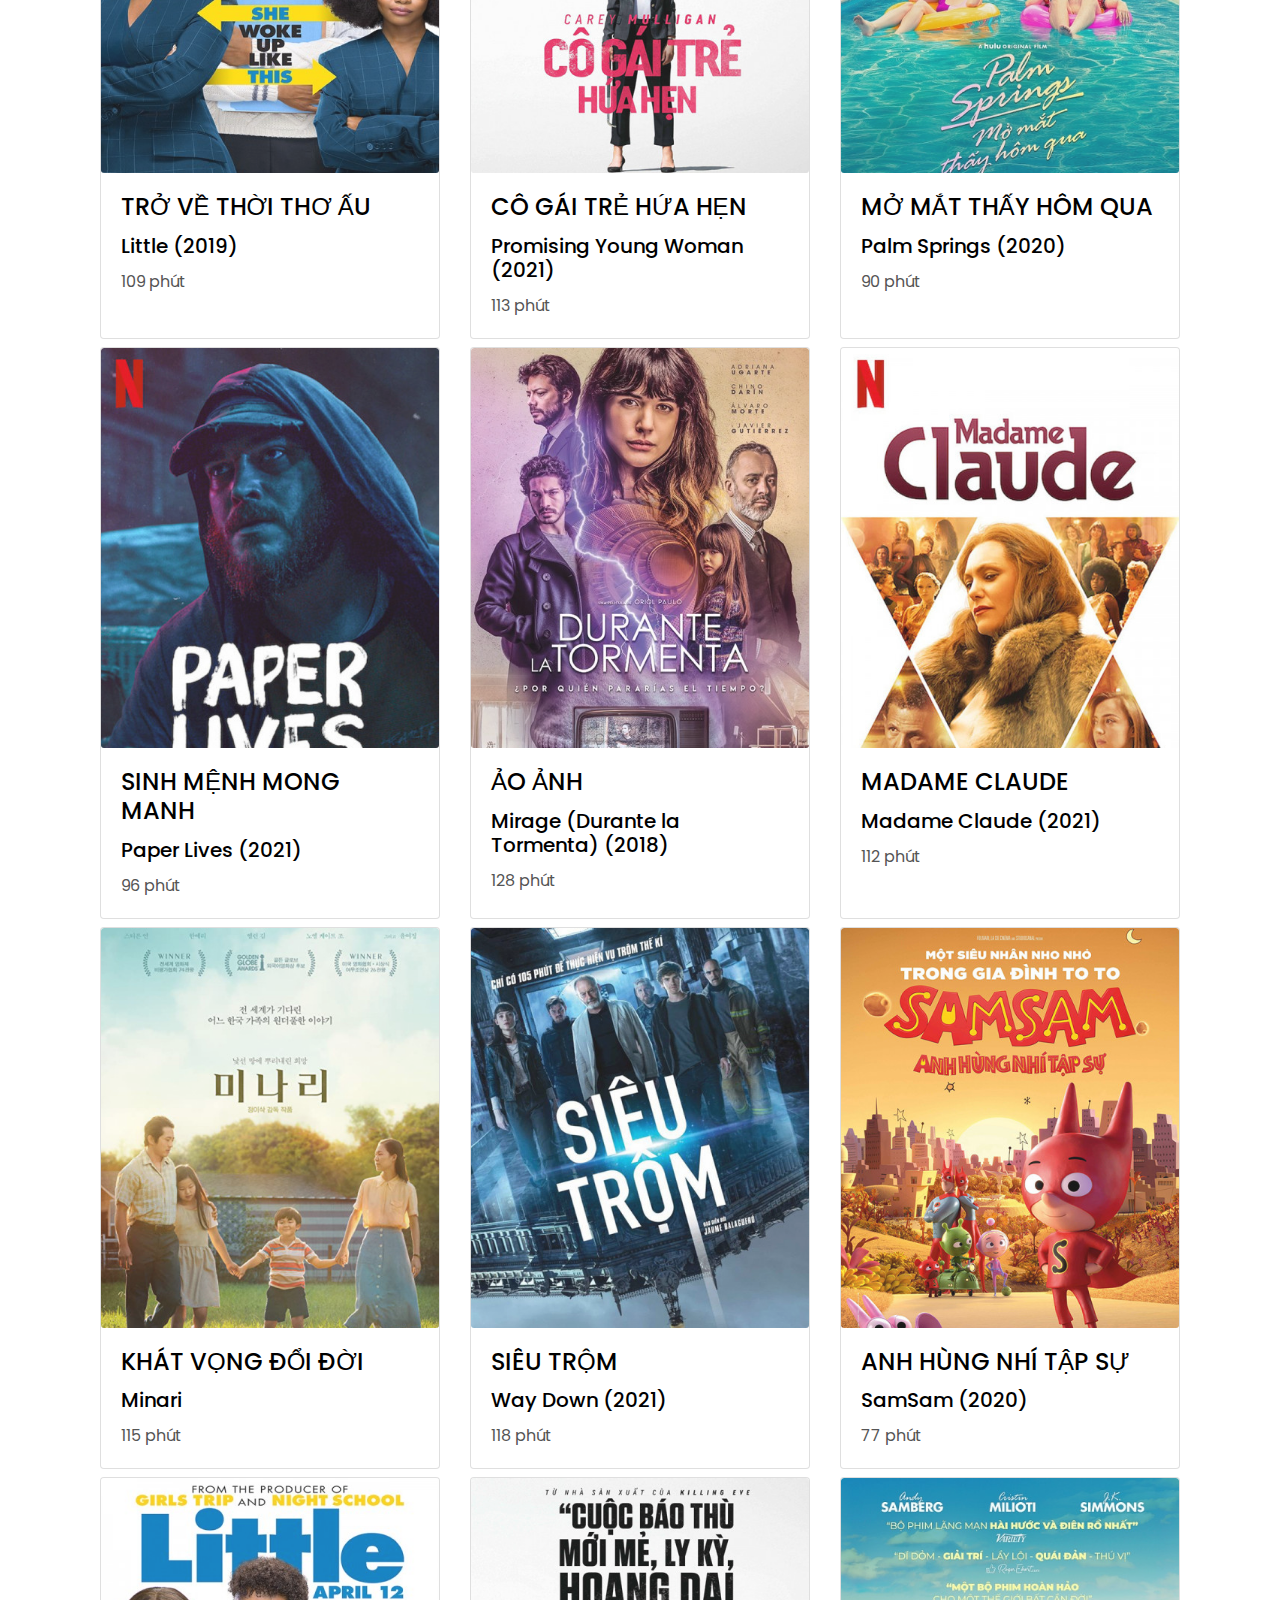
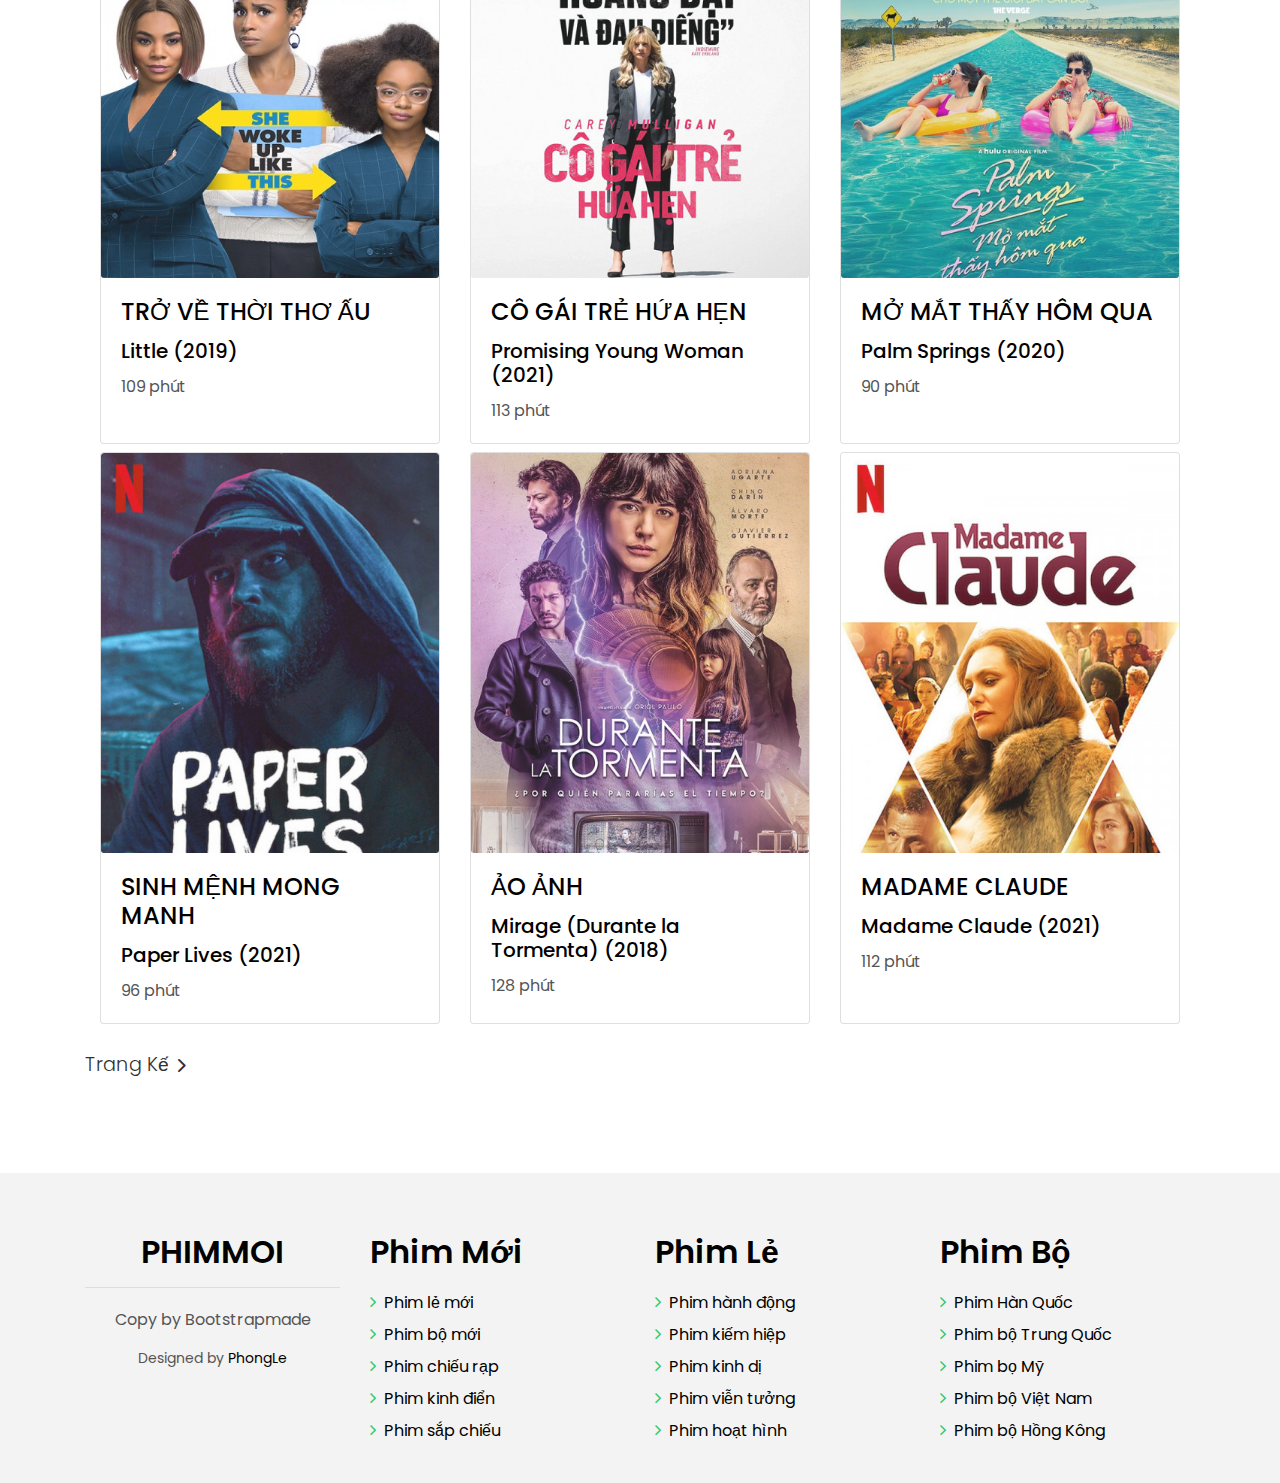
<file: PhimChieuRap.html>
<!DOCTYPE html>
<html lang="en">

<head>
    <meta charset="utf-8">
    <meta content="width=device-width, initial-scale=1.0" name="viewport">

    <title>PHIMMOI</title>
    <meta content="" name="description">
    <meta content="" name="keywords">

    <!-- Favicons -->
    <link href="Logo/logo.jpg" rel="icon">
    <link href="Logo/logo.jpg" rel="apple-touch-icon">

    <!-- Google Fonts -->
    <link href="https://fonts.googleapis.com/css?family=Poppins:300,400,500,600,700" rel="stylesheet">

    <!-- Vendor CSS Files -->
    <link href="assets/vendor/bootstrap/css/bootstrap.min.css" rel="stylesheet">
    <link href="assets/vendor/ionicons/css/ionicons.min.css" rel="stylesheet">
    <link href="assets/vendor/animate.css/animate.min.css" rel="stylesheet">
    <link href="assets/vendor/font-awesome/css/font-awesome.min.css" rel="stylesheet">
    <link href="assets/vendor/owl.carousel/assets/owl.carousel.min.css" rel="stylesheet">
    <!-- Template Main CSS File -->
    <link href="assets/css/style.css" rel="stylesheet">

    <!-- =======================================================
  * Template Name: EstateAgency - v2.2.1
  * Template URL: https://bootstrapmade.com/real-estate-agency-bootstrap-template/
  * Author: BootstrapMade.com
  * License: https://bootstrapmade.com/license/
  ======================================================== -->
</head>

<body>

    <!-- ======= Property Search Section ======= -->
    <div class="click-closed"></div>
    <!--/ Form Search Star /-->
    <div class="box-collapse">
        <div class="title-box-d">
            <h3 class="title-d">Tìm Kiếm</h3>
        </div>
        <span class="close-box-collapse right-boxed ion-ios-close"></span>
        <div class="box-collapse-wrap form">
            <form class="form-a">
                <div class="row">
                    <div class="col-md-12 mb-2">
                        <div class="form-group">
                            <input type="text" class="form-control form-control-lg form-control-a" placeholder="Nhập tên phim....">
                        </div>
                    </div>
                    <div class="col-md-6 mb-2">
                        <div class="form-group">
                            <label for="city">Hình Thức</label>
                            <select class="form-control form-control-lg form-control-a" id="city">
                                <option>Tất Cả</option>
                                <option>Phim Lẻ</option>
                                <option>Phim Bộ</option>
                                <option>Phim Chiếu Rạp</option>
                                <option>Phim Kinh Điển</option>
                            </select>
                        </div>
                    </div>
                    <div class="col-md-6 mb-2">
                        <div class="form-group">
                            <label for="city">Ngôn Ngữ</label>
                            <select class="form-control form-control-lg form-control-a" id="city">
                                <option>Tất Cả</option>
                                <option>Tiếng Việt</option>
                                <option>Thuyết Minh</option>
                                <option>Lồng Tiếng</option>
                                <option>VietSub</option>
                            </select>
                        </div>
                    </div>
                    <div class="col-md-6 mb-2">
                        <div class="form-group">
                            <label for="city">Thể Loại</label>
                            <select class="form-control form-control-lg form-control-a" id="city">
                                <option>Tất Cả</option>
                                <option>Phim hành động</option>
                                <option>Phim viễn tưởng</option>
                                <option>Phim chiến tranh</option>
                                <option>Phim hình sự</option>
                                <option>Phim phiêu lưu</option>
                                <option>Phim hài hước</option>
                                <option>Phim võ thuật</option>
                                <option>Phim kinh dị</option>
                                <option>Phim hồi hộp-Gây cấn</option>
                                <option>Phim Bí ẩn-Siêu nhiên</option>
                                <option>Phim cổ trang</option>
                                <option>Phim thần thoại</option>
                                <option>Phim tâm lý</option>
                                <option>Phim tài liệu</option>
                                <option>Phim tình cảm-Lãng mạn</option>
                                <option>Phim chính kịch - Drama</option>
                                <option>Phim Thể thao-Âm nhạc</option>
                                <option>Phim gia đình</option>
                                <option>Phim hoạt hình</option>
                            </select>
                        </div>
                    </div>
                    <div class="col-md-6 mb-2">
                        <div class="form-group">
                            <label for="Type">Quốc Gia</label>
                            <select class="form-control form-control-lg form-control-a" id="Type">
                                <option>Tất Cả</option>
                                <option>Việt Nam</option>
                                <option>Trung Quốc</option>
                                <option>Mỹ</option>
                                <option>Hàn Quốc</option>
                                <option>Nhật Bản</option>
                                <option>Hồng Kông</option>
                                <option>Ấn Độ</option>
                                <option>Thái Lan</option>
                                <option>Pháp</option>
                                <option>Đài Loan</option>
                                <option>Úc</option>
                                <option>Anh</option>
                                <option>Canada</option>
                                <option>Quốc gia khác</option>
                            </select>
                        </div>
                    </div>
                    <div class="col-md-6 mb-2">
                        <div class="form-group">
                            <label for="city">Năm</label>
                            <select class="form-control form-control-lg form-control-a" id="city">
                                <option>Tất Cả</option>
                                <option>2021</option>
                                <option>2020</option>
                                <option>2019</option>
                                <option>2018</option>
                                <option>2017</option>
                                <option>2016</option>
                                <option>2015</option>
                                <option>201 trở về trước</option>
                            </select>
                        </div>
                    </div>

                    <div class="col-md-12">
                        <button type="submit" class="btn btn-b">Tìm Kiếm</button>
                    </div>
                </div>
            </form>
        </div>
    </div>
    <!-- End Property Search Section -->>

    <!-- ======= Header/Navbar ======= -->
    <nav class="navbar navbar-default navbar-trans navbar-expand-lg fixed-top">
        <div class="container">
            <button class="navbar-toggler collapsed" type="button" data-toggle="collapse" data-target="#navbarDefault" aria-controls="navbarDefault" aria-expanded="false" aria-label="Toggle navigation">
        <span></span>
        <span></span>
        <span></span>
      </button>
            <a class="navbar-brand text-brand" href="index.html">PHIMMOI
            </a>
            <button type="button" class="btn btn-link nav-search navbar-toggle-box-collapse d-md-none" data-toggle="collapse" data-target="#navbarTogglerDemo01" aria-expanded="false">
        <span class="fa fa-search" aria-hidden="true"></span>
      </button>
            <div class="navbar-collapse collapse justify-content-center" id="navbarDefault">
                <ul class="navbar-nav">
                    <li class="nav-item">
                        <a class="nav-link" href="index.html">Trang chủ</a>
                    </li>
                    <li class="nav-item">
                        <a class="nav-link" href="Phimle.html">Phim Lẻ</a>
                    </li>
                    <li class="nav-item">
                        <a class="nav-link" href="PhimBo.html">Phim Bộ</a>
                    </li>
                    <li class="nav-item">
                        <a class="nav-link active" href="PhimChieuRap.html">Phim Chiếu Rạp</a>
                    </li>
                    <li class="nav-item">
                        <a class="nav-link" href="login.html">Đăng Nhập</a>
                    </li>
                </ul>
            </div>
            <button type="button" class="btn btn-b-n navbar-toggle-box-collapse d-none d-md-block" data-toggle="collapse" data-target="#navbarTogglerDemo01" aria-expanded="false">
        <span class="fa fa-search" aria-hidden="true"></span>
      </button>
        </div>
    </nav>
    <!-- End Header/Navbar -->

    <main id="main">

        <!-- Phim Chiếu Rạp Mới -->
        <section class="section-property section-t8">
            <div class="container">
                <div class="row">
                    <div class="col-md-12">
                        <div class="title-wrap d-flex justify-content-between">
                            <div class="title-box">
                                <h2 class="title-a">Phim Chiếu Rạp</h2>
                            </div>
                        </div>
                    </div>
                </div>

                <div class="container mybg mt-23">
                    <div class="row row-cols-1 row-cols-md-3">
                        <!-- GODZILLA ĐẠI CHIẾN KONG -->
                        <div class="col mb-2">
                            <div class="card h-100">
                                <div class="card-img hovergallery">
                                    <a href="media.html"><img src="assets/img/GODZILLAvsKONG.jpg" class="card-img-top" alt="..."></a>
                                </div>
                                <div class="card-body">
                                    <a href="media.html" class="hovertext">
                                        <h4 class="card-title">GODZILLA ĐẠI CHIẾN KONG</h4>
                                    </a>
                                    <a href="media.html" class="hovertext">
                                        <h5 class="card-title">KONG VS GODZILLA</h5>
                                    </a>
                                    <p class="card-text">113 phút</p>
                                </div>
                            </div>
                        </div>
                        <!-- THỢ SĂN QUÁI VẬT -->
                        <div class="col mb-2">
                            <div class="card h-100">
                                <div class="card-img hovergallery">
                                    <a href="media.html"><img src="assets/img/thosanquaivat.jpg" class="card-img-top" alt="..."></a>
                                </div>
                                <div class="card-body">
                                    <a href="media.html" class="hovertext">
                                        <h4 class="card-title">THỢ SĂN QUÁI VẬT</h4>
                                    </a>
                                    <a href="media.html" class="hovertext">
                                        <h5 class="card-title">Monster Hunter (2020)</h5>
                                    </a>
                                    <p class="card-text">99 phút</p>
                                </div>
                            </div>
                        </div>
                        <!-- TOM & JERRY: QUẬY TUNG NEW YORK -->
                        <div class="col mb-2">
                            <div class="card h-100">
                                <div class="card-img hovergallery">
                                    <a href="media.html"><img src="assets/img/tom&jerry.jpg" class="card-img-top" alt="..."></a>
                                </div>
                                <div class="card-body">
                                    <a href="media.html" class="hovertext">
                                        <h4 class="card-title">TOM & JERRY: QUẬY TUNG NEW YORK</h4>
                                    </a>
                                    <a href="media.html" class="hovertext">
                                        <h5 class="card-title">TOM & JERRY</h5>
                                    </a>
                                    <p class="card-text">101 phút</p>
                                </div>
                            </div>
                        </div>
                        <!-- KHÁT VỌNG ĐỔI ĐỜI -->
                        <div class="col mb-2">
                            <div class="card h-100">
                                <div class="card-img hovergallery">
                                    <a href="media.html"><img src="assets/img/khatvongdoidoi.jpg" class="card-img-top" alt="..."></a>
                                </div>
                                <div class="card-body">
                                    <a href="media.html" class="hovertext">
                                        <h4 class="card-title">KHÁT VỌNG ĐỔI ĐỜI</h4>
                                    </a>
                                    <a href="media.html" class="hovertext">
                                        <h5 class="card-title">Minari</h5>
                                    </a>
                                    <p class="card-text">115 phút</p>
                                </div>
                            </div>
                        </div>
                        <!-- SIÊU TRỘM -->
                        <div class="col mb-2">
                            <div class="card h-100">
                                <div class="card-img hovergallery">
                                    <a href="media.html"><img src="assets/img/sieutrom.jpg" class="card-img-top" alt="..."></a>
                                </div>
                                <div class="card-body">
                                    <a href="media.html" class="hovertext">
                                        <h4 class="card-title">SIÊU TRỘM</h4>
                                    </a>
                                    <a href="media.html" class="hovertext">
                                        <h5 class="card-title">Way Down (2021)</h5>
                                    </a>
                                    <p class="card-text">118 phút</p>
                                </div>
                            </div>
                        </div>
                        <!-- ANH HÙNG NHÍ TẬP SỰ -->
                        <div class="col mb-2">
                            <div class="card h-100">
                                <div class="card-img hovergallery">
                                    <a href="media.html"><img src="assets/img/anhhungnhitapsu.jpg" class="card-img-top" alt="..."></a>
                                </div>
                                <div class="card-body">
                                    <a href="media.html" class="hovertext">
                                        <h4 class="card-title">ANH HÙNG NHÍ TẬP SỰ</h4>
                                    </a>
                                    <a href="media.html" class="hovertext">
                                        <h5 class="card-title">SamSam (2020)</h5>
                                    </a>
                                    <p class="card-text">77 phút</p>
                                </div>
                            </div>
                        </div>
                        <!-- TRỞ VỀ THỜI THƠ ẤU -->
                        <div class="col mb-2">
                            <div class="card h-100">
                                <div class="card-img hovergallery">
                                    <a href="media.html"><img src="assets/img/trovethoithoau.jpg" class="card-img-top" alt="..."></a>
                                </div>
                                <div class="card-body">
                                    <a href="media.html" class="hovertext">
                                        <h4 class="card-title">TRỞ VỀ THỜI THƠ ẤU</h4>
                                    </a>
                                    <a href="media.html" class="hovertext">
                                        <h5 class="card-title">Little (2019)</h5>
                                    </a>
                                    <p class="card-text">109 phút</p>
                                </div>
                            </div>
                        </div>
                        <!-- CÔ GÁI TRẺ HỨA HẸN -->
                        <div class="col mb-2">
                            <div class="card h-100">
                                <div class="card-img hovergallery">
                                    <a href="media.html"><img src="assets/img/cogaitrehuahen.jpg" class="card-img-top" alt="..."></a>
                                </div>
                                <div class="card-body">
                                    <a href="media.html" class="hovertext">
                                        <h4 class="card-title">CÔ GÁI TRẺ HỨA HẸN</h4>
                                    </a>
                                    <a href="media.html" class="hovertext">
                                        <h5 class="card-title">Promising Young Woman (2021)</h5>
                                    </a>
                                    <p class="card-text">113 phút</p>
                                </div>
                            </div>
                        </div>
                        <!-- MỞ MẮT THẤY HÔM QUA -->
                        <div class="col mb-2">
                            <div class="card h-100">
                                <div class="card-img hovergallery">
                                    <a href="media.html"><img src="assets/img/momatthayhomqua.jpg" class="card-img-top" alt="..."></a>
                                </div>
                                <div class="card-body">
                                    <a href="media.html" class="hovertext">
                                        <h4 class="card-title">MỞ MẮT THẤY HÔM QUA</h4>
                                    </a>
                                    <a href="media.html" class="hovertext">
                                        <h5 class="card-title">Palm Springs (2020)</h5>
                                    </a>
                                    <p class="card-text">90 phút</p>
                                </div>
                            </div>
                        </div>
                        <!-- SINH MỆNH MONG MANH -->
                        <div class="col mb-2">
                            <div class="card h-100">
                                <div class="card-img hovergallery">
                                    <a href="media.html"><img src="assets/img/sinhmenhmongmanh.jpg" class="card-img-top" alt="..."></a>
                                </div>
                                <div class="card-body">
                                    <a href="media.html" class="hovertext">
                                        <h4 class="card-title">SINH MỆNH MONG MANH</h4>
                                    </a>
                                    <a href="media.html" class="hovertext">
                                        <h5 class="card-title">Paper Lives (2021)</h5>
                                    </a>
                                    <p class="card-text">96 phút</p>
                                </div>
                            </div>
                        </div>
                        <!-- ẢO ẢNH -->
                        <div class="col mb-2">
                            <div class="card h-100">
                                <div class="card-img hovergallery">
                                    <a href="media.html"><img src="assets/img/aoanh.jpg" class="card-img-top" alt="..."></a>
                                </div>
                                <div class="card-body">
                                    <a href="media.html" class="hovertext">
                                        <h4 class="card-title">ẢO ẢNH</h4>
                                    </a>
                                    <a href="media.html" class="hovertext">
                                        <h5 class="card-title">Mirage (Durante la Tormenta) (2018)</h5>
                                    </a>
                                    <p class="card-text">128 phút</p>
                                </div>
                            </div>
                        </div>
                        <!-- MADAME CLAUDE -->
                        <div class="col mb-2">
                            <div class="card h-100">
                                <div class="card-img hovergallery">
                                    <a href="media.html"><img src="assets/img/MADAMECLAUDE.jpg" class="card-img-top" alt="..."></a>
                                </div>
                                <div class="card-body">
                                    <a href="media.html" class="hovertext">
                                        <h4 class="card-title">MADAME CLAUDE</h4>
                                    </a>
                                    <a href="media.html" class="hovertext">
                                        <h5 class="card-title">Madame Claude (2021)</h5>
                                    </a>
                                    <p class="card-text">112 phút</p>
                                </div>
                            </div>
                        </div>
                        <!-- KHÁT VỌNG ĐỔI ĐỜI -->
                        <div class="col mb-2">
                            <div class="card h-100">
                                <div class="card-img hovergallery">
                                    <a href="media.html"><img src="assets/img/khatvongdoidoi.jpg" class="card-img-top" alt="..."></a>
                                </div>
                                <div class="card-body">
                                    <a href="media.html" class="hovertext">
                                        <h4 class="card-title">KHÁT VỌNG ĐỔI ĐỜI</h4>
                                    </a>
                                    <a href="media.html" class="hovertext">
                                        <h5 class="card-title">Minari</h5>
                                    </a>
                                    <p class="card-text">115 phút</p>
                                </div>
                            </div>
                        </div>
                        <!-- SIÊU TRỘM -->
                        <div class="col mb-2">
                            <div class="card h-100">
                                <div class="card-img hovergallery">
                                    <a href="media.html"><img src="assets/img/sieutrom.jpg" class="card-img-top" alt="..."></a>
                                </div>
                                <div class="card-body">
                                    <a href="media.html" class="hovertext">
                                        <h4 class="card-title">SIÊU TRỘM</h4>
                                    </a>
                                    <a href="media.html" class="hovertext">
                                        <h5 class="card-title">Way Down (2021)</h5>
                                    </a>
                                    <p class="card-text">118 phút</p>
                                </div>
                            </div>
                        </div>
                        <!-- ANH HÙNG NHÍ TẬP SỰ -->
                        <div class="col mb-2">
                            <div class="card h-100">
                                <div class="card-img hovergallery">
                                    <a href="media.html"><img src="assets/img/anhhungnhitapsu.jpg" class="card-img-top" alt="..."></a>
                                </div>
                                <div class="card-body">
                                    <a href="media.html" class="hovertext">
                                        <h4 class="card-title">ANH HÙNG NHÍ TẬP SỰ</h4>
                                    </a>
                                    <a href="media.html" class="hovertext">
                                        <h5 class="card-title">SamSam (2020)</h5>
                                    </a>
                                    <p class="card-text">77 phút</p>
                                </div>
                            </div>
                        </div>
                        <!-- TRỞ VỀ THỜI THƠ ẤU -->
                        <div class="col mb-2">
                            <div class="card h-100">
                                <div class="card-img hovergallery">
                                    <a href="media.html"><img src="assets/img/trovethoithoau.jpg" class="card-img-top" alt="..."></a>
                                </div>
                                <div class="card-body">
                                    <a href="media.html" class="hovertext">
                                        <h4 class="card-title">TRỞ VỀ THỜI THƠ ẤU</h4>
                                    </a>
                                    <a href="media.html" class="hovertext">
                                        <h5 class="card-title">Little (2019)</h5>
                                    </a>
                                    <p class="card-text">109 phút</p>
                                </div>
                            </div>
                        </div>
                        <!-- CÔ GÁI TRẺ HỨA HẸN -->
                        <div class="col mb-2">
                            <div class="card h-100">
                                <div class="card-img hovergallery">
                                    <a href="media.html"><img src="assets/img/cogaitrehuahen.jpg" class="card-img-top" alt="..."></a>
                                </div>
                                <div class="card-body">
                                    <a href="media.html" class="hovertext">
                                        <h4 class="card-title">CÔ GÁI TRẺ HỨA HẸN</h4>
                                    </a>
                                    <a href="media.html" class="hovertext">
                                        <h5 class="card-title">Promising Young Woman (2021)</h5>
                                    </a>
                                    <p class="card-text">113 phút</p>
                                </div>
                            </div>
                        </div>
                        <!-- MỞ MẮT THẤY HÔM QUA -->
                        <div class="col mb-2">
                            <div class="card h-100">
                                <div class="card-img hovergallery">
                                    <a href="media.html"><img src="assets/img/momatthayhomqua.jpg" class="card-img-top" alt="..."></a>
                                </div>
                                <div class="card-body">
                                    <a href="media.html" class="hovertext">
                                        <h4 class="card-title">MỞ MẮT THẤY HÔM QUA</h4>
                                    </a>
                                    <a href="media.html" class="hovertext">
                                        <h5 class="card-title">Palm Springs (2020)</h5>
                                    </a>
                                    <p class="card-text">90 phút</p>
                                </div>
                            </div>
                        </div>
                        <!-- SINH MỆNH MONG MANH -->
                        <div class="col mb-2">
                            <div class="card h-100">
                                <div class="card-img hovergallery">
                                    <a href="media.html"><img src="assets/img/sinhmenhmongmanh.jpg" class="card-img-top" alt="..."></a>
                                </div>
                                <div class="card-body">
                                    <a href="media.html" class="hovertext">
                                        <h4 class="card-title">SINH MỆNH MONG MANH</h4>
                                    </a>
                                    <a href="media.html" class="hovertext">
                                        <h5 class="card-title">Paper Lives (2021)</h5>
                                    </a>
                                    <p class="card-text">96 phút</p>
                                </div>
                            </div>
                        </div>
                        <!-- ẢO ẢNH -->
                        <div class="col mb-2">
                            <div class="card h-100">
                                <div class="card-img hovergallery">
                                    <a href="media.html"><img src="assets/img/aoanh.jpg" class="card-img-top" alt="..."></a>
                                </div>
                                <div class="card-body">
                                    <a href="media.html" class="hovertext">
                                        <h4 class="card-title">ẢO ẢNH</h4>
                                    </a>
                                    <a href="media.html" class="hovertext">
                                        <h5 class="card-title">Mirage (Durante la Tormenta) (2018)</h5>
                                    </a>
                                    <p class="card-text">128 phút</p>
                                </div>
                            </div>
                        </div>
                        <!-- MADAME CLAUDE -->
                        <div class="col mb-2">
                            <div class="card h-100">
                                <div class="card-img hovergallery">
                                    <a href="media.html"><img src="assets/img/MADAMECLAUDE.jpg" class="card-img-top" alt="..."></a>
                                </div>
                                <div class="card-body">
                                    <a href="media.html" class="hovertext">
                                        <h4 class="card-title">MADAME CLAUDE</h4>
                                    </a>
                                    <a href="media.html" class="hovertext">
                                        <h5 class="card-title">Madame Claude (2021)</h5>
                                    </a>
                                    <p class="card-text">112 phút</p>
                                </div>
                            </div>
                        </div>
                    </div>

                </div>
                <div class="row">
                    <div class="col-md-12">
                        <div class="title-wrap d-flex justify-content-between">
                            <div class="title-link active">
                                <a href="PhimChieuRap.html">Trang Kế
                                  <span class="ion-ios-arrow-forward"></span>
                                </a>
                            </div>
                        </div>
                    </div>
                </div>
            </div>
        </section>
    </main>
    <!-- End #main -->

    <!-- ======= Footer ======= -->
    <footer style="padding: 0; padding-bottom: 20px;">
        <section class="section-footer">
            <div class="container">
                <div class="row">
                    <div class="col-sm-12 col-md-3">
                        <div class="widget-a">
                            <div class="w-header-a">
                                <h3 class="w-title-a text-brand">PHIMMOI</h3>
                            </div>
                            <div class="copyright-footer">
                                <p class="copyright color-text-a">
                                    Copy by Bootstrapmade
                                </p>
                            </div>
                            <div class="credits">
                                Designed by <a href="https://www.facebook.com/profile.php?id=100033972576270">PhongLe</a>
                            </div>
                        </div>
                    </div>
                    <div class="col-sm-12 col-md-3 section-md-t3">
                        <div class="widget-a" style="text-align: left;">
                            <div class="w-header-a">
                                <h3 class="w-title-a text-brand">Phim Mới</h3>
                            </div>
                            <div class="w-body-a">
                                <div class="w-body-a">
                                    <ul class="list-unstyled">
                                        <li class="item-list-a">
                                            <i class="fa fa-angle-right"></i> <a href="Phimle.html">Phim lẻ mới</a>
                                        </li>
                                        <li class="item-list-a">
                                            <i class="fa fa-angle-right"></i> <a href="PhimBo.html">Phim bộ mới</a>
                                        </li>
                                        <li class="item-list-a">
                                            <i class="fa fa-angle-right"></i> <a href="PhimChieuRap.html">Phim chiếu rạp</a>
                                        </li>
                                        <li class="item-list-a">
                                            <i class="fa fa-angle-right"></i> <a href="PhimChieuRap.html">Phim kinh điển</a>
                                        </li>
                                        <li class="item-list-a">
                                            <i class="fa fa-angle-right"></i> <a href="Trailler.html">Phim sắp chiếu</a>
                                        </li>

                                    </ul>
                                </div>
                            </div>
                        </div>
                    </div>
                    <div class="col-sm-12 col-md-3 section-md-t3">
                        <div class="widget-a" style="text-align: left;">
                            <div class="w-header-a">
                                <h3 class="w-title-a text-brand">Phim Lẻ</h3>
                            </div>
                            <div class="w-body-a">
                                <ul class="list-unstyled">
                                    <li class="item-list-a">
                                        <i class="fa fa-angle-right"></i> <a href="#">Phim hành động</a>
                                    </li>
                                    <li class="item-list-a">
                                        <i class="fa fa-angle-right"></i> <a href="#">Phim kiếm hiệp</a>
                                    </li>
                                    <li class="item-list-a">
                                        <i class="fa fa-angle-right"></i> <a href="#">Phim kinh dị</a>
                                    </li>
                                    <li class="item-list-a">
                                        <i class="fa fa-angle-right"></i> <a href="#">Phim viễn tưởng</a>
                                    </li>
                                    <li class="item-list-a">
                                        <i class="fa fa-angle-right"></i> <a href="#">Phim hoạt hình</a>
                                    </li>
                                </ul>
                            </div>
                        </div>
                    </div>
                    <div class="col-sm-12 col-md-3 section-md-t3">
                        <div class="widget-a" style="text-align: left;">
                            <div class="w-header-a">
                                <h3 class="w-title-a text-brand">Phim Bộ</h3>
                            </div>
                            <div class="w-body-a">
                                <ul class="list-unstyled">
                                    <li class="item-list-a">
                                        <i class="fa fa-angle-right"></i> <a href="#">Phim Hàn Quốc</a>
                                    </li>
                                    <li class="item-list-a">
                                        <i class="fa fa-angle-right"></i> <a href="#">Phim bộ Trung Quốc</a>
                                    </li>
                                    <li class="item-list-a">
                                        <i class="fa fa-angle-right"></i> <a href="#">Phim bọ Mỹ</a>
                                    </li>
                                    <li class="item-list-a">
                                        <i class="fa fa-angle-right"></i> <a href="#">Phim bộ Việt Nam</a>
                                    </li>
                                    <li class="item-list-a">
                                        <i class="fa fa-angle-right"></i> <a href="#">Phim bộ Hồng Kông</a>
                                    </li>
                                </ul>
                            </div>
                        </div>
                    </div>
                </div>
            </div>
        </section>
    </footer>
    <!-- End  Footer -->

    <a href="#" class="back-to-top"><i class="fa fa-chevron-up"></i></a>
    <div id="preloader"></div>

    <!-- Vendor JS Files -->
    <script src="assets/vendor/jquery/jquery.min.js"></script>
    <script src="assets/vendor/bootstrap/js/bootstrap.bundle.min.js"></script>
    <script src="assets/vendor/jquery.easing/jquery.easing.min.js"></script>
    <script src="assets/vendor/php-email-form/validate.js"></script>
    <script src="assets/vendor/owl.carousel/owl.carousel.min.js"></script>
    <script src="assets/vendor/scrollreveal/scrollreveal.min.js"></script>

    <!-- Template Main JS File -->
    <script src="assets/js/main.js"></script>

</body>

</html>
</file>
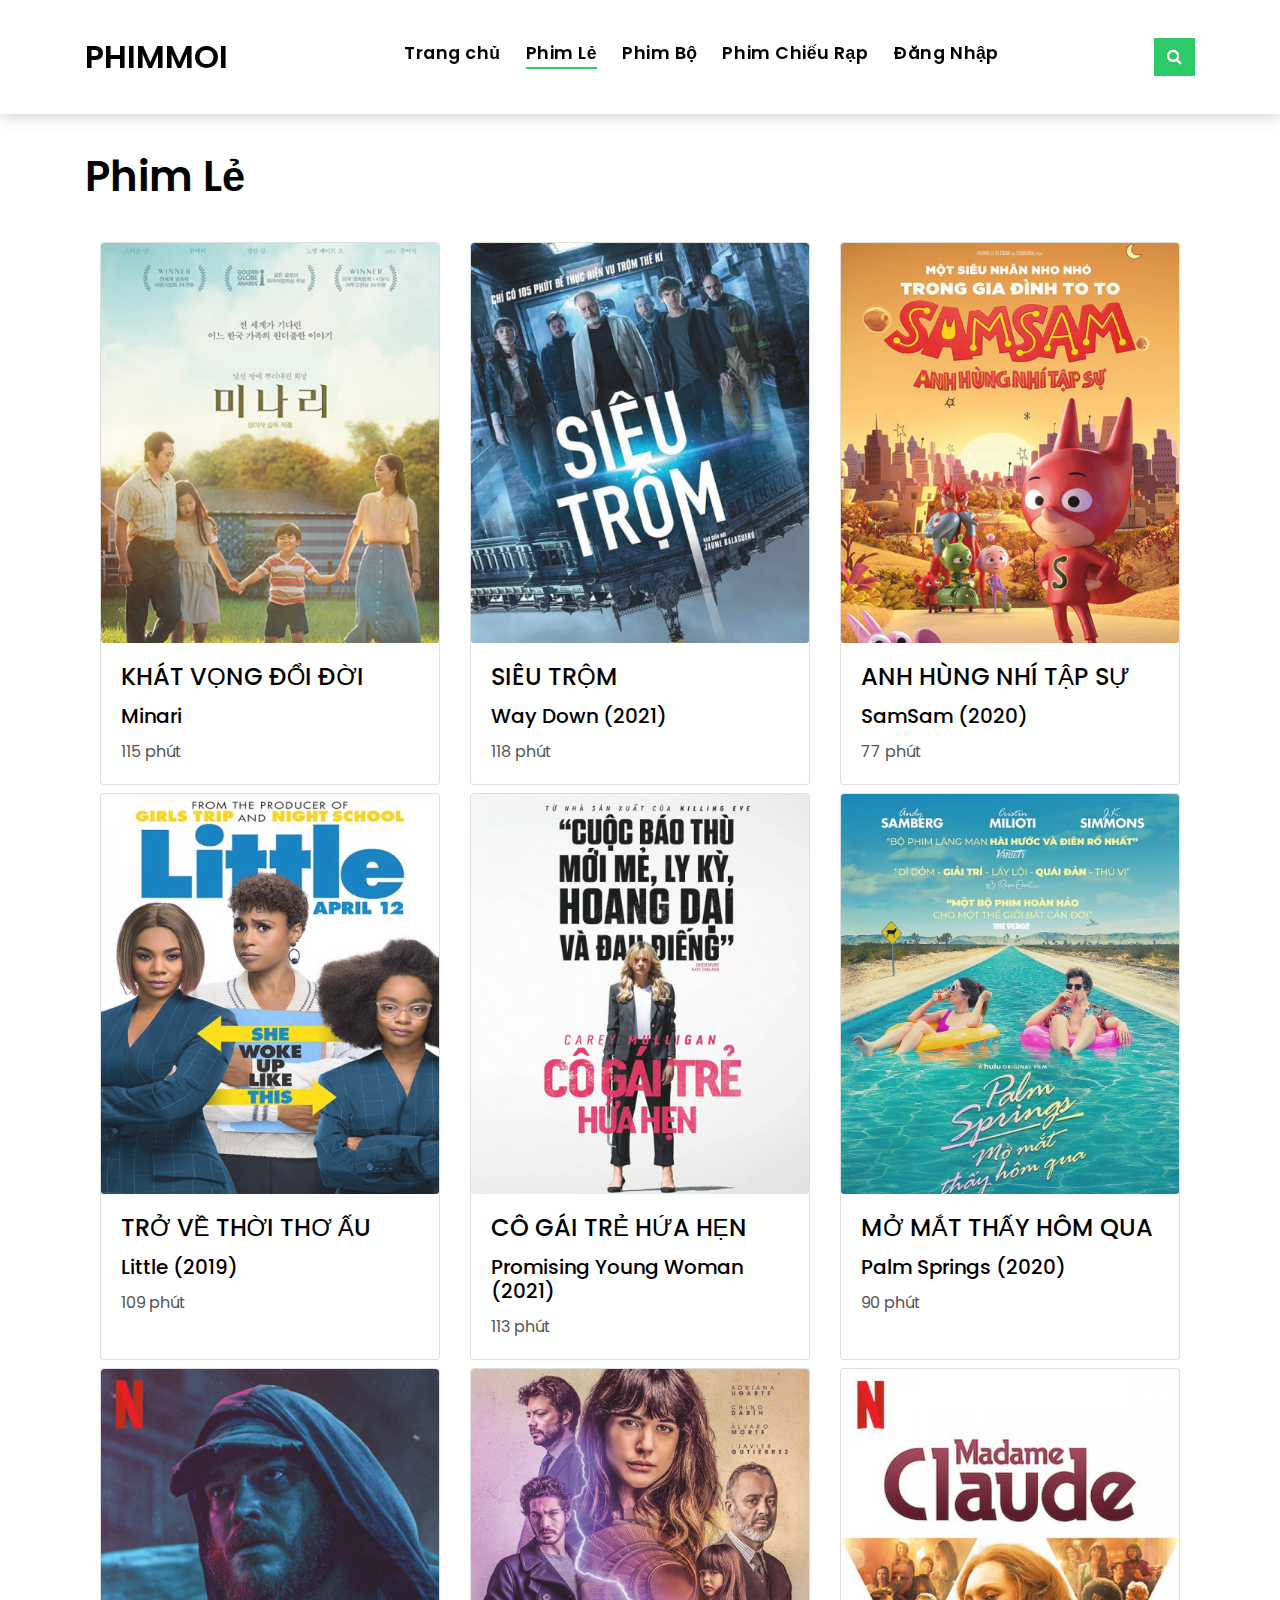
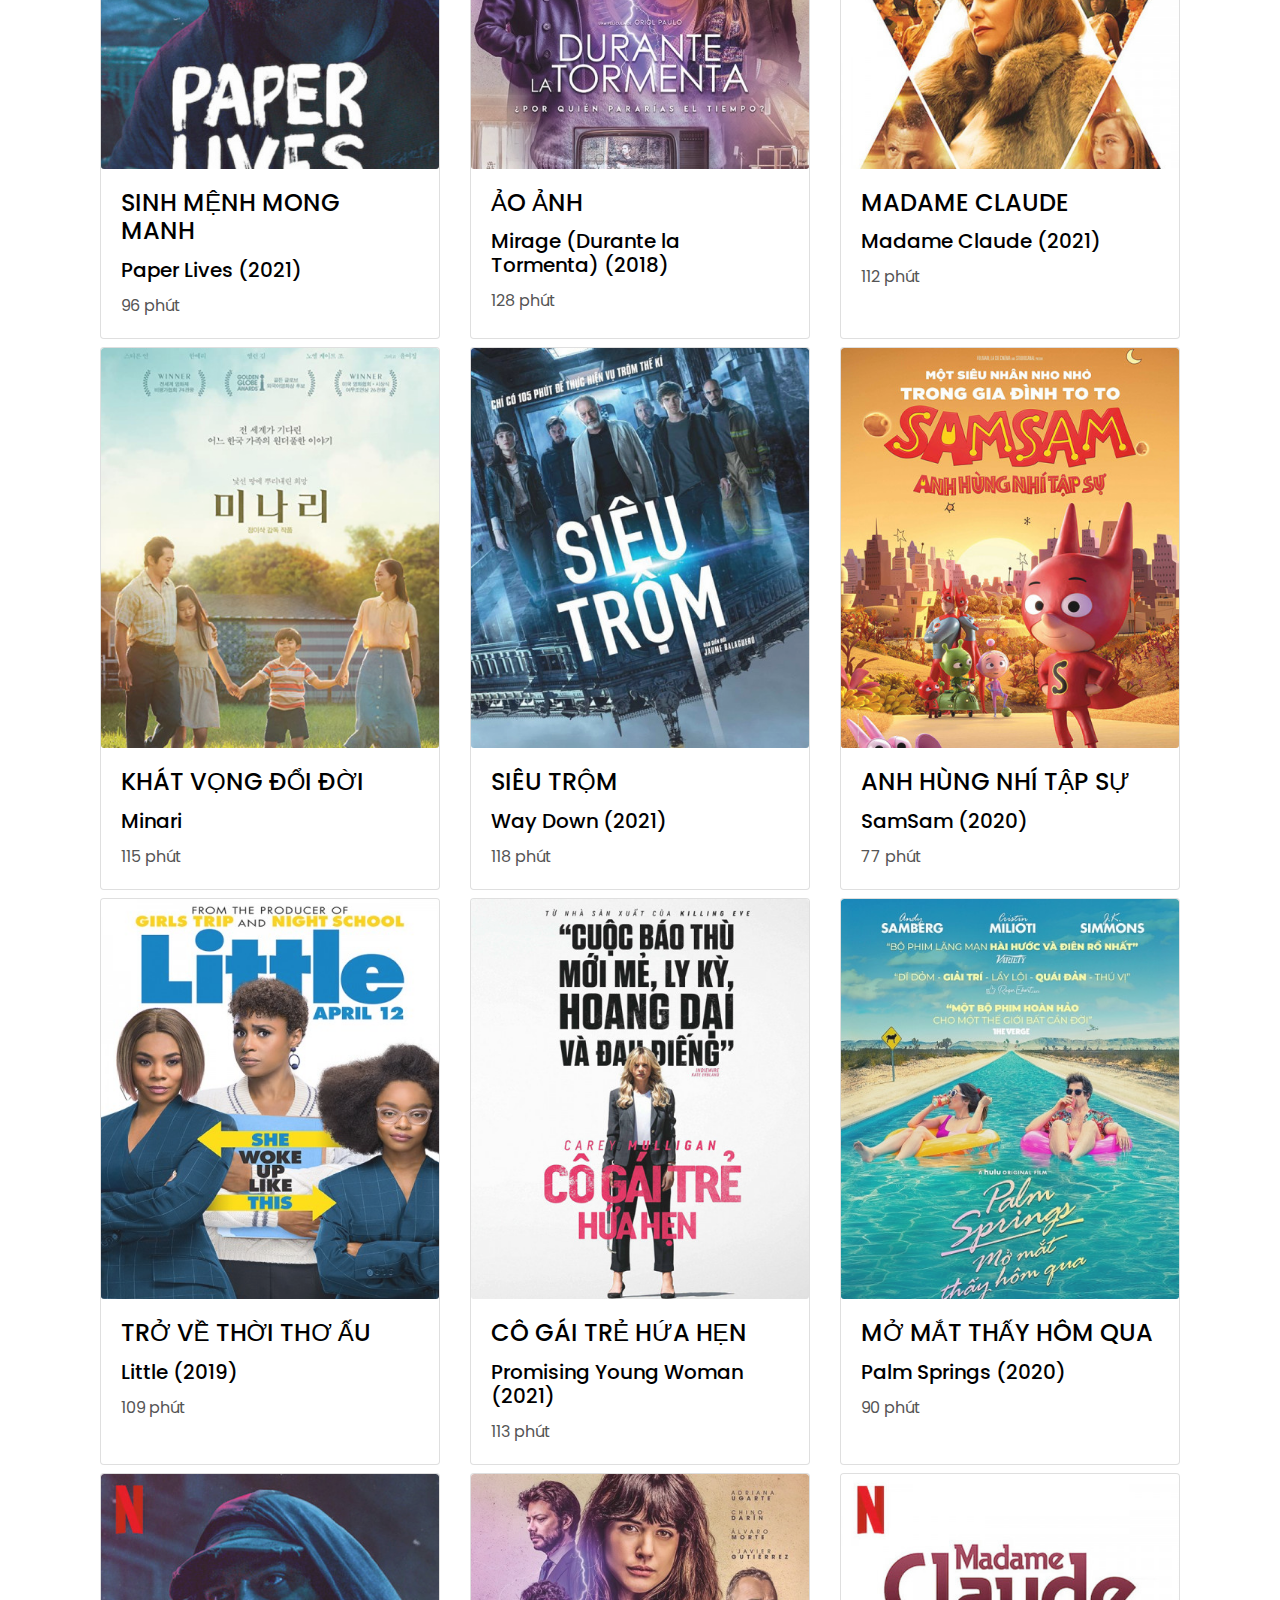
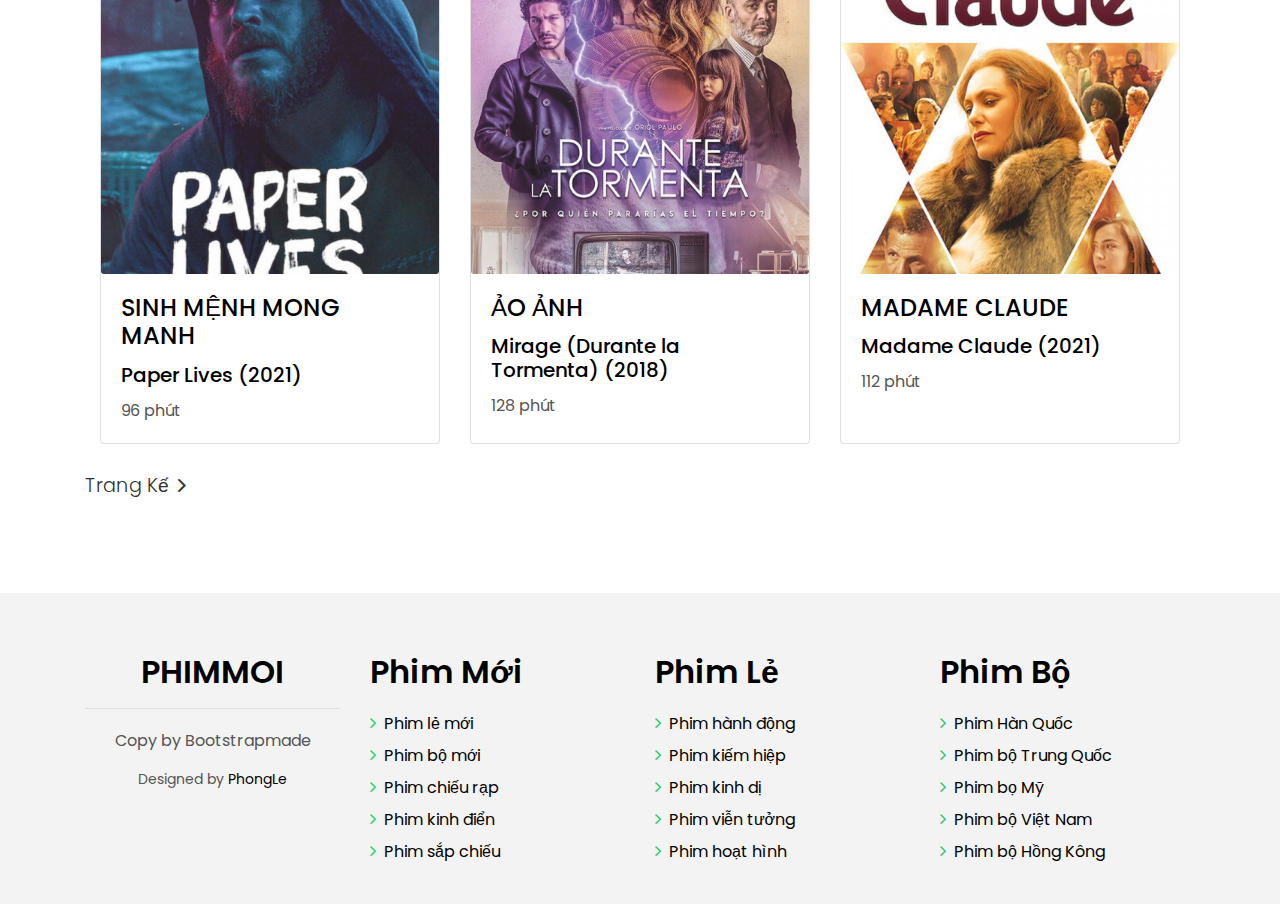
<file: Phimle.html>
<!DOCTYPE html>
<html lang="en">

<head>
    <meta charset="utf-8">
    <meta content="width=device-width, initial-scale=1.0" name="viewport">

    <title>PHIMMOI</title>
    <meta content="" name="description">
    <meta content="" name="keywords">

    <!-- Favicons -->
    <link href="Logo/logo.jpg" rel="icon">
    <link href="Logo/logo.jpg" rel="apple-touch-icon">

    <!-- Google Fonts -->
    <link href="https://fonts.googleapis.com/css?family=Poppins:300,400,500,600,700" rel="stylesheet">

    <!-- Vendor CSS Files -->
    <link href="assets/vendor/bootstrap/css/bootstrap.min.css" rel="stylesheet">
    <link href="assets/vendor/ionicons/css/ionicons.min.css" rel="stylesheet">
    <link href="assets/vendor/animate.css/animate.min.css" rel="stylesheet">
    <link href="assets/vendor/font-awesome/css/font-awesome.min.css" rel="stylesheet">
    <link href="assets/vendor/owl.carousel/assets/owl.carousel.min.css" rel="stylesheet">
    <!-- Template Main CSS File -->
    <link href="assets/css/style.css" rel="stylesheet">

    <!-- =======================================================
  * Template Name: EstateAgency - v2.2.1
  * Template URL: https://bootstrapmade.com/real-estate-agency-bootstrap-template/
  * Author: BootstrapMade.com
  * License: https://bootstrapmade.com/license/
  ======================================================== -->
</head>

<body>

    <!-- ======= Property Search Section ======= -->
    <div class="click-closed"></div>
    <!--/ Form Search Star /-->
    <div class="box-collapse">
        <div class="title-box-d">
            <h3 class="title-d">Tìm Kiếm</h3>
        </div>
        <span class="close-box-collapse right-boxed ion-ios-close"></span>
        <div class="box-collapse-wrap form">
            <form class="form-a">
                <div class="row">
                    <div class="col-md-12 mb-2">
                        <div class="form-group">
                            <input type="text" class="form-control form-control-lg form-control-a" placeholder="Nhập tên phim....">
                        </div>
                    </div>
                    <div class="col-md-6 mb-2">
                        <div class="form-group">
                            <label for="city">Hình Thức</label>
                            <select class="form-control form-control-lg form-control-a" id="city">
                                <option>Tất Cả</option>
                                <option>Phim Lẻ</option>
                                <option>Phim Bộ</option>
                                <option>Phim Chiếu Rạp</option>
                                <option>Phim Kinh Điển</option>
                            </select>
                        </div>
                    </div>
                    <div class="col-md-6 mb-2">
                        <div class="form-group">
                            <label for="city">Ngôn Ngữ</label>
                            <select class="form-control form-control-lg form-control-a" id="city">
                                <option>Tất Cả</option>
                                <option>Tiếng Việt</option>
                                <option>Thuyết Minh</option>
                                <option>Lồng Tiếng</option>
                                <option>VietSub</option>
                            </select>
                        </div>
                    </div>
                    <div class="col-md-6 mb-2">
                        <div class="form-group">
                            <label for="city">Thể Loại</label>
                            <select class="form-control form-control-lg form-control-a" id="city">
                                <option>Tất Cả</option>
                                <option>Phim hành động</option>
                                <option>Phim viễn tưởng</option>
                                <option>Phim chiến tranh</option>
                                <option>Phim hình sự</option>
                                <option>Phim phiêu lưu</option>
                                <option>Phim hài hước</option>
                                <option>Phim võ thuật</option>
                                <option>Phim kinh dị</option>
                                <option>Phim hồi hộp-Gây cấn</option>
                                <option>Phim Bí ẩn-Siêu nhiên</option>
                                <option>Phim cổ trang</option>
                                <option>Phim thần thoại</option>
                                <option>Phim tâm lý</option>
                                <option>Phim tài liệu</option>
                                <option>Phim tình cảm-Lãng mạn</option>
                                <option>Phim chính kịch - Drama</option>
                                <option>Phim Thể thao-Âm nhạc</option>
                                <option>Phim gia đình</option>
                                <option>Phim hoạt hình</option>
                            </select>
                        </div>
                    </div>
                    <div class="col-md-6 mb-2">
                        <div class="form-group">
                            <label for="Type">Quốc Gia</label>
                            <select class="form-control form-control-lg form-control-a" id="Type">
                                <option>Tất Cả</option>
                                <option>Việt Nam</option>
                                <option>Trung Quốc</option>
                                <option>Mỹ</option>
                                <option>Hàn Quốc</option>
                                <option>Nhật Bản</option>
                                <option>Hồng Kông</option>
                                <option>Ấn Độ</option>
                                <option>Thái Lan</option>
                                <option>Pháp</option>
                                <option>Đài Loan</option>
                                <option>Úc</option>
                                <option>Anh</option>
                                <option>Canada</option>
                                <option>Quốc gia khác</option>
                            </select>
                        </div>
                    </div>
                    <div class="col-md-6 mb-2">
                        <div class="form-group">
                            <label for="city">Năm</label>
                            <select class="form-control form-control-lg form-control-a" id="city">
                                <option>Tất Cả</option>
                                <option>2021</option>
                                <option>2020</option>
                                <option>2019</option>
                                <option>2018</option>
                                <option>2017</option>
                                <option>2016</option>
                                <option>2015</option>
                                <option>201 trở về trước</option>
                            </select>
                        </div>
                    </div>

                    <div class="col-md-12">
                        <button type="submit" class="btn btn-b">Tìm Kiếm</button>
                    </div>
                </div>
            </form>
        </div>
    </div>
    <!-- End Property Search Section -->>

    <!-- ======= Header/Navbar ======= -->
    <nav class="navbar navbar-default navbar-trans navbar-expand-lg fixed-top">
        <div class="container">
            <button class="navbar-toggler collapsed" type="button" data-toggle="collapse" data-target="#navbarDefault" aria-controls="navbarDefault" aria-expanded="false" aria-label="Toggle navigation">
        <span></span>
        <span></span>
        <span></span>
      </button>
            <a class="navbar-brand text-brand" href="index.html">PHIMMOI
            </a>
            <button type="button" class="btn btn-link nav-search navbar-toggle-box-collapse d-md-none" data-toggle="collapse" data-target="#navbarTogglerDemo01" aria-expanded="false">
        <span class="fa fa-search" aria-hidden="true"></span>
      </button>
            <div class="navbar-collapse collapse justify-content-center" id="navbarDefault">
                <ul class="navbar-nav">
                    <li class="nav-item">
                        <a class="nav-link" href="index.html">Trang chủ</a>
                    </li>
                    <li class="nav-item">
                        <a class="nav-link active" href="Phimle.html">Phim Lẻ</a>
                    </li>
                    <li class="nav-item">
                        <a class="nav-link" href="PhimBo.html">Phim Bộ</a>
                    </li>
                    <li class="nav-item">
                        <a class="nav-link" href="PhimChieuRap.html">Phim Chiếu Rạp</a>
                    </li>
                    <li class="nav-item">
                        <a class="nav-link" href="login.html">Đăng Nhập</a>
                    </li>
                </ul>
            </div>
            <button type="button" class="btn btn-b-n navbar-toggle-box-collapse d-none d-md-block" data-toggle="collapse" data-target="#navbarTogglerDemo01" aria-expanded="false">
        <span class="fa fa-search" aria-hidden="true"></span>
      </button>
        </div>
    </nav>
    <!-- End Header/Navbar -->

    <main id="main">

        <!-- Phim Chiếu Rạp Mới -->
        <section class="section-property section-t8">
            <div class="container">
                <div class="row">
                    <div class="col-md-12">
                        <div class="title-wrap d-flex justify-content-between">
                            <div class="title-box">
                                <h2 class="title-a">Phim Lẻ</h2>
                            </div>
                        </div>
                    </div>
                </div>

                <div class="container mybg mt-23">
                    <div class="row row-cols-1 row-cols-md-3">
                        <!-- KHÁT VỌNG ĐỔI ĐỜI -->
                        <div class="col mb-2">
                            <div class="card h-100">
                                <div class="card-img hovergallery">
                                    <a href="media.html"><img src="assets/img/khatvongdoidoi.jpg" class="card-img-top" alt="..."></a>
                                </div>
                                <div class="card-body">
                                    <a href="media.html" class="hovertext">
                                        <h4 class="card-title">KHÁT VỌNG ĐỔI ĐỜI</h4>
                                    </a>
                                    <a href="media.html" class="hovertext">
                                        <h5 class="card-title">Minari</h5>
                                    </a>
                                    <p class="card-text">115 phút</p>
                                </div>
                            </div>
                        </div>
                        <!-- SIÊU TRỘM -->
                        <div class="col mb-2">
                            <div class="card h-100">
                                <div class="card-img hovergallery">
                                    <a href="media.html"><img src="assets/img/sieutrom.jpg" class="card-img-top" alt="..."></a>
                                </div>
                                <div class="card-body">
                                    <a href="media.html" class="hovertext">
                                        <h4 class="card-title">SIÊU TRỘM</h4>
                                    </a>
                                    <a href="media.html" class="hovertext">
                                        <h5 class="card-title">Way Down (2021)</h5>
                                    </a>
                                    <p class="card-text">118 phút</p>
                                </div>
                            </div>
                        </div>
                        <!-- ANH HÙNG NHÍ TẬP SỰ -->
                        <div class="col mb-2">
                            <div class="card h-100">
                                <div class="card-img hovergallery">
                                    <a href="media.html"><img src="assets/img/anhhungnhitapsu.jpg" class="card-img-top" alt="..."></a>
                                </div>
                                <div class="card-body">
                                    <a href="media.html" class="hovertext">
                                        <h4 class="card-title">ANH HÙNG NHÍ TẬP SỰ</h4>
                                    </a>
                                    <a href="media.html" class="hovertext">
                                        <h5 class="card-title">SamSam (2020)</h5>
                                    </a>
                                    <p class="card-text">77 phút</p>
                                </div>
                            </div>
                        </div>
                        <!-- TRỞ VỀ THỜI THƠ ẤU -->
                        <div class="col mb-2">
                            <div class="card h-100">
                                <div class="card-img hovergallery">
                                    <a href="media.html"><img src="assets/img/trovethoithoau.jpg" class="card-img-top" alt="..."></a>
                                </div>
                                <div class="card-body">
                                    <a href="media.html" class="hovertext">
                                        <h4 class="card-title">TRỞ VỀ THỜI THƠ ẤU</h4>
                                    </a>
                                    <a href="media.html" class="hovertext">
                                        <h5 class="card-title">Little (2019)</h5>
                                    </a>
                                    <p class="card-text">109 phút</p>
                                </div>
                            </div>
                        </div>
                        <!-- CÔ GÁI TRẺ HỨA HẸN -->
                        <div class="col mb-2">
                            <div class="card h-100">
                                <div class="card-img hovergallery">
                                    <a href="media.html"><img src="assets/img/cogaitrehuahen.jpg" class="card-img-top" alt="..."></a>
                                </div>
                                <div class="card-body">
                                    <a href="media.html" class="hovertext">
                                        <h4 class="card-title">CÔ GÁI TRẺ HỨA HẸN</h4>
                                    </a>
                                    <a href="media.html" class="hovertext">
                                        <h5 class="card-title">Promising Young Woman (2021)</h5>
                                    </a>
                                    <p class="card-text">113 phút</p>
                                </div>
                            </div>
                        </div>
                        <!-- MỞ MẮT THẤY HÔM QUA -->
                        <div class="col mb-2">
                            <div class="card h-100">
                                <div class="card-img hovergallery">
                                    <a href="media.html"><img src="assets/img/momatthayhomqua.jpg" class="card-img-top" alt="..."></a>
                                </div>
                                <div class="card-body">
                                    <a href="media.html" class="hovertext">
                                        <h4 class="card-title">MỞ MẮT THẤY HÔM QUA</h4>
                                    </a>
                                    <a href="media.html" class="hovertext">
                                        <h5 class="card-title">Palm Springs (2020)</h5>
                                    </a>
                                    <p class="card-text">90 phút</p>
                                </div>
                            </div>
                        </div>
                        <!-- SINH MỆNH MONG MANH -->
                        <div class="col mb-2">
                            <div class="card h-100">
                                <div class="card-img hovergallery">
                                    <a href="media.html"><img src="assets/img/sinhmenhmongmanh.jpg" class="card-img-top" alt="..."></a>
                                </div>
                                <div class="card-body">
                                    <a href="media.html" class="hovertext">
                                        <h4 class="card-title">SINH MỆNH MONG MANH</h4>
                                    </a>
                                    <a href="media.html" class="hovertext">
                                        <h5 class="card-title">Paper Lives (2021)</h5>
                                    </a>
                                    <p class="card-text">96 phút</p>
                                </div>
                            </div>
                        </div>
                        <!-- ẢO ẢNH -->
                        <div class="col mb-2">
                            <div class="card h-100">
                                <div class="card-img hovergallery">
                                    <a href="media.html"><img src="assets/img/aoanh.jpg" class="card-img-top" alt="..."></a>
                                </div>
                                <div class="card-body">
                                    <a href="media.html" class="hovertext">
                                        <h4 class="card-title">ẢO ẢNH</h4>
                                    </a>
                                    <a href="media.html" class="hovertext">
                                        <h5 class="card-title">Mirage (Durante la Tormenta) (2018)</h5>
                                    </a>
                                    <p class="card-text">128 phút</p>
                                </div>
                            </div>
                        </div>
                        <!-- MADAME CLAUDE -->
                        <div class="col mb-2">
                            <div class="card h-100">
                                <div class="card-img hovergallery">
                                    <a href="media.html"><img src="assets/img/MADAMECLAUDE.jpg" class="card-img-top" alt="..."></a>
                                </div>
                                <div class="card-body">
                                    <a href="media.html" class="hovertext">
                                        <h4 class="card-title">MADAME CLAUDE</h4>
                                    </a>
                                    <a href="media.html" class="hovertext">
                                        <h5 class="card-title">Madame Claude (2021)</h5>
                                    </a>
                                    <p class="card-text">112 phút</p>
                                </div>
                            </div>
                        </div>
                        <!-- KHÁT VỌNG ĐỔI ĐỜI -->
                        <div class="col mb-2">
                            <div class="card h-100">
                                <div class="card-img hovergallery">
                                    <a href="media.html"><img src="assets/img/khatvongdoidoi.jpg" class="card-img-top" alt="..."></a>
                                </div>
                                <div class="card-body">
                                    <a href="media.html" class="hovertext">
                                        <h4 class="card-title">KHÁT VỌNG ĐỔI ĐỜI</h4>
                                    </a>
                                    <a href="media.html" class="hovertext">
                                        <h5 class="card-title">Minari</h5>
                                    </a>
                                    <p class="card-text">115 phút</p>
                                </div>
                            </div>
                        </div>
                        <!-- SIÊU TRỘM -->
                        <div class="col mb-2">
                            <div class="card h-100">
                                <div class="card-img hovergallery">
                                    <a href="media.html"><img src="assets/img/sieutrom.jpg" class="card-img-top" alt="..."></a>
                                </div>
                                <div class="card-body">
                                    <a href="media.html" class="hovertext">
                                        <h4 class="card-title">SIÊU TRỘM</h4>
                                    </a>
                                    <a href="media.html" class="hovertext">
                                        <h5 class="card-title">Way Down (2021)</h5>
                                    </a>
                                    <p class="card-text">118 phút</p>
                                </div>
                            </div>
                        </div>
                        <!-- ANH HÙNG NHÍ TẬP SỰ -->
                        <div class="col mb-2">
                            <div class="card h-100">
                                <div class="card-img hovergallery">
                                    <a href="media.html"><img src="assets/img/anhhungnhitapsu.jpg" class="card-img-top" alt="..."></a>
                                </div>
                                <div class="card-body">
                                    <a href="media.html" class="hovertext">
                                        <h4 class="card-title">ANH HÙNG NHÍ TẬP SỰ</h4>
                                    </a>
                                    <a href="media.html" class="hovertext">
                                        <h5 class="card-title">SamSam (2020)</h5>
                                    </a>
                                    <p class="card-text">77 phút</p>
                                </div>
                            </div>
                        </div>
                        <!-- TRỞ VỀ THỜI THƠ ẤU -->
                        <div class="col mb-2">
                            <div class="card h-100">
                                <div class="card-img hovergallery">
                                    <a href="media.html"><img src="assets/img/trovethoithoau.jpg" class="card-img-top" alt="..."></a>
                                </div>
                                <div class="card-body">
                                    <a href="media.html" class="hovertext">
                                        <h4 class="card-title">TRỞ VỀ THỜI THƠ ẤU</h4>
                                    </a>
                                    <a href="media.html" class="hovertext">
                                        <h5 class="card-title">Little (2019)</h5>
                                    </a>
                                    <p class="card-text">109 phút</p>
                                </div>
                            </div>
                        </div>
                        <!-- CÔ GÁI TRẺ HỨA HẸN -->
                        <div class="col mb-2">
                            <div class="card h-100">
                                <div class="card-img hovergallery">
                                    <a href="media.html"><img src="assets/img/cogaitrehuahen.jpg" class="card-img-top" alt="..."></a>
                                </div>
                                <div class="card-body">
                                    <a href="media.html" class="hovertext">
                                        <h4 class="card-title">CÔ GÁI TRẺ HỨA HẸN</h4>
                                    </a>
                                    <a href="media.html" class="hovertext">
                                        <h5 class="card-title">Promising Young Woman (2021)</h5>
                                    </a>
                                    <p class="card-text">113 phút</p>
                                </div>
                            </div>
                        </div>
                        <!-- MỞ MẮT THẤY HÔM QUA -->
                        <div class="col mb-2">
                            <div class="card h-100">
                                <div class="card-img hovergallery">
                                    <a href="media.html"><img src="assets/img/momatthayhomqua.jpg" class="card-img-top" alt="..."></a>
                                </div>
                                <div class="card-body">
                                    <a href="media.html" class="hovertext">
                                        <h4 class="card-title">MỞ MẮT THẤY HÔM QUA</h4>
                                    </a>
                                    <a href="media.html" class="hovertext">
                                        <h5 class="card-title">Palm Springs (2020)</h5>
                                    </a>
                                    <p class="card-text">90 phút</p>
                                </div>
                            </div>
                        </div>
                        <!-- SINH MỆNH MONG MANH -->
                        <div class="col mb-2">
                            <div class="card h-100">
                                <div class="card-img hovergallery">
                                    <a href="media.html"><img src="assets/img/sinhmenhmongmanh.jpg" class="card-img-top" alt="..."></a>
                                </div>
                                <div class="card-body">
                                    <a href="media.htmlmedia.html" class="hovertext">
                                        <h4 class="card-title">SINH MỆNH MONG MANH</h4>
                                    </a>
                                    <a href="media.html" class="hovertext">
                                        <h5 class="card-title">Paper Lives (2021)</h5>
                                    </a>
                                    <p class="card-text">96 phút</p>
                                </div>
                            </div>
                        </div>
                        <!-- ẢO ẢNH -->
                        <div class="col mb-2">
                            <div class="card h-100">
                                <div class="card-img hovergallery">
                                    <a href="media.htmlmedia.html"><img src="assets/img/aoanh.jpg" class="card-img-top" alt="..."></a>
                                </div>
                                <div class="card-body">
                                    <a href="media.html" class="hovertext">
                                        <h4 class="card-title">ẢO ẢNH</h4>
                                    </a>
                                    <a href="media.html" class="hovertext">
                                        <h5 class="card-title">Mirage (Durante la Tormenta) (2018)</h5>
                                    </a>
                                    <p class="card-text">128 phút</p>
                                </div>
                            </div>
                        </div>
                        <!-- MADAME CLAUDE -->
                        <div class="col mb-2">
                            <div class="card h-100">
                                <div class="card-img hovergallery">
                                    <a href="media.html"><img src="assets/img/MADAMECLAUDE.jpg" class="card-img-top" alt="..."></a>
                                </div>
                                <div class="card-body">
                                    <a href="media.html" class="hovertext">
                                        <h4 class="card-title">MADAME CLAUDE</h4>
                                    </a>
                                    <a href="media.html" class="hovertext">
                                        <h5 class="card-title">Madame Claude (2021)</h5>
                                    </a>
                                    <p class="card-text">112 phút</p>
                                </div>
                            </div>
                        </div>
                    </div>

                </div>
                <div class="row">
                    <div class="col-md-12">
                        <div class="title-wrap d-flex justify-content-between">
                            <div class="title-link active">
                                <a href="Phimle.html">Trang Kế
                                  <span class="ion-ios-arrow-forward"></span>
                                </a>
                            </div>
                        </div>
                    </div>
                </div>
            </div>
        </section>
    </main>
    <!-- End main -->

    <!-- ======= Footer ======= -->
    <footer style="padding: 0; padding-bottom: 20px;">
        <section class="section-footer">
            <div class="container">
                <div class="row">
                    <div class="col-sm-12 col-md-3">
                        <div class="widget-a">
                            <div class="w-header-a">
                                <h3 class="w-title-a text-brand">PHIMMOI</h3>
                            </div>
                            <div class="copyright-footer">
                                <p class="copyright color-text-a">
                                    Copy by Bootstrapmade
                                </p>
                            </div>
                            <div class="credits">
                                Designed by <a href="https://www.facebook.com/profile.php?id=100033972576270">PhongLe</a>
                            </div>
                        </div>
                    </div>
                    <div class="col-sm-12 col-md-3 section-md-t3">
                        <div class="widget-a" style="text-align: left;">
                            <div class="w-header-a">
                                <h3 class="w-title-a text-brand">Phim Mới</h3>
                            </div>
                            <div class="w-body-a">
                                <div class="w-body-a">
                                    <ul class="list-unstyled">
                                        <li class="item-list-a">
                                            <i class="fa fa-angle-right"></i> <a href="Phimle.html">Phim lẻ mới</a>
                                        </li>
                                        <li class="item-list-a">
                                            <i class="fa fa-angle-right"></i> <a href="PhimBo.html">Phim bộ mới</a>
                                        </li>
                                        <li class="item-list-a">
                                            <i class="fa fa-angle-right"></i> <a href="PhimChieuRap.html">Phim chiếu rạp</a>
                                        </li>
                                        <li class="item-list-a">
                                            <i class="fa fa-angle-right"></i> <a href="PhimChieuRap.html">Phim kinh điển</a>
                                        </li>
                                        <li class="item-list-a">
                                            <i class="fa fa-angle-right"></i> <a href="Trailler.html">Phim sắp chiếu</a>
                                        </li>

                                    </ul>
                                </div>
                            </div>
                        </div>
                    </div>
                    <div class="col-sm-12 col-md-3 section-md-t3">
                        <div class="widget-a" style="text-align: left;">
                            <div class="w-header-a">
                                <h3 class="w-title-a text-brand">Phim Lẻ</h3>
                            </div>
                            <div class="w-body-a">
                                <ul class="list-unstyled">
                                    <li class="item-list-a">
                                        <i class="fa fa-angle-right"></i> <a href="#">Phim hành động</a>
                                    </li>
                                    <li class="item-list-a">
                                        <i class="fa fa-angle-right"></i> <a href="#">Phim kiếm hiệp</a>
                                    </li>
                                    <li class="item-list-a">
                                        <i class="fa fa-angle-right"></i> <a href="#">Phim kinh dị</a>
                                    </li>
                                    <li class="item-list-a">
                                        <i class="fa fa-angle-right"></i> <a href="#">Phim viễn tưởng</a>
                                    </li>
                                    <li class="item-list-a">
                                        <i class="fa fa-angle-right"></i> <a href="#">Phim hoạt hình</a>
                                    </li>
                                </ul>
                            </div>
                        </div>
                    </div>
                    <div class="col-sm-12 col-md-3 section-md-t3">
                        <div class="widget-a" style="text-align: left;">
                            <div class="w-header-a">
                                <h3 class="w-title-a text-brand">Phim Bộ</h3>
                            </div>
                            <div class="w-body-a">
                                <ul class="list-unstyled">
                                    <li class="item-list-a">
                                        <i class="fa fa-angle-right"></i> <a href="#">Phim Hàn Quốc</a>
                                    </li>
                                    <li class="item-list-a">
                                        <i class="fa fa-angle-right"></i> <a href="#">Phim bộ Trung Quốc</a>
                                    </li>
                                    <li class="item-list-a">
                                        <i class="fa fa-angle-right"></i> <a href="#">Phim bọ Mỹ</a>
                                    </li>
                                    <li class="item-list-a">
                                        <i class="fa fa-angle-right"></i> <a href="#">Phim bộ Việt Nam</a>
                                    </li>
                                    <li class="item-list-a">
                                        <i class="fa fa-angle-right"></i> <a href="#">Phim bộ Hồng Kông</a>
                                    </li>
                                </ul>
                            </div>
                        </div>
                    </div>
                </div>
            </div>
        </section>
    </footer>
    <!-- End  Footer -->

    <a href="#" class="back-to-top"><i class="fa fa-chevron-up"></i></a>
    <div id="preloader"></div>

    <!-- Vendor JS Files -->
    <script src="assets/vendor/jquery/jquery.min.js"></script>
    <script src="assets/vendor/bootstrap/js/bootstrap.bundle.min.js"></script>
    <script src="assets/vendor/jquery.easing/jquery.easing.min.js"></script>
    <script src="assets/vendor/php-email-form/validate.js"></script>
    <script src="assets/vendor/owl.carousel/owl.carousel.min.js"></script>
    <script src="assets/vendor/scrollreveal/scrollreveal.min.js"></script>

    <!-- Template Main JS File -->
    <script src="assets/js/main.js"></script>

</body>

</html>
</file>
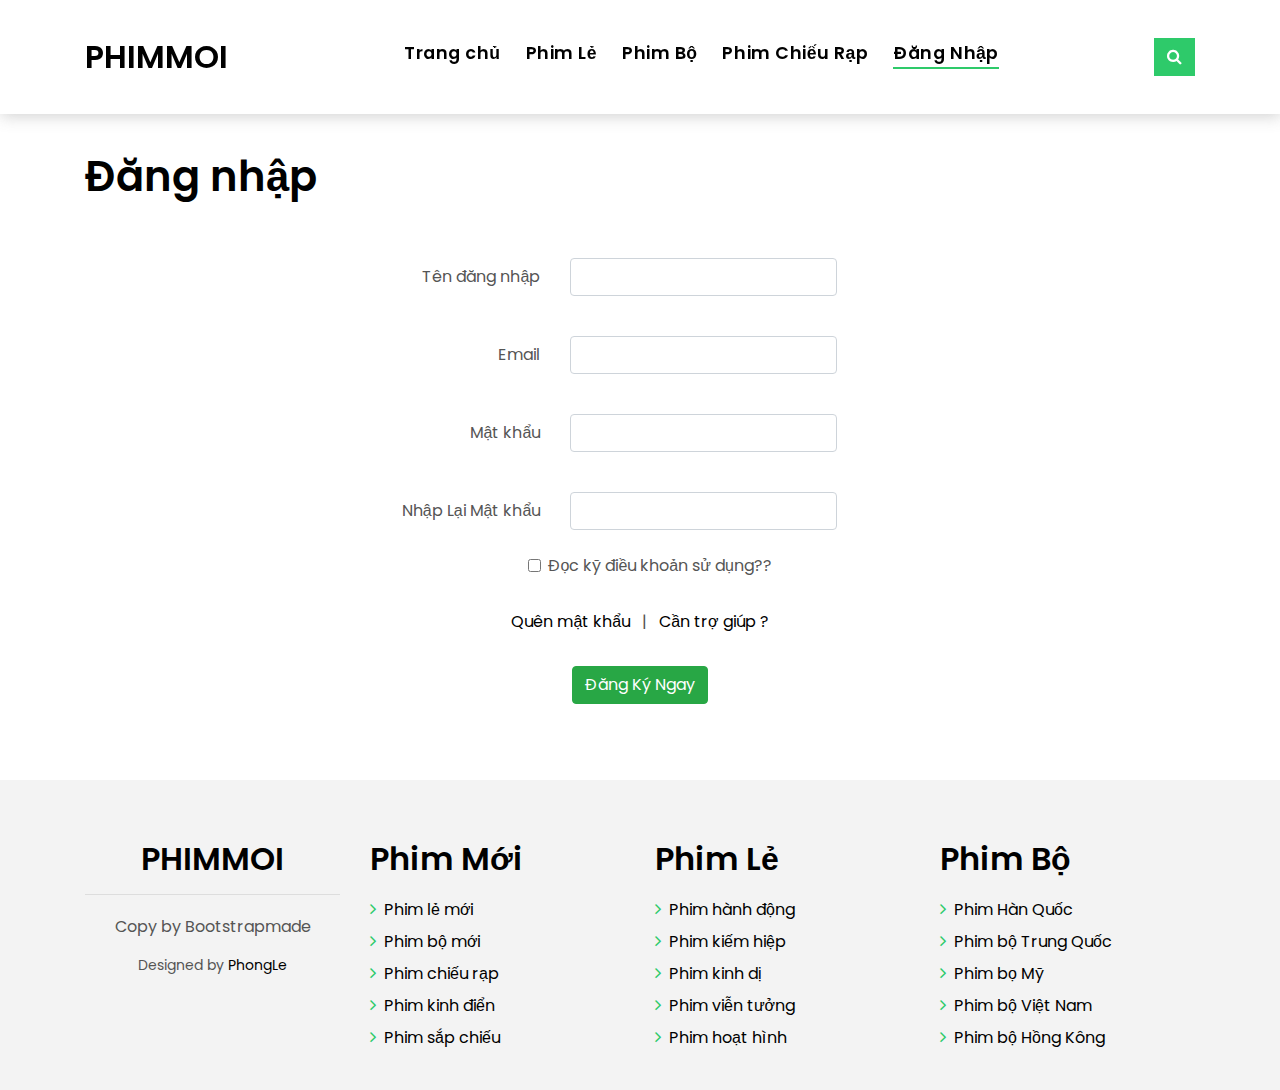
<file: Signup.html>
<!DOCTYPE html>
<html lang="en">

<head>
    <meta charset="utf-8">
    <meta content="width=device-width, initial-scale=1.0" name="viewport">

    <title>PHIMMOI</title>
    <meta content="" name="description">
    <meta content="" name="keywords">

    <!-- Favicons -->
    <link href="Logo/logo.jpg" rel="icon">
    <link href="Logo/logo.jpg" rel="apple-touch-icon">

    <!-- Google Fonts -->
    <link href="https://fonts.googleapis.com/css?family=Poppins:300,400,500,600,700" rel="stylesheet">

    <!-- Vendor CSS Files -->
    <link href="assets/vendor/bootstrap/css/bootstrap.min.css" rel="stylesheet">
    <link href="assets/vendor/ionicons/css/ionicons.min.css" rel="stylesheet">
    <link href="assets/vendor/animate.css/animate.min.css" rel="stylesheet">
    <link href="assets/vendor/font-awesome/css/font-awesome.min.css" rel="stylesheet">
    <link href="assets/vendor/owl.carousel/assets/owl.carousel.min.css" rel="stylesheet">

    <!-- Template Main CSS File -->
    <link href="assets/css/style.css" rel="stylesheet">
    <link href="assets/css/login.css" rel="stylesheet">
    <!-- =======================================================
  * Template Name: EstateAgency - v2.2.1
  * Template URL: https://bootstrapmade.com/real-estate-agency-bootstrap-template/
  * Author: BootstrapMade.com
  * License: https://bootstrapmade.com/license/
  ======================================================== -->
</head>

<body>

    <!-- ======= Property Search Section ======= -->
    <div class="click-closed"></div>
    <!--/ Form Search Star /-->
    <div class="box-collapse">
        <div class="title-box-d">
            <h3 class="title-d">Tìm Kiếm</h3>
        </div>
        <span class="close-box-collapse right-boxed ion-ios-close"></span>
        <div class="box-collapse-wrap form">
            <form class="form-a">
                <div class="row">
                    <div class="col-md-12 mb-2">
                        <div class="form-group">
                            <input type="text" class="form-control form-control-lg form-control-a" placeholder="Nhập tên phim....">
                        </div>
                    </div>
                    <div class="col-md-6 mb-2">
                        <div class="form-group">
                            <label for="city">Hình Thức</label>
                            <select class="form-control form-control-lg form-control-a" id="city">
                                <option>Tất Cả</option>
                                <option>Phim Lẻ</option>
                                <option>Phim Bộ</option>
                                <option>Phim Chiếu Rạp</option>
                                <option>Phim Kinh Điển</option>
                            </select>
                        </div>
                    </div>
                    <div class="col-md-6 mb-2">
                        <div class="form-group">
                            <label for="city">Ngôn Ngữ</label>
                            <select class="form-control form-control-lg form-control-a" id="city">
                                <option>Tất Cả</option>
                                <option>Tiếng Việt</option>
                                <option>Thuyết Minh</option>
                                <option>Lồng Tiếng</option>
                                <option>VietSub</option>
                            </select>
                        </div>
                    </div>
                    <div class="col-md-6 mb-2">
                        <div class="form-group">
                            <label for="city">Thể Loại</label>
                            <select class="form-control form-control-lg form-control-a" id="city">
                                <option>Tất Cả</option>
                                <option>Phim hành động</option>
                                <option>Phim viễn tưởng</option>
                                <option>Phim chiến tranh</option>
                                <option>Phim hình sự</option>
                                <option>Phim phiêu lưu</option>
                                <option>Phim hài hước</option>
                                <option>Phim võ thuật</option>
                                <option>Phim kinh dị</option>
                                <option>Phim hồi hộp-Gây cấn</option>
                                <option>Phim Bí ẩn-Siêu nhiên</option>
                                <option>Phim cổ trang</option>
                                <option>Phim thần thoại</option>
                                <option>Phim tâm lý</option>
                                <option>Phim tài liệu</option>
                                <option>Phim tình cảm-Lãng mạn</option>
                                <option>Phim chính kịch - Drama</option>
                                <option>Phim Thể thao-Âm nhạc</option>
                                <option>Phim gia đình</option>
                                <option>Phim hoạt hình</option>
                            </select>
                        </div>
                    </div>
                    <div class="col-md-6 mb-2">
                        <div class="form-group">
                            <label for="Type">Quốc Gia</label>
                            <select class="form-control form-control-lg form-control-a" id="Type">
                                <option>Tất Cả</option>
                                <option>Việt Nam</option>
                                <option>Trung Quốc</option>
                                <option>Mỹ</option>
                                <option>Hàn Quốc</option>
                                <option>Nhật Bản</option>
                                <option>Hồng Kông</option>
                                <option>Ấn Độ</option>
                                <option>Thái Lan</option>
                                <option>Pháp</option>
                                <option>Đài Loan</option>
                                <option>Úc</option>
                                <option>Anh</option>
                                <option>Canada</option>
                                <option>Quốc gia khác</option>
                            </select>
                        </div>
                    </div>
                    <div class="col-md-6 mb-2">
                        <div class="form-group">
                            <label for="city">Năm</label>
                            <select class="form-control form-control-lg form-control-a" id="city">
                                <option>Tất Cả</option>
                                <option>2021</option>
                                <option>2020</option>
                                <option>2019</option>
                                <option>2018</option>
                                <option>2017</option>
                                <option>2016</option>
                                <option>2015</option>
                                <option>201 trở về trước</option>
                            </select>
                        </div>
                    </div>

                    <div class="col-md-12">
                        <button type="submit" class="btn btn-b">Tìm Kiếm</button>
                    </div>
                </div>
            </form>
        </div>
    </div>
    <!-- End Property Search Section -->>

    <!-- ======= Header/Navbar ======= -->
    <nav class="navbar navbar-default navbar-trans navbar-expand-lg fixed-top">
        <div class="container">
            <button class="navbar-toggler collapsed" type="button" data-toggle="collapse" data-target="#navbarDefault" aria-controls="navbarDefault" aria-expanded="false" aria-label="Toggle navigation">
        <span></span>
        <span></span>
        <span></span>
      </button>
            <a class="navbar-brand text-brand" href="index.html">PHIMMOI
            </a>
            <button type="button" class="btn btn-link nav-search navbar-toggle-box-collapse d-md-none" data-toggle="collapse" data-target="#navbarTogglerDemo01" aria-expanded="false">
        <span class="fa fa-search" aria-hidden="true"></span>
      </button>
            <div class="navbar-collapse collapse justify-content-center" id="navbarDefault">
                <ul class="navbar-nav">
                    <li class="nav-item">
                        <a class="nav-link" href="index.html">Trang chủ</a>
                    </li>
                    <li class="nav-item">
                        <a class="nav-link" href="Phimle.html">Phim Lẻ</a>
                    </li>
                    <li class="nav-item">
                        <a class="nav-link" href="PhimBo.html">Phim Bộ</a>
                    </li>
                    <li class="nav-item">
                        <a class="nav-link" href="PhimChieuRap.html">Phim Chiếu Rạp</a>
                    </li>
                    <li class="nav-item">
                        <a class="nav-link active" href="login.html">Đăng Nhập</a>
                    </li>
                </ul>
            </div>
            <button type="button" class="btn btn-b-n navbar-toggle-box-collapse d-none d-md-block" data-toggle="collapse" data-target="#navbarTogglerDemo01" aria-expanded="false">
        <span class="fa fa-search" aria-hidden="true"></span>
      </button>
        </div>
    </nav>
    <!-- End Header/Navbar -->

    <main id="main">
        <section class="section-property section-t8">
            <div class="container">
                <div class="row">
                    <div class="col-md-12">
                        <div class="title-wrap d-flex justify-content-between">
                            <div class="title-box">
                                <h2 class="title-a">Đăng nhập</h2>
                            </div>
                        </div>
                    </div>
                </div>
                <div class="container-sm">

                    <div class="col-md-6 offset-md-3">
                        <form name="frmLogin" action="" method="">
                            <div class="row p-3">
                                <label class="col-md-4 col-form-label text-right " for="txtName">Tên đăng nhập</label>
                                <div class="col-md-7">
                                    <input type="text" class="form-control" id="txtName">
                                    <div class="mt-2 position:absolute" id="viewErrorName"></div>
                                </div>

                            </div>
                            <div class="row p-3">
                                <label class="col-md-4 col-form-label text-right " for="txtName">Email</label>
                                <div class="col-md-7">
                                    <input type="text" class="form-control" id="txtName">
                                    <div class="mt-2 position:absolute" id="viewErrorName"></div>
                                </div>

                            </div>
                            <div class="row p-3">
                                <label class="col-md-4 col-form-label text-right" for="txtPass">Mật khẩu</label>
                                <div class="col-md-7">
                                    <input type="text" class="form-control" id="txtPass">
                                    <!-- placeholder="password" -->
                                    <div class="mt-2" id="viewErrorPass"></div>
                                </div>

                            </div>
                            <div class="row p-3">
                                <label class="col-md-4 col-form-label text-right" for="txtConfirmPass">Nhập Lại Mật khẩu</label>
                                <div class="col-md-7">
                                    <input type="text" class="form-control" id="txtConfirmPass">
                                    <!-- placeholder="password" -->
                                    <div class="mt-2" id="viewErrorPass"></div>
                                </div>

                            </div>
                            <div class="form-group">
                                <div class="col-md-7 offset-md-3">
                                    <div class="form-check">
                                        <input type="checkbox" class="form-check-input" id="ckSave" />
                                        <label class="form-check-label" for="ckSave">Đọc kỹ điều khoản sử dụng??</label>
                                    </div>
                                </div>
                            </div>
                            <div class="row p-3">
                                <div class="col-md-12 text-center">
                                    <a href=#>Quên mật khẩu</a> &nbsp;&nbsp;|&nbsp;&nbsp;
                                    <a href=#>Cần trợ giúp ?</a>
                                </div>
                            </div>
                            <div class="row p-3">
                                <div class="col-md-12 text-center">
                                    <button type="button" class="btn btn-success"><a href="index.html" style="color: white;">Đăng Ký Ngay</a></button>
                                </div>

                            </div>
                        </form>

                    </div>



                </div>
            </div>
        </section>

    </main>
    <!-- End #main -->

    <!-- ======= Footer ======= -->
    <footer style="padding: 0; padding-bottom: 20px;">
        <section class="section-footer">
            <div class="container">
                <div class="row">
                    <div class="col-sm-12 col-md-3">
                        <div class="widget-a">
                            <div class="w-header-a">
                                <h3 class="w-title-a text-brand">PHIMMOI</h3>
                            </div>
                            <div class="copyright-footer">
                                <p class="copyright color-text-a">
                                    Copy by Bootstrapmade
                                </p>
                            </div>
                            <div class="credits">
                                Designed by <a href="https://www.facebook.com/profile.php?id=100033972576270">PhongLe</a>
                            </div>
                        </div>
                    </div>
                    <div class="col-sm-12 col-md-3 section-md-t3">
                        <div class="widget-a" style="text-align: left;">
                            <div class="w-header-a">
                                <h3 class="w-title-a text-brand">Phim Mới</h3>
                            </div>
                            <div class="w-body-a">
                                <div class="w-body-a">
                                    <ul class="list-unstyled">
                                        <li class="item-list-a">
                                            <i class="fa fa-angle-right"></i> <a href="Phimle.html">Phim lẻ mới</a>
                                        </li>
                                        <li class="item-list-a">
                                            <i class="fa fa-angle-right"></i> <a href="PhimBo.html">Phim bộ mới</a>
                                        </li>
                                        <li class="item-list-a">
                                            <i class="fa fa-angle-right"></i> <a href="PhimChieuRap.html">Phim chiếu rạp</a>
                                        </li>
                                        <li class="item-list-a">
                                            <i class="fa fa-angle-right"></i> <a href="PhimChieuRap.html">Phim kinh điển</a>
                                        </li>
                                        <li class="item-list-a">
                                            <i class="fa fa-angle-right"></i> <a href="Trailler.html">Phim sắp chiếu</a>
                                        </li>

                                    </ul>
                                </div>
                            </div>
                        </div>
                    </div>
                    <div class="col-sm-12 col-md-3 section-md-t3">
                        <div class="widget-a" style="text-align: left;">
                            <div class="w-header-a">
                                <h3 class="w-title-a text-brand">Phim Lẻ</h3>
                            </div>
                            <div class="w-body-a">
                                <ul class="list-unstyled">
                                    <li class="item-list-a">
                                        <i class="fa fa-angle-right"></i> <a href="#">Phim hành động</a>
                                    </li>
                                    <li class="item-list-a">
                                        <i class="fa fa-angle-right"></i> <a href="#">Phim kiếm hiệp</a>
                                    </li>
                                    <li class="item-list-a">
                                        <i class="fa fa-angle-right"></i> <a href="#">Phim kinh dị</a>
                                    </li>
                                    <li class="item-list-a">
                                        <i class="fa fa-angle-right"></i> <a href="#">Phim viễn tưởng</a>
                                    </li>
                                    <li class="item-list-a">
                                        <i class="fa fa-angle-right"></i> <a href="#">Phim hoạt hình</a>
                                    </li>
                                </ul>
                            </div>
                        </div>
                    </div>
                    <div class="col-sm-12 col-md-3 section-md-t3">
                        <div class="widget-a" style="text-align: left;">
                            <div class="w-header-a">
                                <h3 class="w-title-a text-brand">Phim Bộ</h3>
                            </div>
                            <div class="w-body-a">
                                <ul class="list-unstyled">
                                    <li class="item-list-a">
                                        <i class="fa fa-angle-right"></i> <a href="#">Phim Hàn Quốc</a>
                                    </li>
                                    <li class="item-list-a">
                                        <i class="fa fa-angle-right"></i> <a href="#">Phim bộ Trung Quốc</a>
                                    </li>
                                    <li class="item-list-a">
                                        <i class="fa fa-angle-right"></i> <a href="#">Phim bọ Mỹ</a>
                                    </li>
                                    <li class="item-list-a">
                                        <i class="fa fa-angle-right"></i> <a href="#">Phim bộ Việt Nam</a>
                                    </li>
                                    <li class="item-list-a">
                                        <i class="fa fa-angle-right"></i> <a href="#">Phim bộ Hồng Kông</a>
                                    </li>
                                </ul>
                            </div>
                        </div>
                    </div>
                </div>
            </div>
        </section>
    </footer>
    <!-- End  Footer -->

    <a href="#" class="back-to-top"><i class="fa fa-chevron-up"></i></a>
    <div id="preloader"></div>

    <!-- Vendor JS Files -->
    <script src="assets/vendor/jquery/jquery.min.js"></script>
    <script src="assets/vendor/bootstrap/js/bootstrap.bundle.min.js"></script>
    <script src="assets/vendor/jquery.easing/jquery.easing.min.js"></script>
    <script src="assets/vendor/php-email-form/validate.js"></script>
    <script src="assets/vendor/owl.carousel/owl.carousel.min.js"></script>
    <script src="assets/vendor/scrollreveal/scrollreveal.min.js"></script>

    <!-- Template Main JS File -->
    <script src="assets/js/main.js"></script>
    <script src="assets/js/login.js"></script>
</body>

</html>
</file>
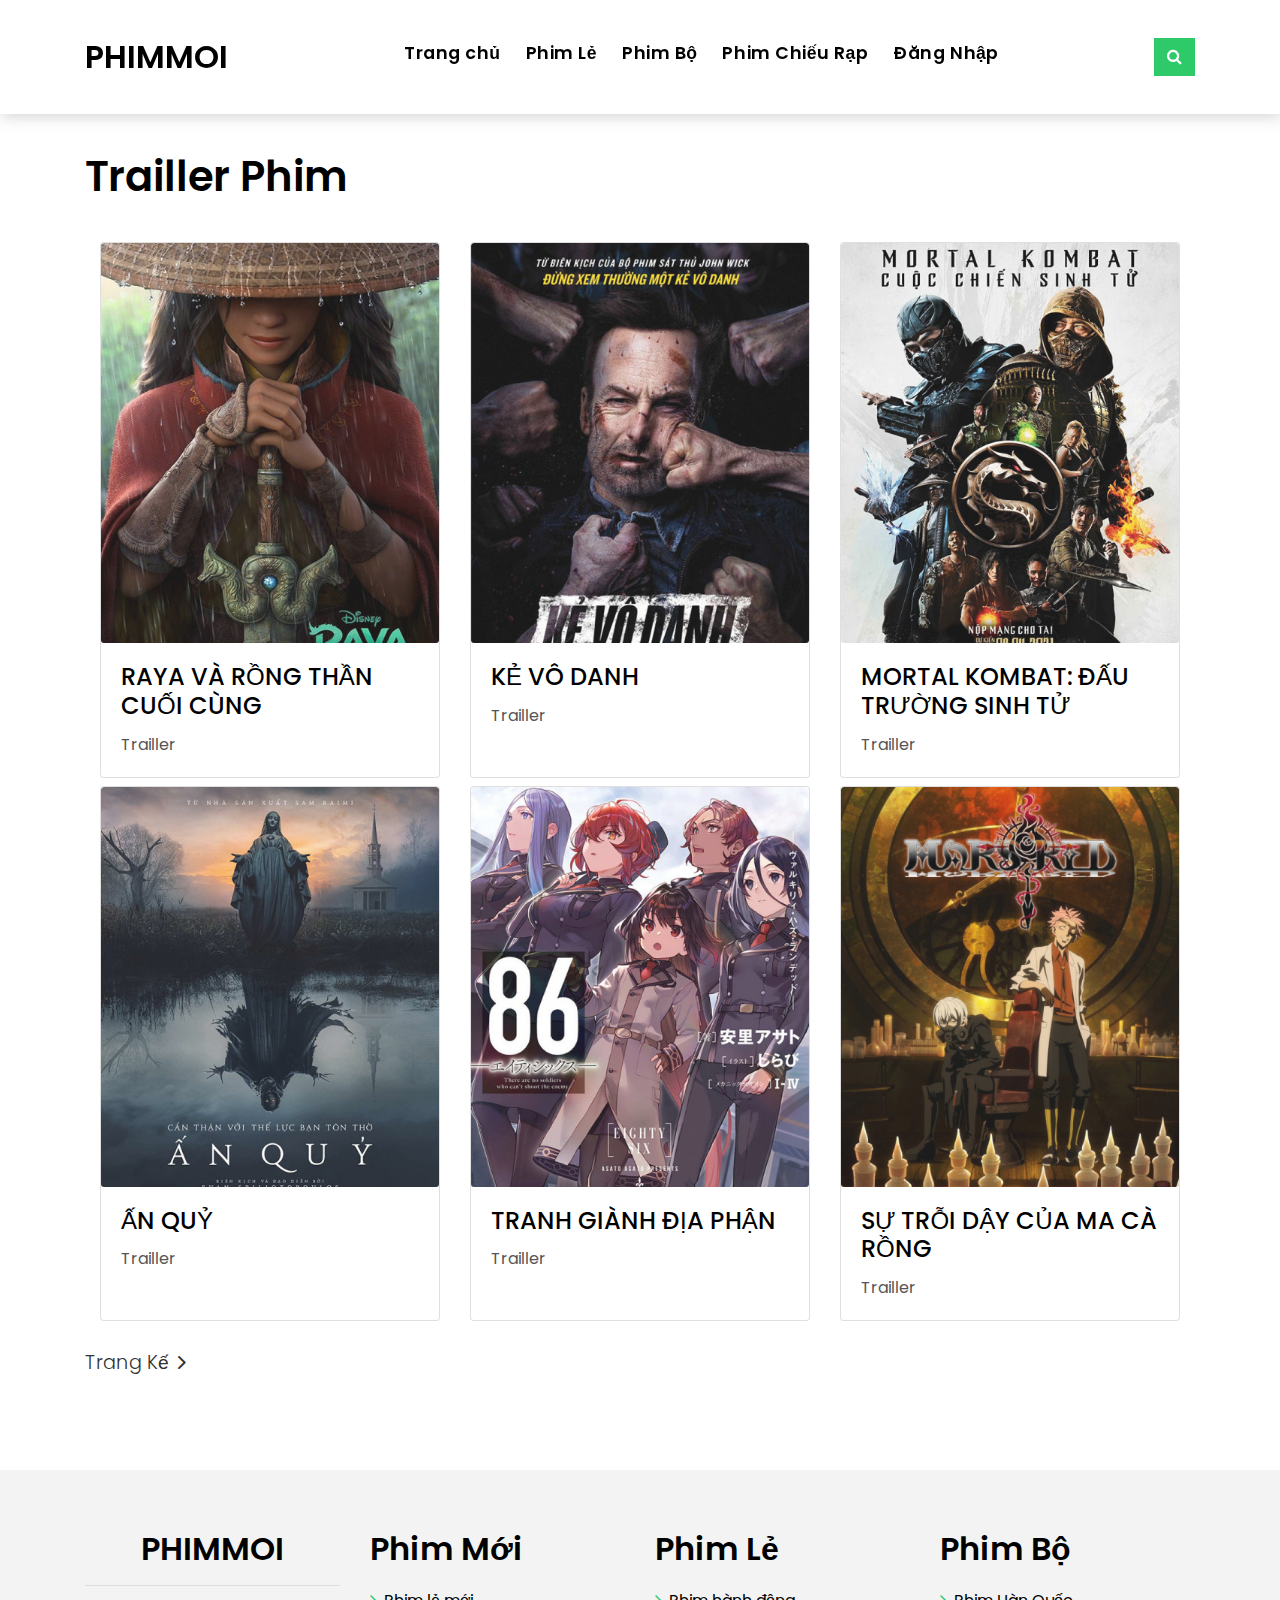
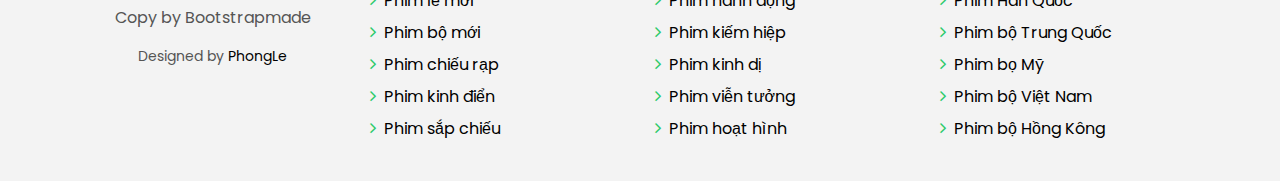
<file: Trailler.html>
<!DOCTYPE html>
<html lang="en">

<head>
    <meta charset="utf-8">
    <meta content="width=device-width, initial-scale=1.0" name="viewport">

    <title>PHIMMOI</title>
    <meta content="" name="description">
    <meta content="" name="keywords">

    <!-- Favicons -->
    <link href="Logo/logo.jpg" rel="icon">
    <link href="Logo/logo.jpg" rel="apple-touch-icon">

    <!-- Google Fonts -->
    <link href="https://fonts.googleapis.com/css?family=Poppins:300,400,500,600,700" rel="stylesheet">

    <!-- Vendor CSS Files -->
    <link href="assets/vendor/bootstrap/css/bootstrap.min.css" rel="stylesheet">
    <link href="assets/vendor/ionicons/css/ionicons.min.css" rel="stylesheet">
    <link href="assets/vendor/animate.css/animate.min.css" rel="stylesheet">
    <link href="assets/vendor/font-awesome/css/font-awesome.min.css" rel="stylesheet">
    <link href="assets/vendor/owl.carousel/assets/owl.carousel.min.css" rel="stylesheet">
    <!-- Template Main CSS File -->
    <link href="assets/css/style.css" rel="stylesheet">

    <!-- =======================================================
  * Template Name: EstateAgency - v2.2.1
  * Template URL: https://bootstrapmade.com/real-estate-agency-bootstrap-template/
  * Author: BootstrapMade.com
  * License: https://bootstrapmade.com/license/
  ======================================================== -->
</head>

<body>

    <!-- ======= Property Search Section ======= -->
    <div class="click-closed"></div>
    <!--/ Form Search Star /-->
    <div class="box-collapse">
        <div class="title-box-d">
            <h3 class="title-d">Tìm Kiếm</h3>
        </div>
        <span class="close-box-collapse right-boxed ion-ios-close"></span>
        <div class="box-collapse-wrap form">
            <form class="form-a">
                <div class="row">
                    <div class="col-md-12 mb-2">
                        <div class="form-group">
                            <input type="text" class="form-control form-control-lg form-control-a" placeholder="Nhập tên phim....">
                        </div>
                    </div>
                    <div class="col-md-6 mb-2">
                        <div class="form-group">
                            <label for="city">Hình Thức</label>
                            <select class="form-control form-control-lg form-control-a" id="city">
                                <option>Tất Cả</option>
                                <option>Phim Lẻ</option>
                                <option>Phim Bộ</option>
                                <option>Phim Chiếu Rạp</option>
                                <option>Phim Kinh Điển</option>
                            </select>
                        </div>
                    </div>
                    <div class="col-md-6 mb-2">
                        <div class="form-group">
                            <label for="city">Ngôn Ngữ</label>
                            <select class="form-control form-control-lg form-control-a" id="city">
                                <option>Tất Cả</option>
                                <option>Tiếng Việt</option>
                                <option>Thuyết Minh</option>
                                <option>Lồng Tiếng</option>
                                <option>VietSub</option>
                            </select>
                        </div>
                    </div>
                    <div class="col-md-6 mb-2">
                        <div class="form-group">
                            <label for="city">Thể Loại</label>
                            <select class="form-control form-control-lg form-control-a" id="city">
                                <option>Tất Cả</option>
                                <option>Phim hành động</option>
                                <option>Phim viễn tưởng</option>
                                <option>Phim chiến tranh</option>
                                <option>Phim hình sự</option>
                                <option>Phim phiêu lưu</option>
                                <option>Phim hài hước</option>
                                <option>Phim võ thuật</option>
                                <option>Phim kinh dị</option>
                                <option>Phim hồi hộp-Gây cấn</option>
                                <option>Phim Bí ẩn-Siêu nhiên</option>
                                <option>Phim cổ trang</option>
                                <option>Phim thần thoại</option>
                                <option>Phim tâm lý</option>
                                <option>Phim tài liệu</option>
                                <option>Phim tình cảm-Lãng mạn</option>
                                <option>Phim chính kịch - Drama</option>
                                <option>Phim Thể thao-Âm nhạc</option>
                                <option>Phim gia đình</option>
                                <option>Phim hoạt hình</option>
                            </select>
                        </div>
                    </div>
                    <div class="col-md-6 mb-2">
                        <div class="form-group">
                            <label for="Type">Quốc Gia</label>
                            <select class="form-control form-control-lg form-control-a" id="Type">
                                <option>Tất Cả</option>
                                <option>Việt Nam</option>
                                <option>Trung Quốc</option>
                                <option>Mỹ</option>
                                <option>Hàn Quốc</option>
                                <option>Nhật Bản</option>
                                <option>Hồng Kông</option>
                                <option>Ấn Độ</option>
                                <option>Thái Lan</option>
                                <option>Pháp</option>
                                <option>Đài Loan</option>
                                <option>Úc</option>
                                <option>Anh</option>
                                <option>Canada</option>
                                <option>Quốc gia khác</option>
                            </select>
                        </div>
                    </div>
                    <div class="col-md-6 mb-2">
                        <div class="form-group">
                            <label for="city">Năm</label>
                            <select class="form-control form-control-lg form-control-a" id="city">
                                <option>Tất Cả</option>
                                <option>2021</option>
                                <option>2020</option>
                                <option>2019</option>
                                <option>2018</option>
                                <option>2017</option>
                                <option>2016</option>
                                <option>2015</option>
                                <option>201 trở về trước</option>
                            </select>
                        </div>
                    </div>

                    <div class="col-md-12">
                        <button type="submit" class="btn btn-b">Tìm Kiếm</button>
                    </div>
                </div>
            </form>
        </div>
    </div>
    <!-- End Property Search Section -->>

    <!-- ======= Header/Navbar ======= -->
    <nav class="navbar navbar-default navbar-trans navbar-expand-lg fixed-top">
        <div class="container">
            <button class="navbar-toggler collapsed" type="button" data-toggle="collapse" data-target="#navbarDefault" aria-controls="navbarDefault" aria-expanded="false" aria-label="Toggle navigation">
        <span></span>
        <span></span>
        <span></span>
      </button>
            <a class="navbar-brand text-brand" href="index.html">PHIMMOI
            </a>
            <button type="button" class="btn btn-link nav-search navbar-toggle-box-collapse d-md-none" data-toggle="collapse" data-target="#navbarTogglerDemo01" aria-expanded="false">
        <span class="fa fa-search" aria-hidden="true"></span>
      </button>
            <div class="navbar-collapse collapse justify-content-center" id="navbarDefault">
                <ul class="navbar-nav">
                    <li class="nav-item">
                        <a class="nav-link" href="index.html">Trang chủ</a>
                    </li>
                    <li class="nav-item">
                        <a class="nav-link" href="Phimle.html">Phim Lẻ</a>
                    </li>
                    <li class="nav-item">
                        <a class="nav-link" href="PhimBo.html">Phim Bộ</a>
                    </li>
                    <li class="nav-item">
                        <a class="nav-link" href="PhimChieuRap.html">Phim Chiếu Rạp</a>
                    </li>
                    <li class="nav-item">
                        <a class="nav-link" href="login.html">Đăng Nhập</a>
                    </li>
                </ul>
            </div>
            <button type="button" class="btn btn-b-n navbar-toggle-box-collapse d-none d-md-block" data-toggle="collapse" data-target="#navbarTogglerDemo01" aria-expanded="false">
        <span class="fa fa-search" aria-hidden="true"></span>
      </button>
        </div>
    </nav>
    <!-- End Header/Navbar -->

    <main id="main">

        <!-- Phim Chiếu Rạp Mới -->
        <section class="section-property section-t8">
            <div class="container">
                <div class="row">
                    <div class="col-md-12">
                        <div class="title-wrap d-flex justify-content-between">
                            <div class="title-box">
                                <h2 class="title-a">Trailler Phim</h2>
                            </div>
                        </div>
                    </div>
                </div>

                <div class="container mybg mt-23">
                    <div class="row row-cols-1 row-cols-md-3">
                        <!-- RAYA VÀ RỒNG THẦN CUỐI CÙNG  -->
                        <div class="col mb-2">
                            <div class="card h-100">
                                <div class="card-img hovergallery">
                                    <a href="#"><img src="assets/img/rayavarongthan.jpg" class="card-img-top" alt="..."></a>
                                </div>
                                <div class="card-body">
                                    <a href="#" class="hovertext">
                                        <h4 class="card-title">RAYA VÀ RỒNG THẦN CUỐI CÙNG </h4>
                                    </a>
                                    <a href="#" class="hovertext">
                                        <h5 class="card-title"></h5>
                                    </a>
                                    <p class="card-text">Trailler</p>
                                </div>
                            </div>
                        </div>
                        <!-- KẺ VÔ DANH -->
                        <div class="col mb-2">
                            <div class="card h-100">
                                <div class="card-img hovergallery">
                                    <a href="#"><img src="assets/img/kevodanh.jpg" class="card-img-top" alt="..."></a>
                                </div>
                                <div class="card-body">
                                    <a href="#" class="hovertext">
                                        <h4 class="card-title">KẺ VÔ DANH</h4>
                                    </a>
                                    <a href="#" class="hovertext">
                                        <h5 class="card-title"></h5>
                                    </a>
                                    <p class="card-text">Trailler</p>
                                </div>
                            </div>
                        </div>
                        <!-- MORTAL KOMBAT: ĐẤU TRƯỜNG SINH TỬ -->
                        <div class="col mb-2">
                            <div class="card h-100">
                                <div class="card-img hovergallery">
                                    <a href="#"><img src="assets/img/mortalkombat.jpg" class="card-img-top" alt="..."></a>
                                </div>
                                <div class="card-body">
                                    <a href="#" class="hovertext">
                                        <h4 class="card-title">MORTAL KOMBAT: ĐẤU TRƯỜNG SINH TỬ</h4>
                                    </a>
                                    <a href="#" class="hovertext">
                                        <h5 class="card-title"></h5>
                                    </a>
                                    <p class="card-text">Trailler</p>
                                </div>
                            </div>
                        </div>
                        <!-- ẤN QUỶ -->
                        <div class="col mb-2">
                            <div class="card h-100">
                                <div class="card-img hovergallery">
                                    <a href="#"><img src="assets/img/anquy.jpg" class="card-img-top" alt="..."></a>
                                </div>
                                <div class="card-body">
                                    <a href="#" class="hovertext">
                                        <h4 class="card-title">ẤN QUỶ</h4>
                                    </a>
                                    <a href="#" class="hovertext">
                                        <h5 class="card-title"></h5>
                                    </a>
                                    <p class="card-text">Trailler</p>
                                </div>
                            </div>
                        </div>
                        <!-- TRANH GIÀNH ĐỊA PHẬN -->
                        <div class="col mb-2">
                            <div class="card h-100">
                                <div class="card-img hovergallery">
                                    <a href="#"><img src="assets/img/tranhgianhdiaphan.jpg" class="card-img-top" alt="..."></a>
                                </div>
                                <div class="card-body">
                                    <a href="#" class="hovertext">
                                        <h4 class="card-title">TRANH GIÀNH ĐỊA PHẬN</h4>
                                    </a>
                                    <a href="#" class="hovertext">
                                        <h5 class="card-title"></h5>
                                    </a>
                                    <p class="card-text">Trailler</p>
                                </div>
                            </div>
                        </div>
                        <!-- SỰ TRỖI DẬY CỦA MA CÀ RỒNG -->
                        <div class="col mb-2">
                            <div class="card h-100">
                                <div class="card-img hovergallery">
                                    <a href="#"><img src="assets/img/sutroidaycuamacarong.jpg" class="card-img-top" alt="..."></a>
                                </div>
                                <div class="card-body">
                                    <a href="#" class="hovertext">
                                        <h4 class="card-title">SỰ TRỖI DẬY CỦA MA CÀ RỒNG</h4>
                                    </a>
                                    <a href="#" class="hovertext">
                                        <h5 class="card-title"></h5>
                                    </a>
                                    <p class="card-text">Trailler</p>
                                </div>
                            </div>
                        </div>
                    </div>

                </div>
                <div class="row">
                    <div class="col-md-12">
                        <div class="title-wrap d-flex justify-content-between">
                            <div class="title-link active">
                                <a href="Trailler.html">Trang Kế
                                  <span class="ion-ios-arrow-forward"></span>
                                </a>
                            </div>
                        </div>
                    </div>
                </div>
            </div>
        </section>
    </main>
    <!-- End #main -->

    <!-- ======= Footer ======= -->
    <footer style="padding: 0; padding-bottom: 20px;">
        <section class="section-footer">
            <div class="container">
                <div class="row">
                    <div class="col-sm-12 col-md-3">
                        <div class="widget-a">
                            <div class="w-header-a">
                                <h3 class="w-title-a text-brand">PHIMMOI</h3>
                            </div>
                            <div class="copyright-footer">
                                <p class="copyright color-text-a">
                                    Copy by Bootstrapmade
                                </p>
                            </div>
                            <div class="credits">
                                Designed by <a href="https://www.facebook.com/profile.php?id=100033972576270">PhongLe</a>
                            </div>
                        </div>
                    </div>
                    <div class="col-sm-12 col-md-3 section-md-t3">
                        <div class="widget-a" style="text-align: left;">
                            <div class="w-header-a">
                                <h3 class="w-title-a text-brand">Phim Mới</h3>
                            </div>
                            <div class="w-body-a">
                                <div class="w-body-a">
                                    <ul class="list-unstyled">
                                        <li class="item-list-a">
                                            <i class="fa fa-angle-right"></i> <a href="Phimle.html">Phim lẻ mới</a>
                                        </li>
                                        <li class="item-list-a">
                                            <i class="fa fa-angle-right"></i> <a href="PhimBo.html">Phim bộ mới</a>
                                        </li>
                                        <li class="item-list-a">
                                            <i class="fa fa-angle-right"></i> <a href="PhimChieuRap.html">Phim chiếu rạp</a>
                                        </li>
                                        <li class="item-list-a">
                                            <i class="fa fa-angle-right"></i> <a href="PhimChieuRap.html">Phim kinh điển</a>
                                        </li>
                                        <li class="item-list-a">
                                            <i class="fa fa-angle-right"></i> <a href="Trailler.html">Phim sắp chiếu</a>
                                        </li>

                                    </ul>
                                </div>
                            </div>
                        </div>
                    </div>
                    <div class="col-sm-12 col-md-3 section-md-t3">
                        <div class="widget-a" style="text-align: left;">
                            <div class="w-header-a">
                                <h3 class="w-title-a text-brand">Phim Lẻ</h3>
                            </div>
                            <div class="w-body-a">
                                <ul class="list-unstyled">
                                    <li class="item-list-a">
                                        <i class="fa fa-angle-right"></i> <a href="#">Phim hành động</a>
                                    </li>
                                    <li class="item-list-a">
                                        <i class="fa fa-angle-right"></i> <a href="#">Phim kiếm hiệp</a>
                                    </li>
                                    <li class="item-list-a">
                                        <i class="fa fa-angle-right"></i> <a href="#">Phim kinh dị</a>
                                    </li>
                                    <li class="item-list-a">
                                        <i class="fa fa-angle-right"></i> <a href="#">Phim viễn tưởng</a>
                                    </li>
                                    <li class="item-list-a">
                                        <i class="fa fa-angle-right"></i> <a href="#">Phim hoạt hình</a>
                                    </li>
                                </ul>
                            </div>
                        </div>
                    </div>
                    <div class="col-sm-12 col-md-3 section-md-t3">
                        <div class="widget-a" style="text-align: left;">
                            <div class="w-header-a">
                                <h3 class="w-title-a text-brand">Phim Bộ</h3>
                            </div>
                            <div class="w-body-a">
                                <ul class="list-unstyled">
                                    <li class="item-list-a">
                                        <i class="fa fa-angle-right"></i> <a href="#">Phim Hàn Quốc</a>
                                    </li>
                                    <li class="item-list-a">
                                        <i class="fa fa-angle-right"></i> <a href="#">Phim bộ Trung Quốc</a>
                                    </li>
                                    <li class="item-list-a">
                                        <i class="fa fa-angle-right"></i> <a href="#">Phim bọ Mỹ</a>
                                    </li>
                                    <li class="item-list-a">
                                        <i class="fa fa-angle-right"></i> <a href="#">Phim bộ Việt Nam</a>
                                    </li>
                                    <li class="item-list-a">
                                        <i class="fa fa-angle-right"></i> <a href="#">Phim bộ Hồng Kông</a>
                                    </li>
                                </ul>
                            </div>
                        </div>
                    </div>
                </div>
            </div>
        </section>
    </footer>
    <!-- End  Footer -->

    <a href="#" class="back-to-top"><i class="fa fa-chevron-up"></i></a>
    <div id="preloader"></div>

    <!-- Vendor JS Files -->
    <script src="assets/vendor/jquery/jquery.min.js"></script>
    <script src="assets/vendor/bootstrap/js/bootstrap.bundle.min.js"></script>
    <script src="assets/vendor/jquery.easing/jquery.easing.min.js"></script>
    <script src="assets/vendor/php-email-form/validate.js"></script>
    <script src="assets/vendor/owl.carousel/owl.carousel.min.js"></script>
    <script src="assets/vendor/scrollreveal/scrollreveal.min.js"></script>

    <!-- Template Main JS File -->
    <script src="assets/js/main.js"></script>

</body>

</html>
</file>
<file: assets/css/login.css>
﻿/* các xử lí định dạng login.html*/

.loginview{
	height:auto;
	background:#eee;
	
	box-shadow:5px 5px 10px #555;
	
	border-radius:10px;
	font-family: 'Roboto Condensed', sans-serif;
}
.loginview .title{
	background:#555;
	color:#fff;
	text-transform:uppercase;
	padding: 10px;
	border-top-right-radius:10px;
	border-top-left-radius:10px;
}

/* Extra small devices (portrait phones, less than 576px) */
@media (max-width: 575.98px) {
	.loginView label{
		text-align:left !important;
		font-weight:700;
	}
}

/* Small devices (landscape phones, 576px and up)*/
@media (min-width: 576px) and (max-width: 767.98px) {
	.loginView label{
		text-align:left !important;
		font-weight:700;
	}
}

/* Medium devices (tablets, 768px and up)*/
@media (min-width: 768px) and (max-width: 991.98px) {
	.loginView label{
		text-align:left !important;
		font-weight:700;
	}
}

/* Large devices (desktops, 992px and up)*/
@media (min-width: 992px) and (max-width: 1199.98px) {
	.loginView label{
		text-align:left !important;
		font-weight:700;
	}
}

/* Extra large devices (large desktops, 1200px and up)*/
@media (min-width: 1200px) {
	.loginView label{
		text-align:left !important;
		font-weight:700;
	}
}
</file>
<file: assets/css/style.css>
/**
* Template Name: EstateAgency - v2.2.1
* Template URL: https://bootstrapmade.com/real-estate-agency-bootstrap-template/
* Author: BootstrapMade.com
* License: https://bootstrapmade.com/license/
*/


/*--------------------------------------------------------------
# General
--------------------------------------------------------------*/

body {
    font-family: 'Poppins', sans-serif;
    color: #555555;
}

h1,
h2,
h3,
h4,
h5,
h6 {
    color: #000000;
}

a {
    color: #000000;
    transition: all .5s ease;
}

a:hover {
    color: #2eca6a;
    text-decoration: none;
}

.link-two {
    color: #000000;
    transition: all .5s ease;
}

.link-two:hover {
    text-decoration: underline;
    color: #000000;
}

.link-one {
    color: #000000;
    transition: all .5s ease;
}

.link-one:hover {
    color: #000000;
    text-decoration: none;
}

.link-icon {
    color: #000000;
    font-weight: 500;
}

.link-icon span {
    font-size: 14px;
    padding-left: 4px;
    vertical-align: middle;
}

.link-a {
    color: #ffffff;
    text-decoration: none;
}

@media (min-width: 768px) {
    .link-a {
        font-size: .9rem;
    }
}

@media (min-width: 992px) {
    .link-a {
        font-size: 1rem;
    }
}

.link-a:hover {
    color: #ffffff;
    text-decoration: none;
}

.link-a span {
    font-size: 18px;
    vertical-align: middle;
    margin-left: 5px;
}

@media (min-width: 768px) {
    .link-a span {
        font-size: 1.5rem;
    }
}

@media (min-width: 992px) {
    .link-a span {
        font-size: 18px;
    }
}

.text-brand {
    color: #000000;
    font-size: 2rem;
    font-weight: 600;
}

@media (max-width: 767px) {
    .text-brand {
        font-size: 1.8rem;
    }
}

.color-a {
    color: #000000;
}

.color-b {
    color: #2eca6a;
}

.color-d {
    color: #adadad;
}

.color-text-a {
    color: #555555;
}

.no-margin {
    margin: 0;
}


/*------/ Nav Pills  /------*/

.nav-pills-a.nav-pills .nav-link {
    color: #000000;
    position: relative;
    font-weight: 600;
}

.nav-pills-a.nav-pills .nav-link.active {
    background-color: transparent;
}

.nav-pills-a.nav-pills .nav-link.active:after {
    content: '';
    position: absolute;
    left: 0;
    bottom: -1px;
    width: 100%;
    height: 2px;
    background-color: #2eca6a;
    z-index: 2;
}


/*------/ Bg Image /------*/

.bg-image {
    background-repeat: no-repeat;
    background-attachment: fixed;
    background-size: cover;
    background-position: center center;
}


/*------/ List a /------*/

.list-a {
    display: inline-block;
    line-height: 2;
    padding: 0;
    list-style: none;
}

.list-a li {
    position: relative;
    width: 50%;
    float: left;
    padding-left: 25px;
    padding-right: 5px;
}

@media (min-width: 992px) {
    .list-a li {
        width: 33.333%;
    }
}

.list-a li:before {
    content: '';
    width: 10px;
    height: 2px;
    position: absolute;
    background-color: #313131;
    top: 15px;
    left: 0;
}


/*------/ Pagination-a /------*/

.pagination-a .pagination .page-link {
    margin: 0 .2rem;
    border-color: transparent;
    padding: .5rem .8rem;
    color: #000000;
}

.pagination-a .pagination .page-link:hover,
.pagination-a .pagination .page-link:active,
.pagination-a .pagination .page-link:focus {
    background-color: #2eca6a;
}

.pagination-a .pagination .page-link span {
    font-size: 1.2rem;
}

.pagination-a .pagination .next .page-link {
    padding: .4rem .9rem;
}

.pagination-a .pagination .page-item:last-child .page-link {
    border-top-right-radius: 0;
    border-bottom-right-radius: 0;
}

.pagination-a .pagination .page-item:first-child .page-link {
    border-top-left-radius: 0;
    border-bottom-left-radius: 0;
}

.pagination-a .pagination .page-item.disabled .page-link {
    padding: .4rem .9rem;
    color: #555555;
}

.pagination-a .pagination .page-item.active .page-link {
    background-color: #2eca6a;
}

.a {
    color: #2eca6a;
    font-size: 1.3rem;
}


/*------/ Icon Box /------*/

.icon-box .icon-box-icon {
    display: table-cell;
    vertical-align: top;
    font-size: 36px;
    color: #000000;
    width: 50px;
    padding-top: 8px;
}

.icon-box .icon-box-content {
    padding-top: 18px;
}


/*------/ Space Padding /------*/

.section-t8 {
    padding-top: 8rem;
}

@media (max-width: 767px) {
    .section-t8 {
        padding-top: 4rem;
    }
}

.section-t4 {
    padding-top: 4rem;
}

@media (max-width: 767px) {
    .section-t4 {
        padding-top: 2rem;
    }
}

.section-t3 {
    padding-top: 3rem;
}

@media (max-width: 767px) {
    .section-md-t3 {
        padding-top: 3rem;
    }
}

.section-b2 {
    padding-bottom: 2rem;
}

.section-tb85 {
    padding: 8rem 0 5rem 0;
}

@media (max-width: 767px) {
    .section-tb85 {
        padding: 4rem 0 2.5rem 0;
    }
}


/*------/ Title /------*/

.title-wrap {
    padding-bottom: 2rem;
}

.title-a {
    font-size: 2.6rem;
    font-weight: 600;
}

.title-link {
    font-size: 1.2rem;
    font-weight: 300;
    padding-top: 1.2rem;
}

.title-link a {
    color: #313131;
}

.title-link span {
    font-size: 20px;
    padding-left: 4px;
    vertical-align: middle;
}

.title-box-d {
    padding-bottom: 1.8rem;
    margin-bottom: 1rem;
    position: relative;
}

.title-box-d .title-d {
    font-weight: 600;
    font-size: 2rem;
}

.title-box-d .title-d:after {
    content: '';
    position: absolute;
    width: 70px;
    height: 4px;
    background-color: #2eca6a;
    bottom: 20px;
    left: 0;
}


/*------/ Display Table & Table Cell /------*/

.display-table {
    width: 100%;
    height: 100%;
    display: table;
}

.table-cell {
    display: table-cell;
    vertical-align: middle;
}


/*------/ Ul Resect /------*/

.ul-resect ul,
.list-a ul,
.box-comments ul {
    list-style: none;
    padding-left: 0;
    margin-bottom: 0;
}


/*------/ Overlay /------*/

.overlay-a {
    background: linear-gradient(to bottom, rgba(0, 0, 0, 0) 0%, rgba(0, 0, 0, 0.2) 27%, rgba(0, 0, 0, 0.65) 90%);
}

.overlay {
    position: absolute;
    top: 0;
    left: 0px;
    padding: 0;
    height: 100%;
    width: 100%;
}


/*------/ Owl carousel /------*/

.owl-theme .owl-dots {
    text-align: center;
    margin-top: 18px;
}

.owl-theme .owl-dots .owl-dot {
    display: inline-block;
}

.owl-theme .owl-dots .owl-dot span {
    width: 16px;
    height: 9px;
    margin: 5px 5px;
    background: #000000;
    border: 0px solid #000000;
    display: block;
    transition: all 0.6s ease-in-out;
    cursor: pointer;
    border-radius: 0px;
}

.owl-theme .owl-dots .owl-dot:hover span {
    background-color: #2eca6a;
}

.owl-theme .owl-dots .owl-dot.active span {
    background-color: #2eca6a;
    width: 35px;
}

.owl-arrow .owl-nav {
    position: absolute;
    top: 0;
    right: 0;
    font-size: 1.8rem;
}

.owl-arrow .owl-nav .owl-prev,
.owl-arrow .owl-nav .owl-next {
    display: inline-block;
    transition: all 0.6s ease-in-out;
    color: #000000;
}

.owl-arrow .owl-nav .owl-prev.disabled,
.owl-arrow .owl-nav .owl-next.disabled {
    transition: all 0.6s ease-in-out;
    color: #adadad;
}

.owl-arrow .owl-nav .owl-next {
    margin-left: 15px;
}

.nav-arrow-a .owl-arrow .owl-nav {
    font-size: 1.8rem;
    margin-top: -110px;
}

.nav-arrow-a .owl-arrow .owl-nav .owl-next {
    margin-left: 15px;
}

.nav-arrow-b .owl-arrow .owl-nav {
    position: absolute;
    top: 0;
    right: 0;
    font-size: 1.2rem;
}

.nav-arrow-b .owl-arrow .owl-nav .owl-prev,
.nav-arrow-b .owl-arrow .owl-nav .owl-next {
    padding: .7rem 1.5rem !important;
    display: inline-block;
    transition: all 0.6s ease-in-out;
    color: #ffffff;
    background-color: #2eca6a;
    opacity: .9;
}

.nav-arrow-b .owl-arrow .owl-nav .owl-prev.disabled,
.nav-arrow-b .owl-arrow .owl-nav .owl-next.disabled {
    transition: all 0.6s ease-in-out;
    color: #ffffff;
}

.nav-arrow-b .owl-arrow .owl-nav .owl-prev:hover,
.nav-arrow-b .owl-arrow .owl-nav .owl-next:hover {
    background-color: #26a356;
}

.nav-arrow-b .owl-arrow .owl-nav .owl-next {
    margin-left: 0px;
}


/*------/ Socials /------*/

.socials-a .list-inline-item:not(:last-child) {
    margin-right: 25px;
}


/* Back to top button */

.back-to-top {
    position: fixed;
    display: none;
    background: #2eca6a;
    color: #fff;
    width: 44px;
    height: 44px;
    text-align: center;
    line-height: 1;
    font-size: 16px;
    border-radius: 50%;
    right: 15px;
    bottom: 15px;
    transition: background 0.5s;
    z-index: 11;
}

.back-to-top i {
    padding-top: 12px;
    color: #fff;
}

@media (max-width: 768px) {
    .back-to-top {
        bottom: 15px;
    }
}


/* Prelaoder */

#preloader {
    position: fixed;
    top: 0;
    left: 0;
    right: 0;
    bottom: 0;
    z-index: 9999;
    overflow: hidden;
    background: #fff;
}

#preloader:before {
    content: "";
    position: fixed;
    top: calc(50% - 30px);
    left: calc(50% - 30px);
    border: 6px solid #f2f2f2;
    border-top: 6px solid #2eca6a;
    border-radius: 50%;
    width: 60px;
    height: 60px;
    -webkit-animation: animate-preloader 1s linear infinite;
    animation: animate-preloader 1s linear infinite;
}

@-webkit-keyframes animate-preloader {
    0% {
        transform: rotate(0deg);
    }
    100% {
        transform: rotate(360deg);
    }
}

@keyframes animate-preloader {
    0% {
        transform: rotate(0deg);
    }
    100% {
        transform: rotate(360deg);
    }
}


/*======================================
//--//-->   BUTTON
======================================*/

.btn {
    transition: .5s ease;
}

.btn.btn-a,
.btn.btn-b {
    border-radius: 0;
    padding: 1rem 3rem;
    letter-spacing: .05rem;
}

.btn.btn-a {
    background-color: #000000;
    color: #ffffff;
}

.btn.btn-a:hover {
    background-color: #2eca6a;
    color: #000000;
}

.btn.btn-b {
    background-color: #2eca6a;
    color: #000000;
}

.btn.btn-b:hover {
    background-color: #000000;
    color: #ffffff;
}

.btn.btn-b-n {
    background-color: #2eca6a;
    color: #ffffff;
    border-radius: 0;
}

.btn.btn-b-n:hover {
    background-color: #26a356;
    color: #ffffff;
}


/*--------------------------------------------------------------
# Navbar
--------------------------------------------------------------*/

.navbar-default {
    transition: all .5s ease-in-out;
    background-color: #ffffff;
    padding-top: 28px;
    padding-bottom: 28px;
    -webkit-backface-visibility: hidden;
    backface-visibility: hidden;
    box-shadow: 1px 2px 15px rgba(100, 100, 100, 0.3);
}

.navbar-default .nav-search {
    color: #000000;
    font-size: 1.5rem;
}

.navbar-default.navbar-reduce {
    box-shadow: 1px 2px 15px rgba(100, 100, 100, 0.3);
}

.navbar-default.navbar-trans,
.navbar-default.navbar-reduce {
    -webkit-backface-visibility: hidden;
    backface-visibility: hidden;
}

.navbar-default.navbar-trans .nav-item,
.navbar-default.navbar-reduce .nav-item {
    position: relative;
    padding-right: 10px;
    padding-bottom: 8px;
    margin-left: 0;
}

@media (min-width: 768px) {
    .navbar-default.navbar-trans .nav-item,
    .navbar-default.navbar-reduce .nav-item {
        margin-left: 15px;
    }
}

.navbar-default.navbar-trans .nav-link,
.navbar-default.navbar-reduce .nav-link {
    font-size: 1.1rem;
    color: #000000;
    font-weight: 600;
    letter-spacing: 0.030em;
    transition: all 0.1s ease-in-out;
    position: relative;
    padding-left: 0;
    padding-right: 0;
}

.navbar-default.navbar-trans .nav-link:before,
.navbar-default.navbar-reduce .nav-link:before {
    content: '';
    position: absolute;
    bottom: 5px;
    left: 0;
    width: 100%;
    height: 2px;
    z-index: 0;
    background-color: #2eca6a;
    transform: scaleX(0);
    transform-origin: right;
    transition: transform .2s ease-out, opacity .2s ease-out 0.3s;
}

.navbar-default.navbar-trans .nav-link:hover,
.navbar-default.navbar-reduce .nav-link:hover {
    color: #000000;
}

.navbar-default.navbar-trans .nav-link:hover:before,
.navbar-default.navbar-reduce .nav-link:hover:before {
    transform: scaleX(1);
    transform-origin: left;
}

.navbar-default.navbar-trans .show>.nav-link:before,
.navbar-default.navbar-trans .active>.nav-link:before,
.navbar-default.navbar-trans .nav-link.show:before,
.navbar-default.navbar-trans .nav-link.active:before,
.navbar-default.navbar-reduce .show>.nav-link:before,
.navbar-default.navbar-reduce .active>.nav-link:before,
.navbar-default.navbar-reduce .nav-link.show:before,
.navbar-default.navbar-reduce .nav-link.active:before {
    transform: scaleX(1);
}

.navbar-default.navbar-trans .nav-link:before {
    background-color: #2eca6a;
}

.navbar-default.navbar-trans .nav-link:hover {
    color: #000000;
}

.navbar-default.navbar-trans .show>.nav-link,
.navbar-default.navbar-trans .active>.nav-link,
.navbar-default.navbar-trans .nav-link.show,
.navbar-default.navbar-trans .nav-link.active {
    color: #000000;
}

.navbar-default.navbar-reduce {
    transition: all .5s ease-in-out;
    padding-top: 5px;
    padding-bottom: 5px;
}

.navbar-default.navbar-reduce .nav-link {
    color: #000000;
}

.navbar-default.navbar-reduce .nav-link:before {
    background-color: #2eca6a;
}

.navbar-default.navbar-reduce .nav-link:hover {
    color: #000000;
}

.navbar-default.navbar-reduce .show>.nav-link,
.navbar-default.navbar-reduce .active>.nav-link,
.navbar-default.navbar-reduce .nav-link.show,
.navbar-default.navbar-reduce .nav-link.active {
    color: #000000;
}

.navbar-default.navbar-reduce .navbar-brand {
    color: #000000;
}

.navbar-default .dropdown .dropdown-menu {
    border-top: 0;
    border-left: 4px solid #2eca6a;
    border-right: 0;
    border-bottom: 0;
    transform: translate3d(0px, -40px, 0px);
    opacity: 0;
    filter: alpha(opacity=0);
    visibility: hidden;
    transition: all 0.5s cubic-bezier(0.3, 0.65, 0.355, 1) 0s, opacity 0.31s ease 0s, height 0s linear 0.36s;
    margin: 0;
    border-radius: 0;
    padding: 12px 0;
}

@media (min-width: 768px) {
    .navbar-default .dropdown .dropdown-menu {
        border-top: 4px solid #2eca6a;
        border-left: 0;
        display: block;
        position: absolute;
        box-shadow: 0 2px rgba(17, 16, 15, 0.1), 0 2px 10px rgba(20, 19, 18, 0.1);
    }
}

.navbar-default .dropdown .dropdown-menu .dropdown-item {
    padding: 12px 18px;
    transition: all 500ms ease;
    font-weight: 600;
    min-width: 220px;
}

.navbar-default .dropdown .dropdown-menu .dropdown-item:hover {
    background-color: #ffffff;
    color: #2eca6a;
    transition: all 500ms ease;
}

.navbar-default .dropdown .dropdown-menu .dropdown-item.active {
    background-color: #ffffff;
    color: #2eca6a;
}

.navbar-default .dropdown:hover .dropdown-menu {
    transform: translate3d(0px, 0px, 0px);
    visibility: visible;
    opacity: 1;
    filter: alpha(opacity=1);
}


/*------/ Hamburger Navbar /------*/

.navbar-toggler {
    position: relative;
}

.navbar-toggler:focus,
.navbar-toggler:active {
    outline: 0;
}

.navbar-toggler span {
    display: block;
    background-color: #000000;
    height: 3px;
    width: 25px;
    margin-top: 4px;
    margin-bottom: 4px;
    transform: rotate(0deg);
    left: 0;
    opacity: 1;
}

.navbar-toggler span:nth-child(1),
.navbar-toggler span:nth-child(3) {
    transition: transform .35s ease-in-out;
}

.navbar-toggler:not(.collapsed) span:nth-child(1) {
    position: absolute;
    left: 12px;
    top: 10px;
    transform: rotate(135deg);
    opacity: 0.9;
}

.navbar-toggler:not(.collapsed) span:nth-child(2) {
    height: 12px;
    visibility: hidden;
    background-color: transparent;
}

.navbar-toggler:not(.collapsed) span:nth-child(3) {
    position: absolute;
    left: 12px;
    top: 10px;
    transform: rotate(-135deg);
    opacity: 0.9;
}


/*======================================
//--//-->   BOX COLAPSE
======================================*/

.box-collapse {
    position: fixed;
    top: 0;
    bottom: 0;
    right: 0;
    width: 100%;
    z-index: 1040;
    background-color: #ffffff;
    transform: translateX(100%);
    transition: all 0.6s ease;
}

@media (min-width: 768px) {
    .box-collapse {
        width: 50%;
    }
}

.box-collapse .title-box-d {
    top: 30px;
    left: 60px;
    opacity: 0;
    transition: all 1s ease;
    transition-delay: .3s;
}

@media (max-width: 575px) {
    .box-collapse .title-box-d {
        left: 35px;
    }
}

@media (max-width: 575px) {
    .box-collapse .title-box-d .title-d {
        font-size: 1.3rem;
    }
}

.box-collapse-wrap {
    opacity: 0;
    position: absolute;
    left: 0;
    top: 6.5rem;
    bottom: 5rem;
    padding-left: 10%;
    padding-right: 10%;
    overflow-x: hidden;
    overflow-y: auto;
    margin: 0;
    transform: translateY(3rem);
    transition: transform 0.5s 0.5s ease, opacity 0.5s 0.5s ease;
}

.box-collapse-open .click-closed {
    visibility: visible;
}

.box-collapse-open .box-collapse {
    transform: translateX(0);
    box-shadow: 0 0 65px rgba(0, 0, 0, 0.07);
    opacity: 1;
}

.box-collapse-open .box-collapse .title-box-d {
    transform: translate(0);
    opacity: 1;
}

.box-collapse-open .box-collapse-wrap {
    transform: translate(0);
    opacity: 1;
}

.box-collapse-closed .box-collapse {
    opacity: .7;
    transition-delay: 0s;
}

.box-collapse-closed .box-collapse .title-box-d {
    opacity: 0;
    transition-delay: 0s;
}

.box-collapse-closed .box-collapse .form-a {
    opacity: 0;
    transition-delay: 0s;
}

.click-closed {
    position: fixed;
    top: 0;
    left: 0;
    width: 100%;
    height: 100%;
    visibility: hidden;
    z-index: 1035;
    background-color: #000000;
    opacity: .4;
}

.close-box-collapse {
    position: absolute;
    z-index: 1050;
    top: 2rem;
    font-size: 3.5rem;
    line-height: 1;
    color: #000000;
    cursor: pointer;
    transition: all 0.3s ease;
}

.right-boxed {
    right: 4.2857rem;
}


/*--------------------------------------------------------------
# Hero Section
--------------------------------------------------------------*/

.intro {
    height: 100vh;
    position: relative;
    color: #ffffff;
}

.intro .owl-theme .owl-dots {
    position: absolute;
    bottom: 70px;
    right: 50px;
}

@media (min-width: 768px) {
    .intro .owl-theme .owl-dots {
        right: 200px;
    }
}

.intro .owl-theme .owl-dots .owl-dot span {
    background: #ffffff;
    border: 0px solid #ffffff;
}

.intro .owl-theme .owl-dots .owl-dot:hover span {
    background-color: #2eca6a;
}

.intro .owl-theme .owl-dots .owl-dot.active span {
    background-color: #2eca6a;
}

.intro .intro-item {
    padding-top: 2rem;
}

.intro .carousel-item-a {
    position: relative;
    height: 100vh;
}

.intro .carousel-item-a.bg-image {
    background-attachment: scroll;
}

.intro .intro-content {
    position: absolute;
}

.intro .intro-body {
    padding-left: 1rem;
}

@media (min-width: 768px) {
    .intro .intro-body {
        padding-left: 2rem;
    }
}

.intro .intro-body .price-a {
    color: #ffffff;
    padding: 1rem 1.5rem;
    border: 2px solid #2eca6a;
    border-radius: 50px;
    text-transform: uppercase;
    letter-spacing: 0.030em;
}

.intro .spacial {
    -webkit-animation-delay: .2s;
    animation-delay: .2s;
    color: #ffffff;
}

.intro .intro-title-top {
    -webkit-animation-delay: .6s;
    animation-delay: .6s;
    margin-bottom: 1rem;
    font-size: .9rem;
    color: #ffffff;
    letter-spacing: .05em;
}

@media (min-width: 768px) {
    .intro .intro-title-top {
        font-size: 1rem;
        margin-bottom: 1rem;
    }
}

@media (min-width: 992px) {
    .intro .intro-title-top {
        font-size: 1rem;
        margin-bottom: 2rem;
    }
}

.intro .intro-title {
    transition-duration: 9s !important;
    color: #ffffff;
    font-weight: 700;
    font-size: 2.8rem;
    text-transform: uppercase;
}

@media (min-width: 576px) {
    .intro .intro-title {
        font-size: 3.5rem;
    }
}

@media (min-width: 768px) {
    .intro .intro-title {
        font-size: 4rem;
    }
}

@media (min-width: 992px) {
    .intro .intro-title {
        font-size: 4.5rem;
    }
}

.intro .intro-subtitle {
    font-size: 1.5rem;
    font-weight: 300;
}

@media (min-width: 768px) {
    .intro .intro-subtitle {
        font-size: 2.5rem;
    }
}

.intro .intro-subtitle.intro-price {
    padding-top: 1rem;
    font-size: 1.2rem;
}

@media (min-width: 576px) {
    .intro .intro-subtitle.intro-price {
        font-size: 1.3rem;
    }
}

@media (min-width: 768px) {
    .intro .intro-subtitle.intro-price {
        padding-top: 2rem;
        font-size: 1.5rem;
    }
}

@media (min-width: 992px) {
    .intro .intro-subtitle.intro-price {
        padding-top: 3rem;
    }
}


/*------/ Intro Single /------*/

.intro-single {
    padding: 12rem 0 3rem;
}

@media (max-width: 767px) {
    .intro-single {
        padding-top: 9rem;
    }
}

.intro-single .title-single-box {
    padding: 1rem 0 1rem 2rem;
}

.intro-single .title-single-box {
    border-left: 3px solid #2eca6a;
}

.intro-single .title-single-box .title-single {
    font-weight: 600;
    font-size: 2.2rem;
}

@media (min-width: 768px) {
    .intro-single .title-single-box .title-single {
        font-size: 2.1rem;
    }
}

@media (min-width: 992px) {
    .intro-single .title-single-box .title-single {
        font-size: 2.5rem;
    }
}

.intro-single .breadcrumb-box {
    padding: 1rem 0 0 .5rem;
}

.intro-single .breadcrumb {
    background-color: transparent;
    padding-right: 0;
    padding-left: 0;
}


/*--------------------------------------------------------------
# Card General
--------------------------------------------------------------*/

@media (max-width: 767px) {
    .card-box-a,
    .card-box-b,
    .card-box-c,
    .card-box-d {
        margin-bottom: 2.5rem;
    }
}

@media (min-width: 768px) {
    .grid .card-box-a,
    .grid .card-box-b,
    .grid .card-box-c,
    .grid .card-box-d {
        margin-bottom: 2.5rem;
    }
}

.card-box-a,
.card-box-b,
.card-box-d {
    position: relative;
    overflow: hidden;
    -webkit-backface-visibility: hidden;
    backface-visibility: hidden;
}

.card-box-a .img-a,
.card-box-a .img-b,
.card-box-b .img-a,
.card-box-b .img-b {
    transition: .8s all ease-in-out;
}

@media (min-width: 768px) {
    .card-box-a:hover .img-a,
    .card-box-a:hover .img-b,
    .card-box-b:hover .img-a,
    .card-box-b:hover .img-b {
        transform: scale(1.2);
    }
}

@media (min-width: 768px) {
    .card-box-a .price-a,
    .card-box-b .price-a {
        font-size: .9rem;
    }
}

@media (min-width: 992px) {
    .card-box-a .price-a,
    .card-box-b .price-a {
        font-size: 1rem;
    }
}

.card-overlay {
    position: absolute;
    width: 100%;
    height: 100%;
    top: 0;
    left: 0;
}

.card-shadow {
    -webkit-backface-visibility: hidden;
    backface-visibility: hidden;
}

.card-shadow:before {
    content: ' ';
    position: absolute;
    top: 0;
    left: 0;
    width: 100%;
    height: 100%;
    z-index: 1;
    background: linear-gradient(to bottom, rgba(0, 0, 0, 0) 0%, rgba(0, 0, 0, 0.2) 27%, rgba(0, 0, 0, 0.65) 90%);
}

.card-img {
    max-height: 400px;
    overflow: hidden;
}

.hovergallery img {
    -webkit-transform: scale(1.0);
    /*Webkit: Scale down image to 0.8x original size*/
    -moz-transform: scale(1.0);
    /*Mozilla scale version*/
    -o-transform: scale(1.0);
    /*Opera scale version*/
    -webkit-transition-duration: 0.5s;
    /*Webkit: Animation duration*/
    -moz-transition-duration: 0.5s;
    /*Mozilla duration version*/
    -o-transition-duration: 0.5s;
    /*Opera duration version*/
    opacity: 0.9;
    /*initial opacity of images*/
    margin: 0 10px 5px 0;
    /*margin between images*/
}

.hovergallery img:hover {
    -webkit-transform: scale(1.1);
    /*Webkit: Scale up image to 1.2x original size*/
    -moz-transform: scale(1.1);
    /*Mozilla scale version*/
    -o-transform: scale(1.1);
    /*Opera scale version*/
    box-shadow: 0px 0px 30px gray;
    /*CSS3 shadow: 30px blurred shadow all around image*/
    -webkit-box-shadow: 0px 0px 30px gray;
    /*Safari shadow version*/
    -moz-box-shadow: 0px 0px 30px gray;
    /*Mozilla shadow version*/
    opacity: 1;
}

.hovertext:hover h4 {
    color: #2eca6a;
}

.hovertext:hover h5 {
    color: #2eca6a;
}

.hovertext:hover h6 {
    color: #2eca6a;
}


/*======================================
//--//-->   PROPERTY - CARD-A
======================================*/

@media (min-width: 768px) {
    .card-box-a:hover .card-overlay-a-content {
        bottom: 60px;
    }
}

@media (min-width: 768px) and (min-width: 768px) {
    .card-box-a:hover .card-overlay-a-content {
        bottom: 60px;
    }
}

@media (min-width: 768px) and (min-width: 992px) {
    .card-box-a:hover .card-overlay-a-content {
        bottom: 64px;
    }
}

@media (min-width: 768px) {
    .card-box-a:hover .card-body-a {
        padding-bottom: 1rem;
    }
}

@media (max-width: 767px) {
    .card-box-a .card-overlay-a-content {
        bottom: 65px;
    }
    .card-box-a .card-body-a {
        padding-bottom: 1rem;
    }
}

.card-overlay-a-content {
    transition: all .5s ease-in;
    position: absolute;
    width: 100%;
    bottom: 0px;
    z-index: 2;
}

@media (min-width: 768px) {
    .card-overlay-a-content {
        bottom: -20px;
    }
}

@media (min-width: 992px) {
    .card-overlay-a-content {
        bottom: 0px;
    }
}

.card-header-a {
    padding: 0 1rem;
}

.card-header-a .card-title-a {
    color: #ffffff;
    margin-bottom: 0;
    padding-bottom: .7rem;
}

@media (min-width: 768px) {
    .card-header-a .card-title-a {
        font-size: 1.3rem;
    }
}

@media (min-width: 992px) {
    .card-header-a .card-title-a {
        font-size: 2rem;
    }
}

.card-header-a .card-title-a a {
    color: #ffffff;
    text-decoration: none;
}

.card-body-a {
    z-index: 2;
    transition: all .5s ease-in;
    padding: 0rem 1rem 2rem 1rem;
}

.card-body-a .price-box {
    padding-bottom: .5rem;
}

.price-a {
    color: #ffffff;
    padding: .6rem .8rem;
    border: 2px solid #2eca6a;
    border-radius: 50px;
    text-transform: uppercase;
    letter-spacing: 0.030em;
}

.card-footer-a {
    width: 100%;
    position: absolute;
    z-index: 2;
    background-color: #2eca6a;
}

.card-info {
    list-style: none;
    margin-bottom: 0;
    padding: .5rem 0;
}

.card-info .card-info-title {
    font-size: 1rem;
    color: #313131;
}

@media (min-width: 768px) {
    .card-info .card-info-title {
        font-size: .9rem;
    }
}

@media (min-width: 992px) {
    .card-info .card-info-title {
        font-size: 1rem;
    }
}

.card-info li span {
    color: #ffffff;
    font-size: .9rem;
}

@media (min-width: 768px) {
    .card-info li span {
        font-size: .8rem;
    }
}

@media (min-width: 992px) {
    .card-info li span {
        font-size: 1rem;
    }
}


/*------/ Property Grid /-----*/

.property-grid .grid-option {
    text-align: right;
    margin-bottom: 2rem;
}

.property-grid .grid-option .custom-select {
    border-radius: 0;
    width: 200px;
    border-color: #313131;
}

.property-grid .grid-option .custom-select:hover,
.property-grid .grid-option .custom-select:active,
.property-grid .grid-option .custom-select:focus {
    border-color: #313131;
}

.property-grid .grid-option .custom-select option {
    border-color: #313131;
}


/*------/ Property Single /-----*/

.gallery-property {
    margin-bottom: 3rem;
}

.property-price {
    margin: 0 auto;
}

.property-price .card-header-c {
    padding: 0;
}

.summary-list {
    padding-right: 1rem;
    color: #000000;
}

.summary-list .list {
    padding: 0;
    line-height: 2;
}

.summary-list .list span {
    color: #555555;
}

@media (max-width: 767px) {
    .property-agent {
        margin-top: 2.5rem;
    }
}

.property-agent .title-agent {
    font-weight: 600;
}

.property-agent ul {
    line-height: 2;
    color: #000000;
}

.property-agent .socials-a {
    text-align: center;
}

@media (max-width: 991px) {
    .property-contact {
        margin-top: 2.5rem;
    }
}


/*======================================
//--//-->   NEWS - CARD-B
======================================*/

.card-header-b {
    padding: 1rem;
    color: #ffffff;
    position: absolute;
    bottom: 20px;
    z-index: 2;
}

@media (min-width: 768px) {
    .card-header-b {
        bottom: 0px;
    }
}

@media (min-width: 992px) {
    .card-header-b {
        bottom: 20px;
    }
}

.card-header-b .category-b {
    font-size: .9rem;
    background-color: #2eca6a;
    padding: .3rem .7rem;
    color: #313131;
    letter-spacing: 0.030em;
    border-radius: 50px;
    text-decoration: none;
}

.card-header-b .title-2 {
    margin-bottom: 0;
    padding: .6rem 0;
    font-size: 1.5rem;
}

@media (min-width: 768px) {
    .card-header-b .title-2 {
        font-size: 1rem;
    }
}

@media (min-width: 992px) {
    .card-header-b .title-2 {
        font-size: 1.6rem;
    }
}

.card-header-b .title-2 a {
    color: #ffffff;
    text-decoration: none;
}

.card-header-b .date-b {
    color: #d8d8d8;
    font-size: 1rem;
}

@media (min-width: 768px) {
    .card-header-b .date-b {
        font-size: .9rem;
    }
}

@media (min-width: 992px) {
    .card-header-b .date-b {
        font-size: 1rem;
    }
}


/*------/ News Single /------*/

.post-information {
    padding: 3rem 0;
}

.post-content {
    font-size: 1.1rem;
    font-weight: 300;
    line-height: 1.6;
}

.post-content .post-intro {
    font-size: 1.7rem;
    font-weight: 300;
    margin-bottom: 4rem;
    line-height: 1.6;
    color: #000000;
    font-weight: 400;
}

.post-content p {
    margin-bottom: 1.7rem;
}

.post-content .blockquote {
    padding: 1rem 3rem 1.7rem 3rem;
    border-left: 3px solid #2eca6a;
    color: #000000;
}

.post-content .blockquote footer {
    text-align: left;
    padding: 0;
}

.post-footer {
    padding: 3rem 0 4rem;
}

.post-share .socials {
    display: inline-block;
}

.post-share .socials li {
    margin-left: .6rem;
}


/*------/ Comments /------*/

.box-comments .list-comments li {
    padding-bottom: 3.5rem;
}

.box-comments .list-comments .comment-avatar {
    display: table-cell;
    vertical-align: top;
}

.box-comments .list-comments .comment-avatar img {
    width: 80px;
    height: 80px;
}

.box-comments .list-comments .comment-author {
    font-size: 1.3rem;
}

@media (min-width: 768px) {
    .box-comments .list-comments .comment-author {
        font-size: 1.5rem;
    }
}

.box-comments .list-comments .comment-details {
    display: table-cell;
    vertical-align: top;
    padding-left: 25px;
}

.box-comments .list-comments .comment-description {
    padding: .8rem 0 .5rem 0;
}

.box-comments .list-comments a {
    color: #000000;
}

.box-comments .list-comments span {
    display: block;
    color: #2B2A2A;
    font-style: italic;
}

.box-comments .comment-children {
    margin-left: 40px;
}


/*======================================
//--//-->   SERVICES - CARD-C
======================================*/

.card-box-c {
    position: relative;
}

@media (max-width: 767px) {
    .card-box-c {
        margin-bottom: 2rem;
    }
}

.card-header-c {
    padding: 0 1rem 1rem 1rem;
}

.card-body-c {
    padding: .5rem .5rem 0 .5rem;
}

@media (max-width: 767px) {
    .card-body-c {
        padding: 0;
    }
}

.card-footer-c {
    padding-left: .5rem;
}

.card-box-ico {
    padding: 1rem 3rem 1rem 2.5rem;
    border: 5px solid #2eca6a;
}

.card-box-ico span {
    font-size: 4rem;
    color: #000000;
}

.title-c {
    font-size: 2.5rem;
    font-weight: 600;
    margin-left: -40px;
}

@media (min-width: 768px) {
    .title-c {
        font-size: 1.8rem;
    }
}

@media (min-width: 992px) {
    .title-c {
        font-size: 2.5rem;
    }
}


/*======================================
//--//-->   AGENTS - CARD-D
======================================*/

.card-box-d .card-overlay-hover {
    transition: all .2s ease-in-out;
    padding: 15px 40px 15px 35px;
}

@media (min-width: 768px) {
    .card-box-d .card-overlay-hover {
        padding: 5px 15px 5px 10px;
    }
}

@media (min-width: 992px) {
    .card-box-d .card-overlay-hover {
        padding: 5px 40px 5px 35px;
    }
}

@media (min-width: 1200px) {
    .card-box-d .card-overlay-hover {
        padding: 15px 40px 5px 35px;
    }
}

.card-box-d .title-d {
    transition: .3s ease-in-out;
    font-size: 2rem;
    font-weight: 600;
    margin: 1rem 0;
    transform: translateY(-20px);
    opacity: 0;
}

@media (min-width: 768px) {
    .card-box-d .title-d {
        font-size: 1.1rem;
        margin: .5rem 0;
    }
}

@media (min-width: 992px) {
    .card-box-d .title-d {
        font-size: 1.5rem;
        margin: 1rem 0;
    }
}

@media (min-width: 1200px) {
    .card-box-d .title-d {
        font-size: 2rem;
        margin: 1rem 0;
    }
}

.card-box-d .content-d {
    opacity: 0;
    transition: .5s ease-in-out;
    transform: translateY(-40px);
}

@media (min-width: 768px) {
    .card-box-d .content-d {
        font-size: .8rem;
        margin: .5rem 0;
    }
}

@media (min-width: 768px) {
    .card-box-d .card-body-d p {
        margin-bottom: 8px;
        font-size: .8rem;
    }
}

@media (min-width: 992px) {
    .card-box-d .card-body-d p {
        margin-bottom: 12px;
        font-size: 1rem;
    }
}

.card-box-d .info-agents {
    opacity: 0;
    transition: .5s ease-in-out;
}

.card-box-d .card-footer-d {
    transition: .5s ease-in-out;
    transform: translateY(40px);
    opacity: 0;
    position: absolute;
    width: 100%;
    bottom: 10px;
    left: 0;
}

.card-box-d .list-inline-item:not(:last-child) {
    margin-right: 25px;
}

.card-box-d:hover .card-overlay-hover {
    background-color: #2eca6a;
    opacity: .9;
}

.card-box-d:hover .title-d,
.card-box-d:hover .content-d,
.card-box-d:hover .info-agents,
.card-box-d:hover .card-footer-d {
    opacity: 1;
    transform: translateY(0);
}


/*------/ Agent Single /------*/

.agent-info-box .socials-footer {
    margin-top: 2rem;
}

.agent-info-box .socials-footer li {
    margin-right: 1.5rem;
}


/*--------------------------------------------------------------
# About Section
--------------------------------------------------------------*/

.section-about .title-vertical {
    position: absolute;
    letter-spacing: 0;
    transform: rotate(-90deg);
    top: 50px;
    text-align: left;
    font-size: 1.8rem;
    width: 300px;
    font-weight: 700;
    text-align: right;
}

.about-img-box {
    padding-left: 1rem;
    position: relative;
}

@media (min-width: 576px) {
    .about-img-box {
        padding-left: 4rem;
    }
}

@media (min-width: 768px) {
    .about-img-box {
        padding-left: 5rem;
    }
}

.sinse-box {
    background-color: #2eca6a;
    padding: 1rem 2rem;
    position: absolute;
    left: 15px;
    bottom: 10px;
}

@media (min-width: 576px) {
    .sinse-box {
        padding: 1.5rem 2.5rem;
        bottom: 20px;
    }
}

@media (min-width: 768px) {
    .sinse-box {
        padding: 1.5rem 3rem;
    }
}

@media (min-width: 992px) {
    .sinse-box {
        padding: 3rem 4.5rem;
    }
}

.sinse-box .sinse-title {
    font-weight: 700;
    letter-spacing: 0.043em;
    font-size: 1rem;
}

@media (min-width: 576px) {
    .sinse-box .sinse-title {
        font-size: 1.3rem;
    }
}

@media (min-width: 768px) {
    .sinse-box .sinse-title {
        font-size: 1.8rem;
    }
}

@media (min-width: 992px) {
    .sinse-box .sinse-title {
        font-size: 2.2rem;
    }
}

.sinse-box .sinse-title span {
    position: absolute;
}

.sinse-box .sinse-title span:after {
    content: ' ';
    width: 35px;
    height: 2px;
    background-color: #000000;
    position: absolute;
    bottom: -15px;
}

.sinse-box p {
    margin-bottom: 0;
    font-size: .7rem;
}

@media (min-width: 576px) {
    .sinse-box p {
        font-size: .8rem;
    }
}

@media (min-width: 576px) {
    .sinse-box p {
        font-size: 1rem;
    }
}


/*--------------------------------------------------------------
# Testimonials Section
--------------------------------------------------------------*/

.testimonials-box {
    padding: 1rem 0;
}

.testimonials-box .testimonial-avatar {
    width: 80px !important;
    display: inline-flex !important;
    border-radius: 50%;
}

.testimonial-ico {
    text-align: center;
}

.testimonial-ico span {
    font-size: 1.8rem;
    background-color: #2eca6a;
    color: #ffffff;
    padding: .4rem 1rem;
    border-radius: 50px;
}

.testimonial-text {
    font-style: italic;
    margin-top: 25px;
    padding: 1.5rem 1.5rem;
    background-color: #f3f3f3;
    position: relative;
}

.testimonial-text:after {
    content: "";
    position: absolute;
    top: 100%;
    left: 25px;
    width: 0px;
    height: 0px;
    border-top: 15px solid #f3f3f3;
    border-left: 15px solid transparent;
    border-right: 15px solid transparent;
}

.testimonial-author-box {
    margin-top: 2rem;
}

.testimonial-author {
    margin-left: 1rem;
    display: inline-flex;
    font-size: 1.2rem;
    color: #000000;
}


/*--------------------------------------------------------------
# Contact Section
--------------------------------------------------------------*/

.form-as #sendmessage {
    color: #2eca6a;
    border: 1px solid #26a356;
    display: none;
    text-align: center;
    padding: 15px;
    font-weight: 600;
    margin-bottom: 15px;
}

.form-as #errormessage {
    color: red;
    display: none;
    border: 1px solid red;
    text-align: center;
    padding: 15px;
    font-weight: 600;
    margin-bottom: 15px;
}

.form-as #sendmessage.show,
.form-as #errormessage.show,
.form-as .show {
    display: block;
}

.form-as .validation {
    color: red;
    display: none;
    margin: 4px 0 20px 0;
    font-weight: 400;
    font-size: 13px;
}

.form-as label {
    color: #000000;
    position: relative;
}

.form-as select.form-control-lg:not([size]):not([multiple]) {
    height: 3.5rem;
}

.form-as .form-control {
    border-radius: 0;
    font-size: 1.1rem;
    font-weight: 300;
}

.form-as .form-control.form-control-a {
    height: 3.5rem;
}

.form-as .form-control:focus {
    box-shadow: none;
    border-color: #2eca6a;
}

.php-email-form .validate {
    display: none;
    color: red;
    margin: 0 0 15px 0;
    font-weight: 400;
    font-size: 13px;
}

.php-email-form .error-message {
    display: none;
    color: #fff;
    background: #ed3c0d;
    text-align: center;
    padding: 15px;
    font-weight: 600;
}

.php-email-form .sent-message {
    display: none;
    color: #fff;
    background: #18d26e;
    text-align: center;
    padding: 15px;
    font-weight: 600;
}

.php-email-form .loading {
    display: none;
    background: #fff;
    text-align: center;
    padding: 15px;
}

.php-email-form .loading:before {
    content: "";
    display: inline-block;
    border-radius: 50%;
    width: 24px;
    height: 24px;
    margin: 0 10px -6px 0;
    border: 3px solid #18d26e;
    border-top-color: #eee;
    -webkit-animation: animate-loading 1s linear infinite;
    animation: animate-loading 1s linear infinite;
}

.php-email-form label {
    color: #000000;
    position: relative;
}

.php-email-form select.form-control-lg:not([size]):not([multiple]) {
    height: 3.5rem;
}

.php-email-form .form-control {
    border-radius: 0;
    font-size: 1.1rem;
    font-weight: 300;
}

.php-email-form .form-control.form-control-a {
    height: 3.5rem;
}

.php-email-form .form-control:focus {
    box-shadow: none;
    border-color: #2eca6a;
}

@-webkit-keyframes animate-loading {
    0% {
        transform: rotate(0deg);
    }
    100% {
        transform: rotate(360deg);
    }
}

@keyframes animate-loading {
    0% {
        transform: rotate(0deg);
    }
    100% {
        transform: rotate(360deg);
    }
}


/*--------------------------------------------------------------
# Footer
--------------------------------------------------------------*/

.section-footer {
    padding-top: 60px;
    margin-top: 60px;
    background: #f3f3f3;
}

.section-footer ul {
    line-height: 2;
}

.section-footer .item-list-a i {
    font-size: 18px;
    padding-right: 4px;
    color: #2eca6a;
}

.section-footer .widget-a .w-title-a {
    margin-bottom: 1rem;
}

footer {
    background: #f3f3f3;
    text-align: center;
    padding: 30px 0;
}

footer .copyright-footer {
    border-top: 1px solid #ddd;
    padding-top: 20px;
}

footer .credits {
    font-size: 14px;
}

section .ndphim x {
    color: #46E1FF;
}

section .buttonxem .btn {
    margin: 10px;
    font-size: 18px;
}

section .buttonxem a {
    color: white;
}
</file>
